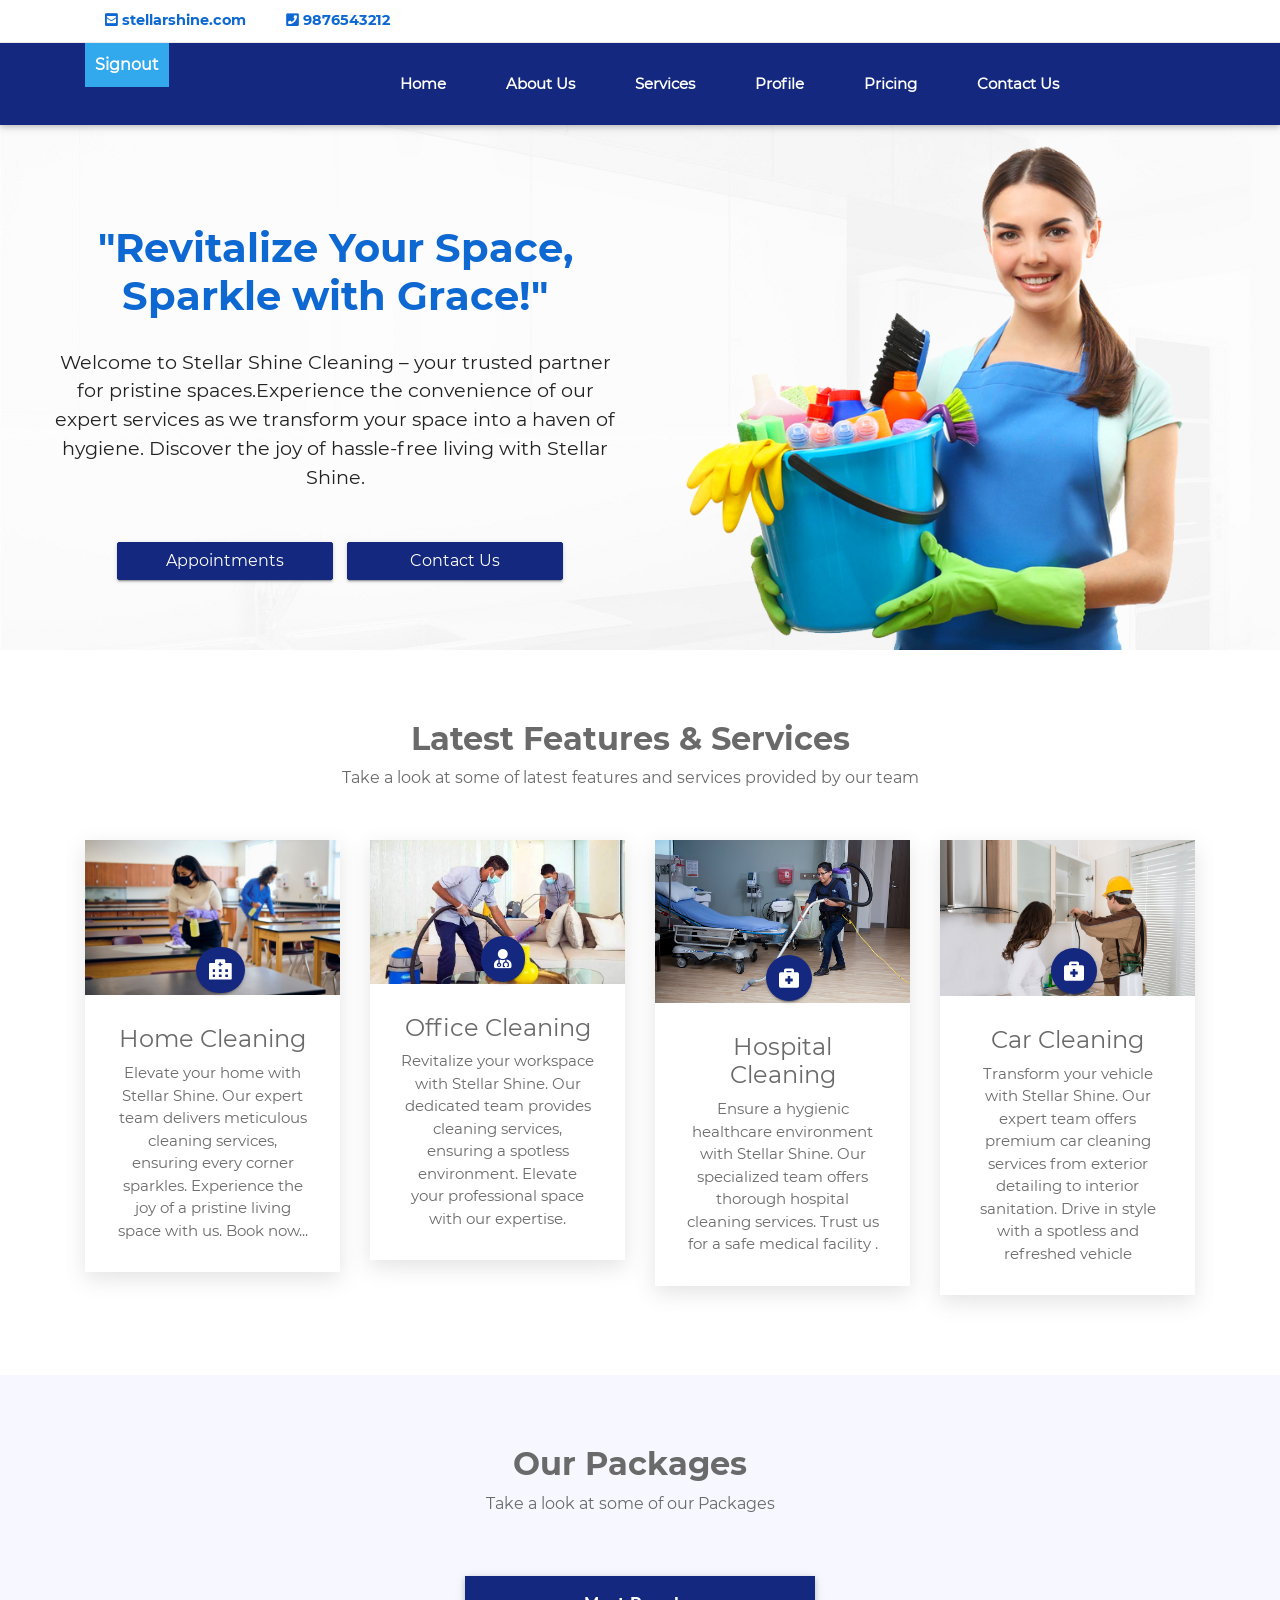
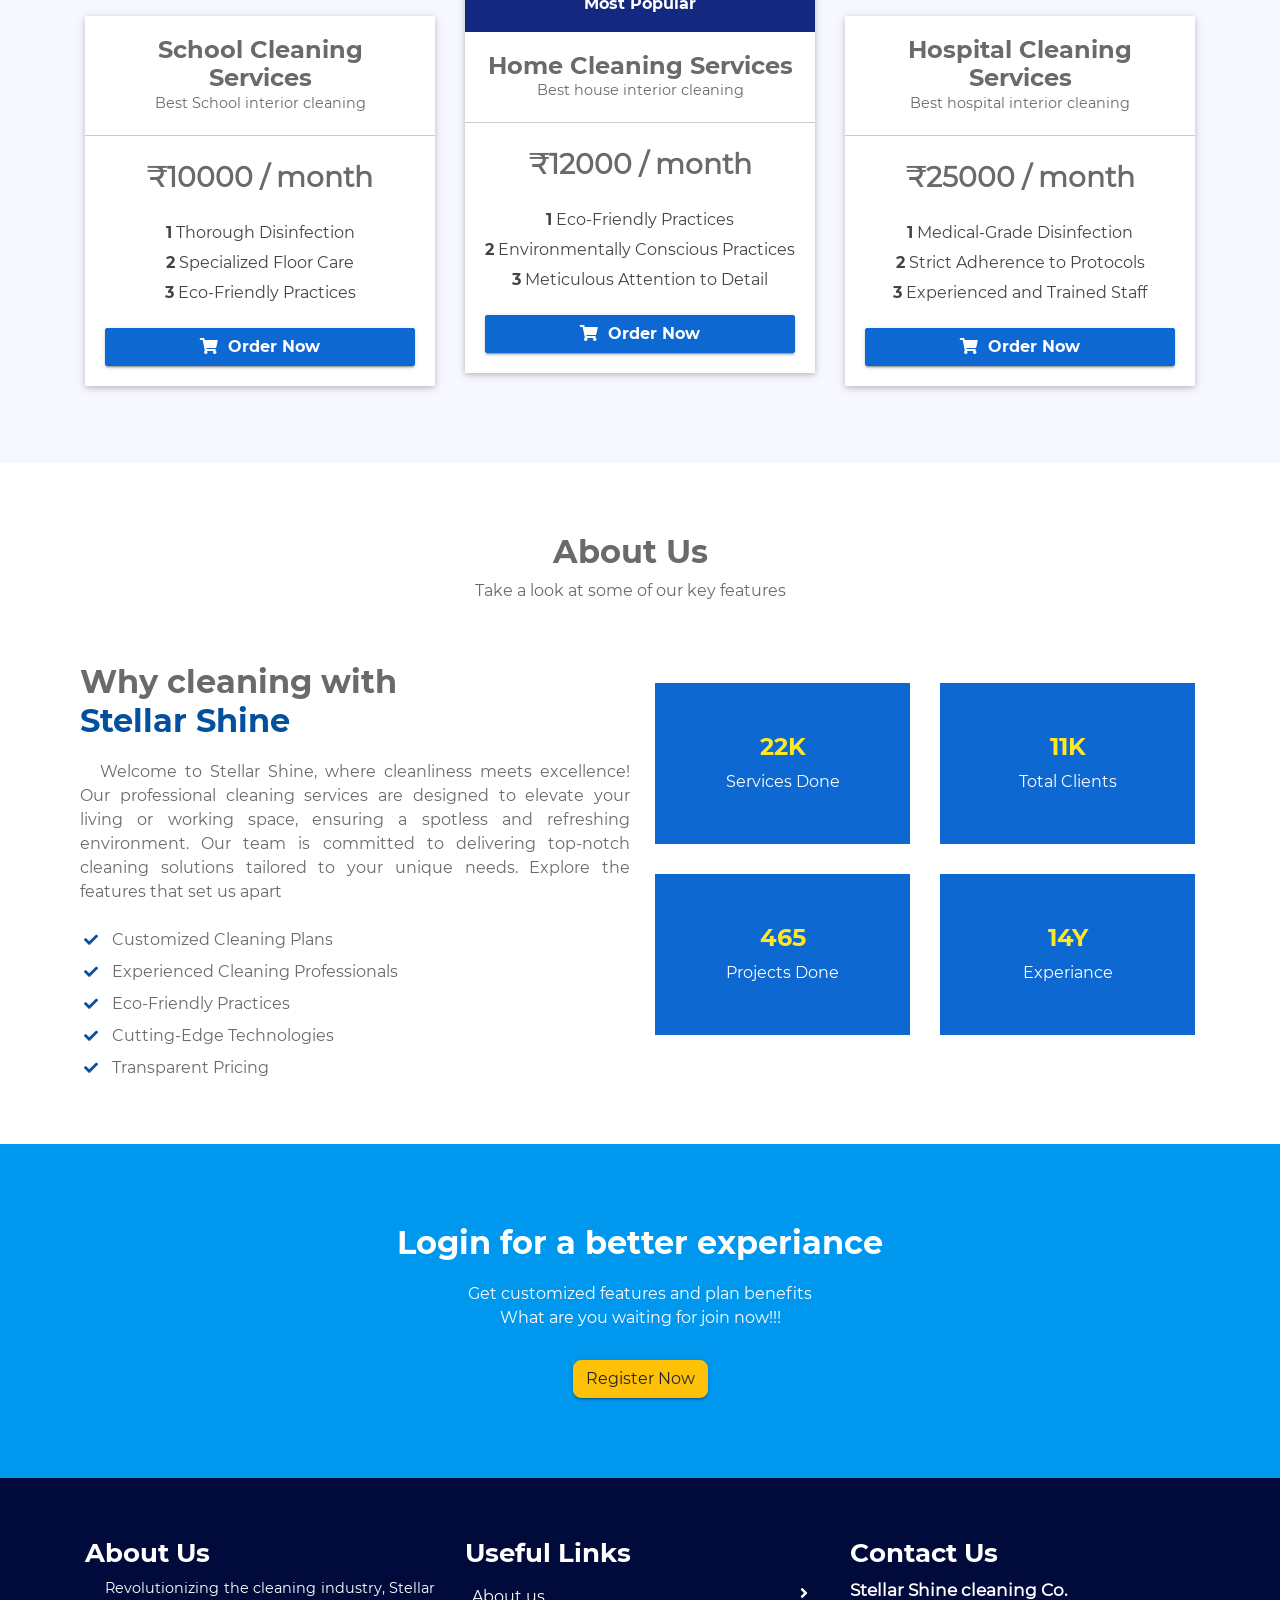
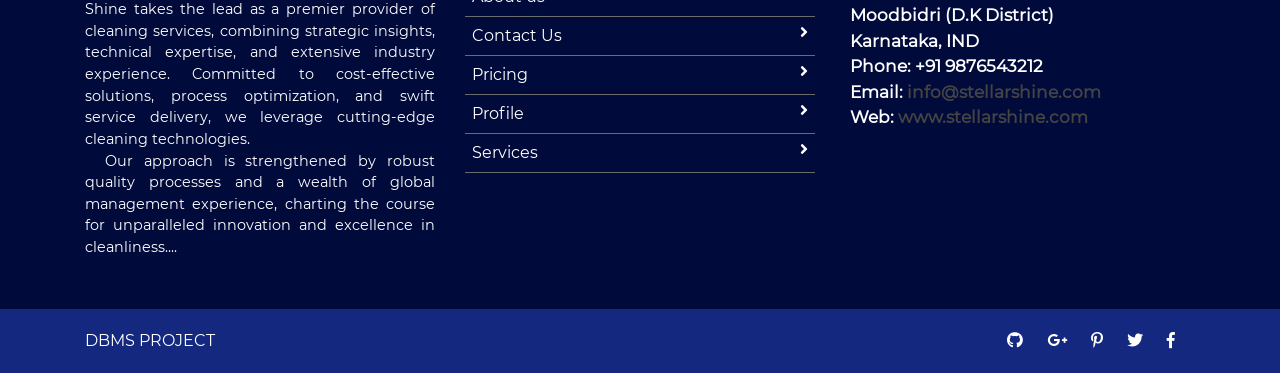
<file: index.html>
<!doctype html>
<html lang="en">

<head>
    <meta charset="utf-8">
    <meta name="viewport" content="width=device-width, initial-scale=1, shrink-to-fit=no">
    <title> Stellar Shine</title>

    <link rel="shortcut icon" href="assets/images/fav.jpg">
    <link href="https://fonts.googleapis.com/css?family=Source+Sans+Pro" rel="stylesheet">
    <link rel="stylesheet" href="assets/css/bootstrap.min.css">
    <link rel="stylesheet" href="assets/css/fontawsom-all.min.css">
    <link rel="stylesheet" href="assets/plugins/testimonial/css/owl.carousel.min.css">
    <link rel="stylesheet" href="assets/plugins/testimonial/css/owl.theme.min.css">
    <link rel="stylesheet" type="text/css" href="assets/css/style.css" />
</head>

<body>
    <!-- ################# Header Starts Here#######################--->
    <header>
        <div class="header-top">
            <div class="container">
                <div class="row">
                    <div class="col-lg-7 col-md-12 left-item">
                        <ul>
                            <li><i class="fas fa-envelope-square"></i> stellarshine.com</li>
                            <li><i class="fas fa-phone-square"></i> 9876543212</li>
                        </ul>
                    </div>
                    <div class="col-lg-5 d-none d-lg-block right-item">
                      
                    </div>
                </div>

            </div>
        </div>
        <div id="nav-head" class="header-nav">
            <div class="container">
                <div class="row">
                    <div class="col-md-3 col-sm-12 nav-img">
                         <div style="float:left; padding:10px; color:white; background-color:#32a8ed ;font-weight:bold"  onclick="goToNextPage2()">Signout</div>
                        <a data-toggle="collapse" data-target="#menu" href="#menu"><i class="fas d-block d-md-none small-menu fa-bars"></i></a>
                    </div>
                    <div id="menu" class="col-md-9 d-none d-md-block nav-item">
                        <ul>
                            <li><a href="index.html">Home</a></li>
                            <li><a href="about_us.html">About Us</a></li>
                            <li><a href="services.html">Services</a></li>
                            <li><a href="profile.php">Profile</a></li>
                            <li><a href="pricing.html">Pricing</a></li>
                            <li><a href="contact_us.php">Contact Us</a></li>
                        </ul>
                    </div>
                </div>

            </div>
        </div>
    </header>
    <!-- ################# Slider Starts Here#######################--->
    <div class="slider">
        <div class="container">
            <div class="slider-titl row">
                <div class="col-md-6 slidgb">
                     <h1>"Revitalize Your Space, Sparkle with Grace!"</h1>
                    <p>Welcome to Stellar Shine Cleaning – your trusted partner for pristine spaces.Experience the convenience of our expert services as we transform your space into a haven of hygiene. Discover the joy of hassle-free living with Stellar Shine.</p>
                    <div class="bnkji">
                        <button class="btn btn-info" onclick="goToNextPage()">Appointments </button>
                        <button class="btn btn-info" onclick="goToNextPage1()">Contact Us</button>
                    </div>
                </div>
                <div class="col-md-6 slid-img">
                    <img src="assets/images/cleaning.png" alt="">
                </div>
               

                
                
            </div>

        </div>
    </div>


    <!-- ################# Key Features Starts Here#######################--->

    <section class="latest-features">
        <div class="container">
            <div class="inner-title">

                <h2> Latest Features & Services</h2>
                <p>Take a look at some of latest features and services provided by our team</p>
            </div>

            <div class="row">
                <div class="col-md-3 col-sm-6">
                    <div class="single-feature">
                       <img src="assets/images/services/clean1.jpg" alt="">
                       <div class="bn-dgt">
                        <i class="fas fa-hospital-alt"></i>
                        <h5>Home Cleaning</h5>
                        <p>Elevate your home with Stellar Shine. Our expert team delivers meticulous cleaning services, ensuring every corner sparkles. Experience the joy of a pristine living space with us. Book now...</p>
                        </div>
                    </div>
                </div>

                <div class="col-md-3 col-sm-6">
                    <div class="single-feature">
                       <img src="assets/images/services/clean2.jpg" alt="">
                       <div class="bn-dgt">
                        <i class="fas fa-user-md"></i>
                        <h5>Office Cleaning</h5>
                        <p>Revitalize your workspace with Stellar Shine. Our dedicated team provides cleaning services, ensuring a spotless environment. Elevate your professional space with our expertise.</p>
                        </div>
                    </div>
                </div>

                <div class="col-md-3 col-sm-6">
                    <div class="single-feature">
                       <img src="assets/images/services/clean3.jpg" alt="">
                       <div class="bn-dgt">
                        <i class="fas fa-briefcase-medical"></i>
                        <h5>Hospital Cleaning</h5>
                        <p> Ensure a hygienic healthcare environment with Stellar Shine. Our specialized team offers thorough hospital cleaning services. Trust us for a safe medical facility .</p>
                        </div>
                    </div>
                </div>
                  <div class="col-md-3 col-sm-6">
                    <div class="single-feature">
                       <img src="assets/images/services/clean4.jpg" alt="">
                       <div class="bn-dgt">
                            <i class="fas fa-briefcase-medical"></i>
                            <h5>Car Cleaning</h5>
                            <p> Transform your vehicle with Stellar Shine. Our expert team offers premium car cleaning services from exterior detailing to interior sanitation. Drive in style with a spotless and refreshed vehicle</p>
                         </div>
                    </div>
                </div>

                

            </div>
                
        </div>

    </section>

  <!-- ################# Packages Starts Here#######################--->
    <section class="packages">
        <div class="container">
           <div class="inner-title">

                <h2>Our Packages</h2>
                <p>Take a look at some of our Packages</p>
            </div>
            <div class="row">
               
                <div class="col-md-4">
                    <div class="product-box">
                        <div class="product-header">
                            <h4>
                                School Cleaning Services
                            </h4>
                            <p>
                               Best School interior cleaning
                            </p>
                        </div>
                        <div class="product-price">
                            ₹10000<span class="term"> / month</span>
                        </div>
                        <div class="product-features">
                            <ul>
                                <li>
                                    <strong>1</strong> Thorough Disinfection
                                </li>
                                <li>
                                    <strong>2</strong> Specialized Floor Care
                                </li>
                                <li>
                                    <strong>3</strong> Eco-Friendly Practices
                                </li>
                            </ul>
                            
                        </div>
                        <div class="product-order">
                            <a class="btn btn-info" href="products-cloud-hosting.html#cloud-starter-monthly">
                                <i class="fas fa-shopping-cart icon-left"></i>Order Now
                            </a>
                        </div>
                    </div>
                </div>

                <div class="col-md-4">
                    <div class="product-box ultimate">
                        <div class="product-popular">
                            Most Popular
                        </div>
                        <div class="product-header">
                            <h4>
                                Home Cleaning Services
                            </h4>
                            <p>
                                Best house interior cleaning
                            </p>
                        </div>
                        <div class="product-price">
                            ₹12000<span class="term"> / month</span>
                        </div>
                        <div class="product-features">
                            <ul>
                                <li>
                                    <strong>1</strong> Eco-Friendly Practices
                                </li>
                                <li>
                                    <strong>2</strong> Environmentally Conscious Practices
                                </li>
                                <li>
                                    <strong>3</strong> Meticulous Attention to Detail
                                </li>
                            </ul>
                            
                        </div>
                        <div class="product-order">
                            <a class="btn btn-info" href="products-cloud-hosting.html#cloud-starter-monthly">
                                <i class="fas fa-shopping-cart icon-left"></i>Order Now
                            </a>
                        </div>
                    </div>
                </div>

                <div class="col-md-4">
                    <div class="product-box">
                        <div class="product-header">
                            <h4>
                                Hospital Cleaning Services
                            </h4>
                            <p>
                                Best hospital interior cleaning
                            </p>
                        </div>
                        <div class="product-price">
                           ₹25000<span class="term"> / month</span>
                        </div>
                        <div class="product-features">
                            <ul>
                                <li>
                                    <strong>1</strong> Medical-Grade Disinfection
                                </li>
                                <li>
                                    <strong>2</strong> Strict Adherence to Protocols
                                </li>
                                <li>
                                    <strong>3</strong> Experienced and Trained Staff

 
                                </li>
                            </ul>

                        </div>
                        <div class="product-order">
                            <a class="btn btn-info" href="products-cloud-hosting.html#cloud-starter-monthly">
                                <i class="fas fa-shopping-cart icon-left"></i>Order Now
                            </a>
                        </div>
                    </div>
                </div>
            </div></div>
    </section>
       
        <section class="with-medical">
        <div class="container">
           <div class="inner-title">

                <h2>About Us</h2>
                <p>Take a look at some of our key features</p>
            </div>
            <div class="row">
               
                <div class="col-lg-6 col-md-12 txtr">
                    <h4>Why cleaning with <br>
                     <span>Stellar Shine</span>   
                    </h4>
                    <p>Welcome to Stellar Shine, where cleanliness meets excellence! Our professional cleaning services are designed to elevate your living or working space, ensuring a spotless and refreshing environment. Our team is committed to delivering top-notch cleaning solutions tailored to your unique needs. Explore the features that set us apart</p>
                   <ul>
                       <li><i class="fa fa-check"></i> Customized Cleaning Plans </li>
                       <li><i class="fa fa-check"></i> Experienced Cleaning Professionals </li>
                       <li><i class="fa fa-check"></i> Eco-Friendly Practices</li>
                       <li><i class="fa fa-check"></i> Cutting-Edge Technologies</li>
					   <li><i class="fa fa-check"></i> Transparent Pricing</li>
                   </ul>
                </div>
                
                <div class="col-lg-6 col-md-12">
                       <div class="row">
                           <div class="col-md-6">
                               <div class="count-bx">
                                   <h4>22K</h4>
                                   <p>Services Done</p>
                               </div>
                           </div>
                           <div class="col-md-6">
                               <div class="count-bx">
                                   <h4>11K</h4>
                                   <p>Total Clients</p>
                               </div>
                           </div>
                           <div class="col-md-6">
                               <div class="count-bx">
                                   <h4>465</h4>
                                   <p>Projects Done</p>
                               </div>
                           </div>
                           <div class="col-md-6">
                               <div class="count-bx">
                                   <h4>14Y</h4>
                                   <p>Experiance</p>
                               </div>
                           </div>
                       </div>
                </div>
                
            </div>
        </div>
    </section>
      <!-- ################# Custom Message Starts Here#######################--->
    <section class="custom-msg">
        <div class="container">
           <div class=" cust-msg">
                <h2>Login for a better experiance</h2>
                <p>Get customized features and plan benefits<br>What are you waiting for join now!!!</p>
                <button class="btn btn-warning" onclick= "goToNextPage2()" >Register Now</button>
           </div>
           
        </div>
    </section>
    
    
    

    
    <footer class="footer">
        <div class="container">
            <div class="row">
                <div class="col-md-4 col-sm-12">
                    <h2>About Us</h2>
                    <p>
                        Revolutionizing the cleaning industry, Stellar Shine takes the lead as a premier provider of cleaning services, combining strategic insights, technical expertise, and extensive industry experience. Committed to cost-effective solutions, process optimization, and swift service delivery, we leverage cutting-edge cleaning technologies.
                    </p>
                    <p>Our approach is strengthened by robust quality processes and a wealth of global management experience, charting the course for unparalleled innovation and excellence in cleanliness.... </p>
                </div>
                <div class="col-md-4 col-sm-12">
                    <h2>Useful Links</h2>
                    <ul class="list-unstyled link-list">
                        <li><a ui-sref="about" href="about_us.html">About us</a><i class="fa fa-angle-right"></i></li>
                        <li><a ui-sref="contact_us" href="contact_us.html">Contact Us</a><i class="fa fa-angle-right"></i></li>
                        <li><a ui-sref="pricing" href="pricing.html">Pricing</a><i class="fa fa-angle-right"></i></li>
                        <li><a ui-sref="profile" href="profile.html">Profile</a><i class="fa fa-angle-right"></i></li>
                        <li><a ui-sref="services" href="services.html">Services</a><i class="fa fa-angle-right"></i></li>
                    </ul>
                </div>
                <div class="col-md-4 col-sm-12 map-img">
                    <h2>Contact Us</h2>
                    <address class="md-margin-bottom-40">
                       Stellar Shine cleaning Co.<br>
						Moodbidri (D.K District)<br>
						Karnataka, IND<br>
						Phone: +91 9876543212<br>
						 
                        Email: <a href="info@stellarshine.com" class="">info@stellarshine.com</a><br>
                        Web: <a href="www.stellarshine.com" class="">www.stellarshine.com</a>
                    </address>

                </div>
            </div>
        </div>
        

    </footer>
    <div class="copy">
            <div class="container">
                <a href="index.html">DBMS PROJECT</a>
                
                <span>
                <a><i class="fab fa-github"></i></a>
                <a><i class="fab fa-google-plus-g"></i></a>
                <a><i class="fab fa-pinterest-p"></i></a>
                <a><i class="fab fa-twitter"></i></a>
                <a><i class="fab fa-facebook-f"></i></a>
        </span>
            </div>

        </div>
    
    </body>

<script src="assets/js/jquery-3.2.1.min.js"></script>
<script src="assets/js/popper.min.js"></script>
<script src="assets/js/bootstrap.min.js"></script>
<script src="assets/plugins/slider/js/owl.carousel.min.js"></script>
<script src="assets/plugins/scroll-fixed/jquery-scrolltofixed-min.js"></script>

<script src="assets/js/script.js"></script>



</html>
</file>
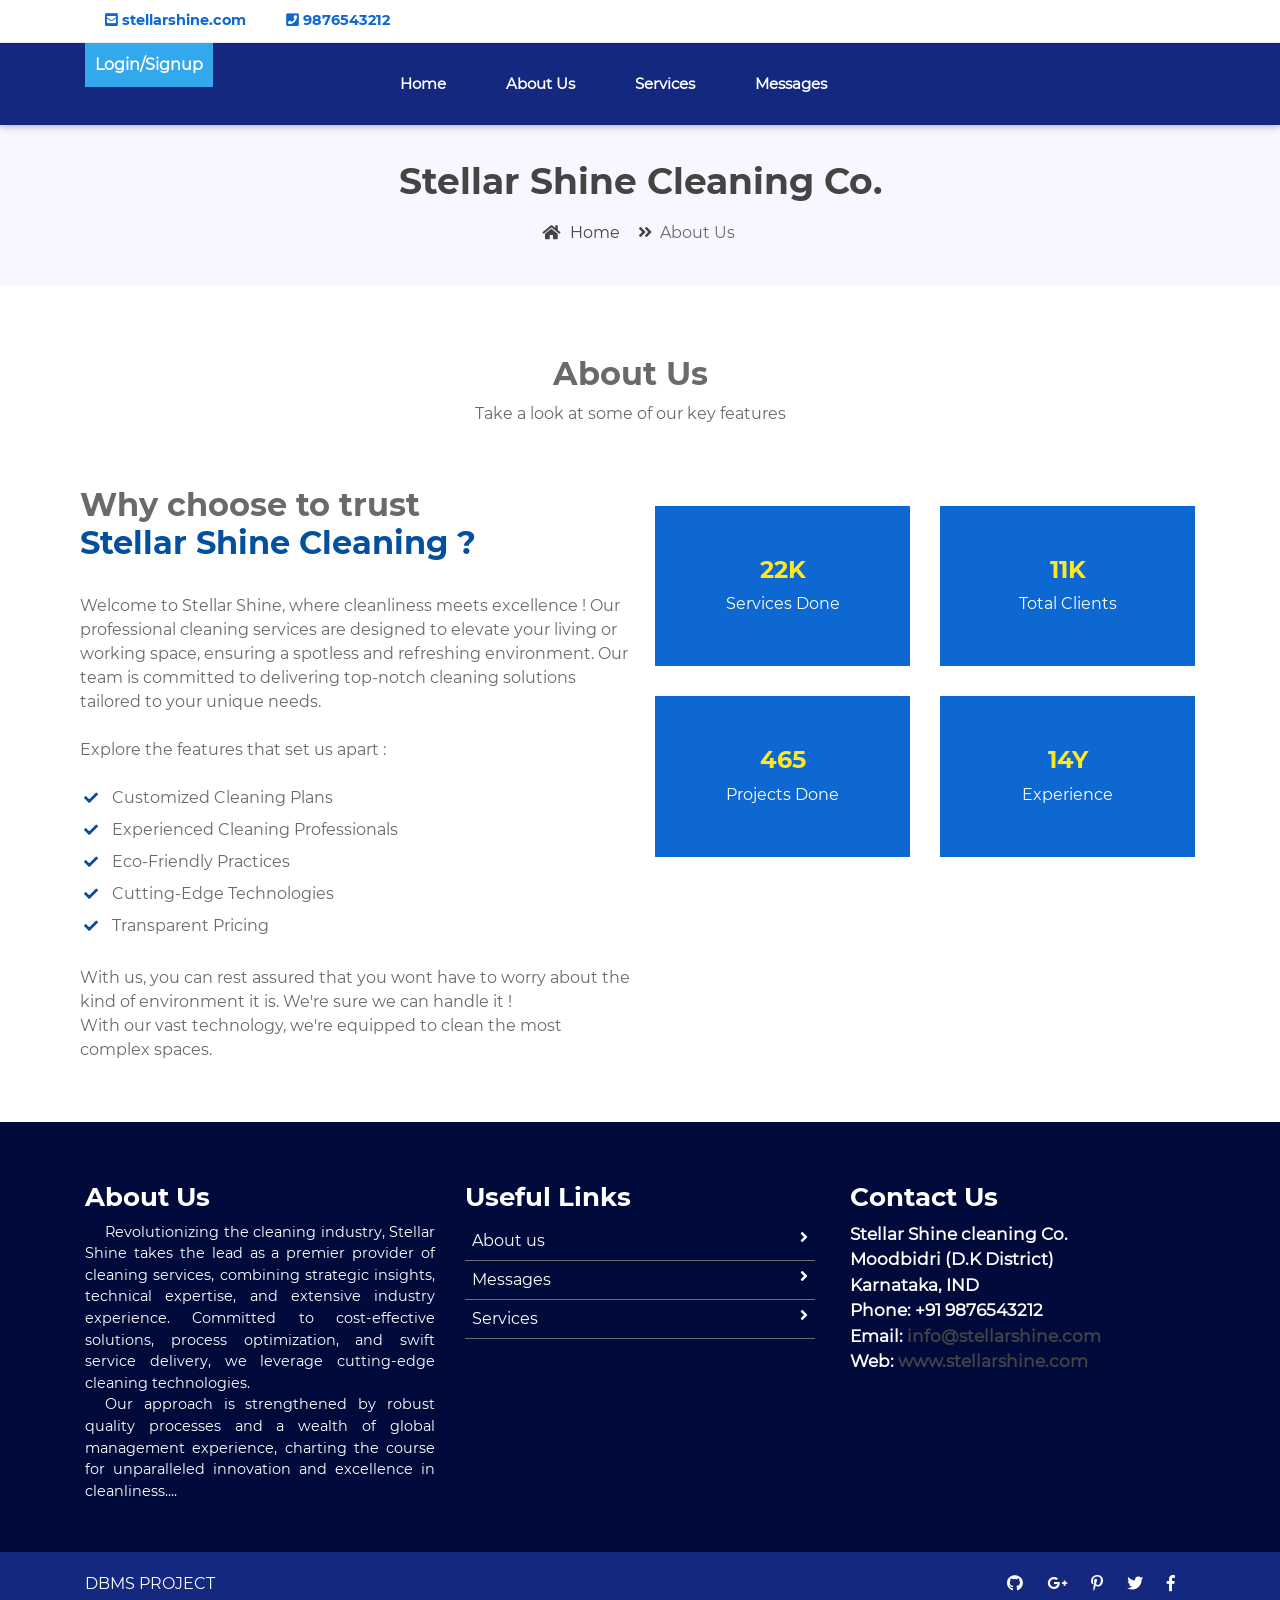
<file: about_admin.html>
<!doctype html>
<html lang="en">

<head>
    <meta charset="utf-8">
    <meta name="viewport" content="width=device-width, initial-scale=1, shrink-to-fit=no">
    <title> Stellar Shine</title>

    <link rel="shortcut icon" href="assets/images/fav.jpg">
    <link href="https://fonts.googleapis.com/css?family=Source+Sans+Pro" rel="stylesheet">
    <link rel="stylesheet" href="assets/css/bootstrap.min.css">
    <link rel="stylesheet" href="assets/css/fontawsom-all.min.css">
    <link rel="stylesheet" href="assets/plugins/testimonial/css/owl.carousel.min.css">
    <link rel="stylesheet" href="assets/plugins/testimonial/css/owl.theme.min.css">
    <link rel="stylesheet" type="text/css" href="assets/css/style.css" />
</head>

<body>
    <!-- ################# Header Starts Here#######################--->
    <header>
        <div class="header-top">
            <div class="container">
                <div class="row">
                    <div class="col-lg-7 col-md-12 left-item">
                        <ul>
                            <li><i class="fas fa-envelope-square"></i> stellarshine.com</li>
                            <li><i class="fas fa-phone-square"></i> 9876543212</li>
                        </ul>
                    </div>
                    <div class="col-lg-5 d-none d-lg-block right-item">
                      
                    </div>
                </div>

            </div>
        </div>
        <div id="nav-head" class="header-nav">
            <div class="container">
                <div class="row">
                    <div class="col-md-3 col-sm-12 nav-img">
                         <div style="float:left; padding:10px; color:white; background-color:#32a8ed ;font-weight:bold"  onclick="goToNextPage2()">Login/Signup</div>
                        <a data-toggle="collapse" data-target="#menu" href="#menu"><i class="fas d-block d-md-none small-menu fa-bars"></i></a>
                    </div>
                    <div id="menu" class="col-md-9 d-none d-md-block nav-item">
                        <ul>
                            <li><a href="admin_home.html">Home</a></li>
                            <li><a href="about_admin.html">About Us</a></li>
                            <li><a href="admin_services.html">Services</a></li>
                            <li><a href="admin_message.html">Messages</a></li>
                        </ul>
                    </div>
                </div>

            </div>
        </div>
    </header>



<!--  ************************* Page Title Starts Here ************************** -->
<div class="page-nav no-margin row">
    <div class="container">
        <div class="row">
            <h2>Stellar Shine Cleaning Co.</h2>
            <ul>
                <li> <a href="admin_home.html"><i class="fas fa-home"></i> Home</a></li>
                <li><i class="fas fa-angle-double-right"></i>About Us</li>
            </ul>
        </div>
    </div>
</div>

<!-- ######## Page  Title End ####### -->


<section class="with-medical">
    <div class="container">
       <div class="inner-title">

            <h2>About Us</h2>
            <p>Take a look at some of our key features</p>
        </div>
        <div class="row">
           
            <div class="col-lg-6 col-md-12 txtr">
                <h4>Why choose to trust <br>
                 <span>Stellar Shine Cleaning ? </span>   
                </h4>
                <br>Welcome to Stellar Shine, where cleanliness meets excellence ! Our professional cleaning services are designed to elevate your living or working space, ensuring a spotless and refreshing environment. Our team is committed to delivering top-notch cleaning solutions tailored to your unique needs.
                <br><br>Explore the features that set us apart :
               <ul>
                   <li><i class="fa fa-check"></i>  Customized Cleaning Plans </li>
                   <li><i class="fa fa-check"></i> Experienced Cleaning Professionals </li>
                   <li><i class="fa fa-check"></i> Eco-Friendly Practices</li>
                   <li><i class="fa fa-check"></i> Cutting-Edge Technologies </li>
                   <li><i class="fa fa-check"></i> Transparent Pricing </li>
               </ul>
               <br>With us, you can rest assured that you wont have to worry about the kind of environment it is. We're sure we can handle it !<br> With our vast technology, we're equipped to clean the most complex spaces.
            </div>
            
            <div class="col-lg-6 col-md-12">
                   <div class="row">
                       <div class="col-md-6">
                           <div class="count-bx">
                               <h4>22K</h4>
                               <p>Services Done</p>
                           </div>
                       </div>
                       <div class="col-md-6">
                           <div class="count-bx">
                               <h4>11K</h4>
                               <p>Total Clients</p>
                           </div>
                       </div>
                       <div class="col-md-6">
                           <div class="count-bx">
                               <h4>465</h4>
                               <p>Projects Done</p>
                           </div>
                       </div>
                       <div class="col-md-6">
                           <div class="count-bx">
                               <h4>14Y</h4>
                               <p>Experience</p>
                           </div>
                       </div>
                   </div>
            </div>
            
        </div>
    </div>
</section>
  



    
    
    <footer class="footer">
        <div class="container">
            <div class="row">
                <div class="col-md-4 col-sm-12">
                    <h2>About Us</h2>
                    <p>
                        Revolutionizing the cleaning industry, Stellar Shine takes the lead as a premier provider of cleaning services, combining strategic insights, technical expertise, and extensive industry experience. Committed to cost-effective solutions, process optimization, and swift service delivery, we leverage cutting-edge cleaning technologies.
                    </p>
                    <p>Our approach is strengthened by robust quality processes and a wealth of global management experience, charting the course for unparalleled innovation and excellence in cleanliness.... </p>
                </div>
                <div class="col-md-4 col-sm-12">
                    <h2>Useful Links</h2>
                    <ul class="list-unstyled link-list">
                        <li><a ui-sref="about" href="about_admin.html">About us</a><i class="fa fa-angle-right"></i></li>
                        <li><a ui-sref="Messages" href="admin_message.html">Messages</a><i class="fa fa-angle-right"></i></li>
                        <li><a ui-sref="services" href="about_services.html">Services</a><i class="fa fa-angle-right"></i></li>
                    </ul>
                </div>
                <div class="col-md-4 col-sm-12 map-img">
                    <h2>Contact Us</h2>
                    <address class="md-margin-bottom-40">
                       Stellar Shine cleaning Co.<br>
						Moodbidri (D.K District)<br>
						Karnataka, IND<br>
						Phone: +91 9876543212<br>
						 
                        Email: <a href="info@stellarshine.com" class="">info@stellarshine.com</a><br>
                        Web: <a href="www.stellarshine.com" class="">www.stellarshine.com</a>
                    </address>

                </div>
            </div>
        </div>
        

    </footer>
    <div class="copy">
            <div class="container">
                <a href="admin_home.html">DBMS PROJECT</a>
                
                <span>
                <a><i class="fab fa-github"></i></a>
                <a><i class="fab fa-google-plus-g"></i></a>
                <a><i class="fab fa-pinterest-p"></i></a>
                <a><i class="fab fa-twitter"></i></a>
                <a><i class="fab fa-facebook-f"></i></a>
        </span>
            </div>

        </div>
    
    </body>

<script src="assets/js/jquery-3.2.1.min.js"></script>
<script src="assets/js/popper.min.js"></script>
<script src="assets/js/bootstrap.min.js"></script>
<script src="assets/plugins/slider/js/owl.carousel.min.js"></script>
<script src="assets/plugins/scroll-fixed/jquery-scrolltofixed-min.js"></script>

<script src="assets/js/script.js"></script>



</html>
</file>
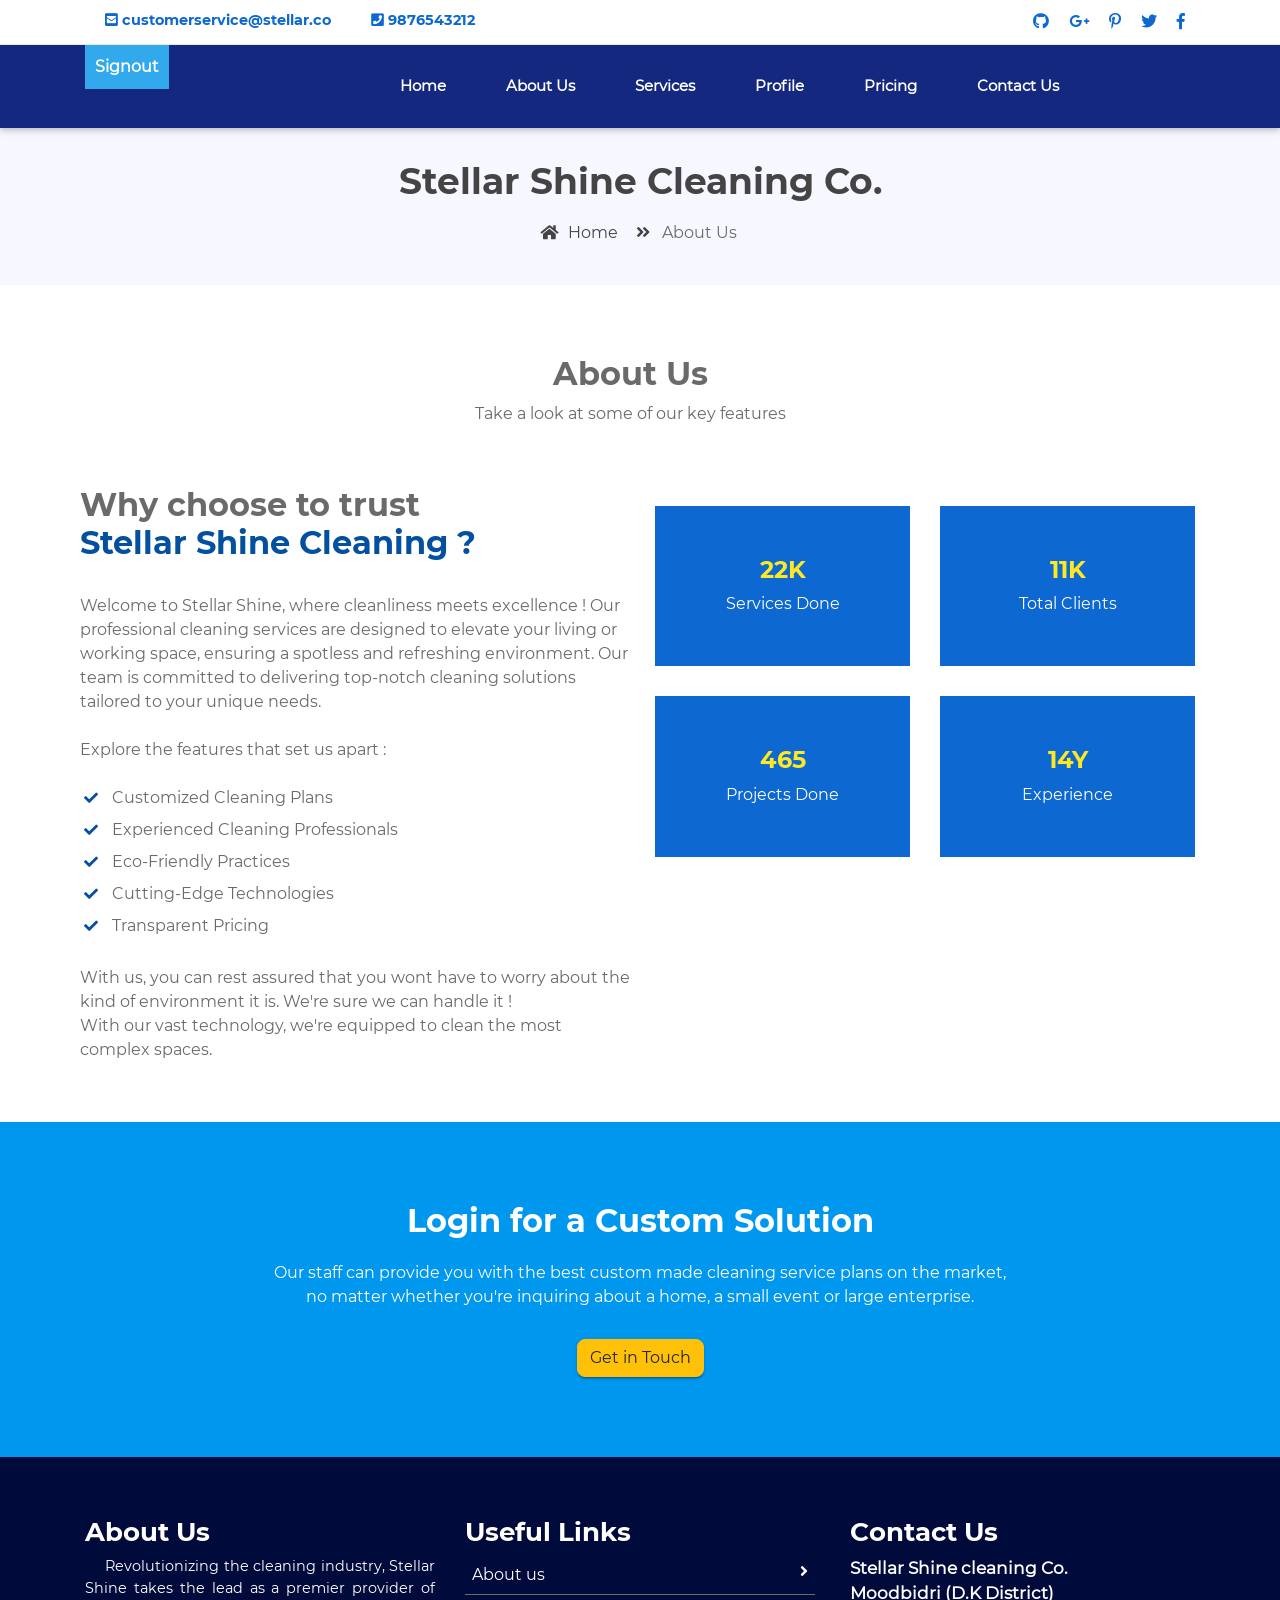
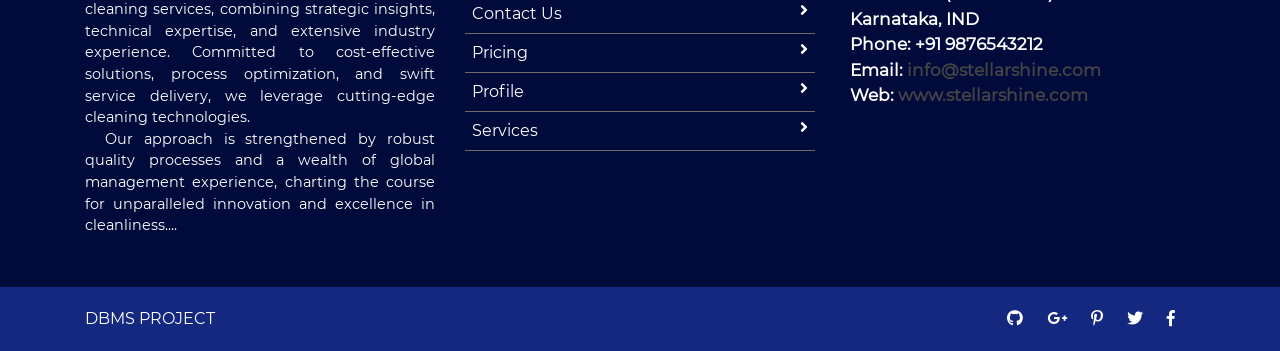
<file: about_us.html>
<!doctype html>
<html lang="en">

<head>
    <meta charset="utf-8">
    <meta name="viewport" content="width=device-width, initial-scale=1, shrink-to-fit=no">
    <title> Stellar Shine</title>

    <link rel="shortcut icon" href="assets/images/fav.jpg">
    <link href="https://fonts.googleapis.com/css?family=Source+Sans+Pro" rel="stylesheet"> 
    <link rel="stylesheet" href="assets/css/bootstrap.min.css">
    <link rel="stylesheet" href="assets/css/fontawsom-all.min.css">
    <link rel="stylesheet" href="assets/plugins/slider/css/owl.carousel.min.css">
    <link rel="stylesheet" href="assets/plugins/slider/css/owl.theme.default.css">
    <link rel="stylesheet" type="text/css" href="assets/css/style.css" />
</head>

    <body>
    
<!-- ################# Header Starts Here#######################--->
    <header>
        <div class="header-top">
            <div class="container">
                <div class="row">
                    <div class="col-lg-7 col-md-12 left-item">
                        <ul>
                            <li><i class="fas fa-envelope-square"></i> customerservice@stellar.co </li>
                            <li><i class="fas fa-phone-square"></i> 9876543212</li>
                        </ul>
                    </div>
                    <div class="col-lg-5 d-none d-lg-block right-item">
                        <ul>
                            <li><a><i class="fab fa-github"></i></a></li>
                            <li><a><i class="fab fa-google-plus-g"></i></a></li>
                            <li> <a><i class="fab fa-pinterest-p"></i></a></li>
                            <li><a><i class="fab fa-twitter"></i></a></li>
                            <li> <a><i class="fab fa-facebook-f"></i></a></li>
                        </ul>
                    </div>
                </div>

            </div>
        </div>
        <div id="nav-head" class="header-nav">
            <div class="container">
                <div class="row">
                    <div class="col-md-3 col-sm-12 nav-img">
                         <div style="float:left; padding:10px; color:white; background-color:#32a8ed ;font-weight:bold"  onclick="goToNextPage2()">Signout</div>
                        <a data-toggle="collapse" data-target="#menu" href="#menu"><i class="fas d-block d-md-none small-menu fa-bars"></i></a>
                    </div>
                    <div id="menu" class="col-md-9 d-none d-md-block nav-item">
                        <ul>
                            <li><a href="index.html">Home</a></li>
                            <li><a href="about_us.html">About Us</a></li>
                            <li><a href="services.html">Services</a></li>
                            <li><a href="profile.php">Profile</a></li>
                            <li><a href="pricing.html">Pricing</a></li>
                            <li><a href="contact_us.php">Contact Us</a></li>
                        </ul>
                    </div>
                </div>

            </div>
        </div>
    </header>
  
       <!--  ************************* Page Title Starts Here ************************** -->
               <div class="page-nav no-margin row">
                   <div class="container">
                       <div class="row">
                           <h2>Stellar Shine Cleaning Co.</h2>
                           <ul>
                               <li> <a href="index.html"><i class="fas fa-home"></i> Home</a></li>
                               <li><i class="fas fa-angle-double-right"></i> About Us</li>
                           </ul>
                       </div>
                   </div>
               </div>
       
    <!-- ######## Page  Title End ####### -->
       
    <section class="with-medical">
        <div class="container">
           <div class="inner-title">

                <h2>About Us</h2>
                <p>Take a look at some of our key features</p>
            </div>
            <div class="row">
               
                <div class="col-lg-6 col-md-12 txtr">
                    <h4>Why choose to trust <br>
                     <span>Stellar Shine Cleaning ? </span>   
                    </h4>
                    <br>Welcome to Stellar Shine, where cleanliness meets excellence ! Our professional cleaning services are designed to elevate your living or working space, ensuring a spotless and refreshing environment. Our team is committed to delivering top-notch cleaning solutions tailored to your unique needs.
                    <br><br>Explore the features that set us apart :
                   <ul>
                       <li><i class="fa fa-check"></i>  Customized Cleaning Plans </li>
                       <li><i class="fa fa-check"></i> Experienced Cleaning Professionals </li>
                       <li><i class="fa fa-check"></i> Eco-Friendly Practices</li>
                       <li><i class="fa fa-check"></i> Cutting-Edge Technologies </li>
                       <li><i class="fa fa-check"></i> Transparent Pricing </li>
                   </ul>
                   <br>With us, you can rest assured that you wont have to worry about the kind of environment it is. We're sure we can handle it !<br> With our vast technology, we're equipped to clean the most complex spaces.
                </div>
                
                <div class="col-lg-6 col-md-12">
                       <div class="row">
                           <div class="col-md-6">
                               <div class="count-bx">
                                   <h4>22K</h4>
                                   <p>Services Done</p>
                               </div>
                           </div>
                           <div class="col-md-6">
                               <div class="count-bx">
                                   <h4>11K</h4>
                                   <p>Total Clients</p>
                               </div>
                           </div>
                           <div class="col-md-6">
                               <div class="count-bx">
                                   <h4>465</h4>
                                   <p>Projects Done</p>
                               </div>
                           </div>
                           <div class="col-md-6">
                               <div class="count-bx">
                                   <h4>14Y</h4>
                                   <p>Experience</p>
                               </div>
                           </div>
                       </div>
                </div>
                
            </div>
        </div>
    </section>
      
       
            <!-- ################# Custom Message Starts Here#######################--->
    <section class="custom-msg">
        <div class="container">
           <div class=" cust-msg">
                <h2>Login for a Custom Solution</h2>
                <p>Our staff can provide you with the best custom made cleaning service plans on the market,<br> no matter whether you're inquiring about a home, a small event or large enterprise.</p>
                <button class="btn btn-warning" onclick="goToNextPage2()">Get in Touch</button>
           </div>
           
        </div>
    </section>

    

    <footer class="footer">
        <div class="container">
            <div class="row">
                <div class="col-md-4 col-sm-12">
                    <h2>About Us</h2>
                    <p>
                        Revolutionizing the cleaning industry, Stellar Shine takes the lead as a premier provider of cleaning services, combining strategic insights, technical expertise, and extensive industry experience. Committed to cost-effective solutions, process optimization, and swift service delivery, we leverage cutting-edge cleaning technologies.
                    </p>
                    <p>Our approach is strengthened by robust quality processes and a wealth of global management experience, charting the course for unparalleled innovation and excellence in cleanliness.... </p>
                </div>
                <div class="col-md-4 col-sm-12">
                    <h2>Useful Links</h2>
                    <ul class="list-unstyled link-list">
                        <li><a ui-sref="about" href="about_us.html">About us</a><i class="fa fa-angle-right"></i></li>
                        <li><a ui-sref="contact_us" href="contact_us.html">Contact Us</a><i class="fa fa-angle-right"></i></li>
                        <li><a ui-sref="pricing" href="pricing.html">Pricing</a><i class="fa fa-angle-right"></i></li>
                        <li><a ui-sref="profile" href="profile.html">Profile</a><i class="fa fa-angle-right"></i></li>
                        <li><a ui-sref="services" href="services.html">Services</a><i class="fa fa-angle-right"></i></li>
                    </ul>
                </div>
                <div class="col-md-4 col-sm-12 map-img">
                    <h2>Contact Us</h2>
                    <address class="md-margin-bottom-40">
                       Stellar Shine cleaning Co.<br>
						Moodbidri (D.K District)<br>
						Karnataka, IND<br>
						Phone: +91 9876543212<br>
						 
                        Email: <a href="info@stellarshine.com" class="">info@stellarshine.com</a><br>
                        Web: <a href="www.stellarshine.com" class="">www.stellarshine.com</a>
                    </address>

                </div>
            </div>
        </div>
        

    </footer>
    <div class="copy">
            <div class="container">
                <a href="index.html">DBMS PROJECT</a>
                
                <span>
                <a><i class="fab fa-github"></i></a>
                <a><i class="fab fa-google-plus-g"></i></a>
                <a><i class="fab fa-pinterest-p"></i></a>
                <a><i class="fab fa-twitter"></i></a>
                <a><i class="fab fa-facebook-f"></i></a>
        </span>
            </div>

        </div>
    
    </body>

<script src="assets/js/jquery-3.2.1.min.js"></script>
<script src="assets/js/popper.min.js"></script>
<script src="assets/js/bootstrap.min.js"></script>
<script src="assets/plugins/slider/js/owl.carousel.min.js"></script>
<script src="assets/plugins/scroll-fixed/jquery-scrolltofixed-min.js"></script>

<script src="assets/js/script.js"></script>



</html>
</file>
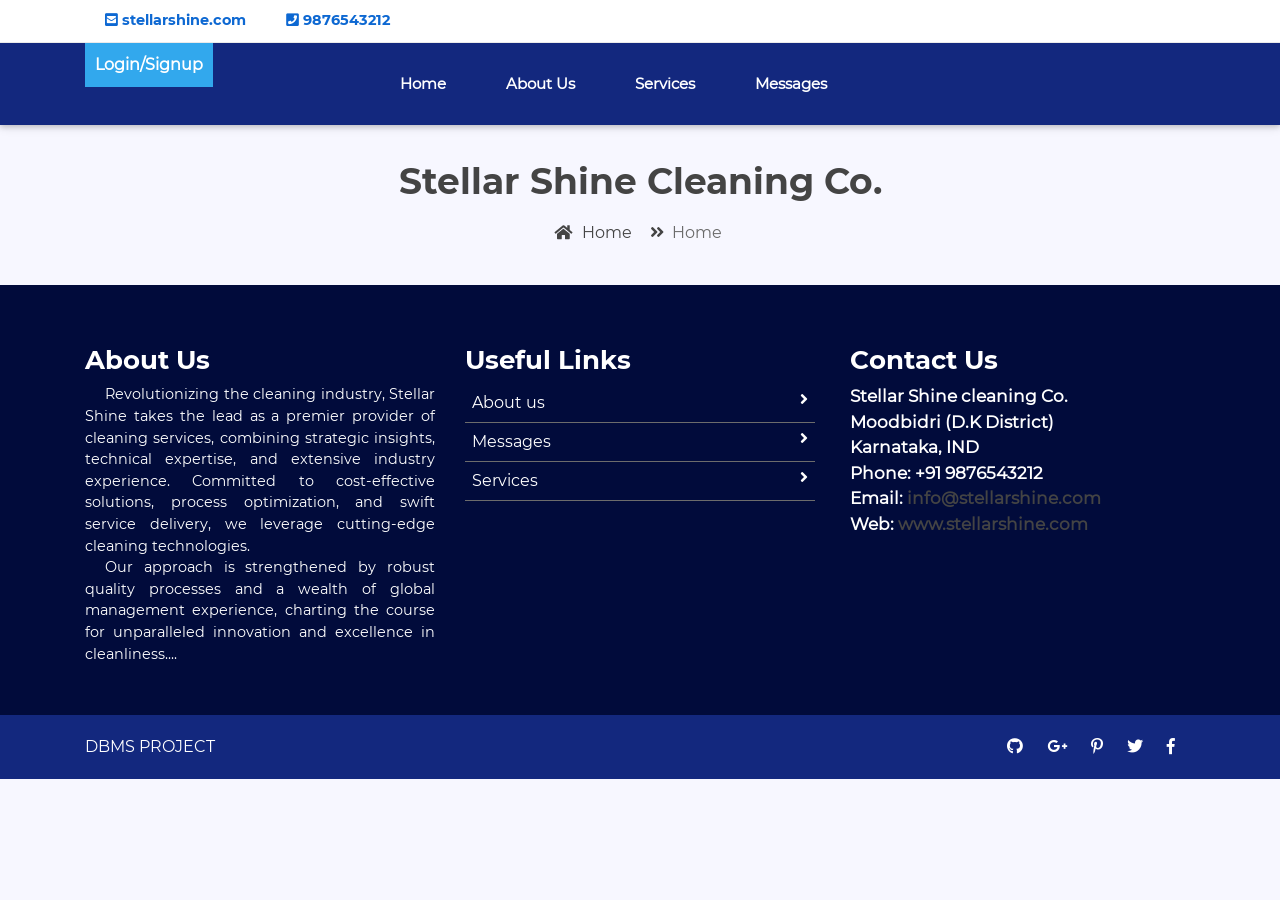
<file: admin_home.html>
<!doctype html>
<html lang="en">

<head>
    <meta charset="utf-8">
    <meta name="viewport" content="width=device-width, initial-scale=1, shrink-to-fit=no">
    <title> Stellar Shine</title>

    <link rel="shortcut icon" href="assets/images/fav.jpg">
    <link href="https://fonts.googleapis.com/css?family=Source+Sans+Pro" rel="stylesheet">
    <link rel="stylesheet" href="assets/css/bootstrap.min.css">
    <link rel="stylesheet" href="assets/css/fontawsom-all.min.css">
    <link rel="stylesheet" href="assets/plugins/testimonial/css/owl.carousel.min.css">
    <link rel="stylesheet" href="assets/plugins/testimonial/css/owl.theme.min.css">
    <link rel="stylesheet" type="text/css" href="assets/css/style.css" />
</head>

<body>
    <!-- ################# Header Starts Here#######################--->
    <header>
        <div class="header-top">
            <div class="container">
                <div class="row">
                    <div class="col-lg-7 col-md-12 left-item">
                        <ul>
                            <li><i class="fas fa-envelope-square"></i> stellarshine.com</li>
                            <li><i class="fas fa-phone-square"></i> 9876543212</li>
                        </ul>
                    </div>
                    <div class="col-lg-5 d-none d-lg-block right-item">
                      
                    </div>
                </div>

            </div>
        </div>
        <div id="nav-head" class="header-nav">
            <div class="container">
                <div class="row">
                    <div class="col-md-3 col-sm-12 nav-img">
                         <div style="float:left; padding:10px; color:white; background-color:#32a8ed ;font-weight:bold"  onclick="goToNextPage2()">Login/Signup</div>
                        <a data-toggle="collapse" data-target="#menu" href="#menu"><i class="fas d-block d-md-none small-menu fa-bars"></i></a>
                    </div>
                    <div id="menu" class="col-md-9 d-none d-md-block nav-item">
                        <ul>
                            <li><a href="admin_home.html">Home</a></li>
                            <li><a href="about_admin.html">About Us</a></li>
                            <li><a href="admin_services.html">Services</a></li>
                            <li><a href="admin_message.html">Messages</a></li>
                        </ul>
                    </div>
                </div>

            </div>
        </div>
    </header>



<!--  ************************* Page Title Starts Here ************************** -->
<div class="page-nav no-margin row">
    <div class="container">
        <div class="row">
            <h2>Stellar Shine Cleaning Co.</h2>
            <ul>
                <li> <a href="admin_home.html"><i class="fas fa-home"></i> Home</a></li>
                <li><i class="fas fa-angle-double-right"></i>Home</li>
            </ul>
        </div>
    </div>
</div>

<!-- ######## Page  Title End ####### -->






    
    
    <footer class="footer">
        <div class="container">
            <div class="row">
                <div class="col-md-4 col-sm-12">
                    <h2>About Us</h2>
                    <p>
                        Revolutionizing the cleaning industry, Stellar Shine takes the lead as a premier provider of cleaning services, combining strategic insights, technical expertise, and extensive industry experience. Committed to cost-effective solutions, process optimization, and swift service delivery, we leverage cutting-edge cleaning technologies.
                    </p>
                    <p>Our approach is strengthened by robust quality processes and a wealth of global management experience, charting the course for unparalleled innovation and excellence in cleanliness.... </p>
                </div>
                <div class="col-md-4 col-sm-12">
                    <h2>Useful Links</h2>
                    <ul class="list-unstyled link-list">
                        <li><a ui-sref="about" href="about_admin.html">About us</a><i class="fa fa-angle-right"></i></li>
                        <li><a ui-sref="Messages" href="admin_message.html">Messages</a><i class="fa fa-angle-right"></i></li>
                        <li><a ui-sref="services" href="about_services.html">Services</a><i class="fa fa-angle-right"></i></li>
                    </ul>
                </div>
                <div class="col-md-4 col-sm-12 map-img">
                    <h2>Contact Us</h2>
                    <address class="md-margin-bottom-40">
                       Stellar Shine cleaning Co.<br>
						Moodbidri (D.K District)<br>
						Karnataka, IND<br>
						Phone: +91 9876543212<br>
						 
                        Email: <a href="info@stellarshine.com" class="">info@stellarshine.com</a><br>
                        Web: <a href="www.stellarshine.com" class="">www.stellarshine.com</a>
                    </address>

                </div>
            </div>
        </div>
        

    </footer>
    <div class="copy">
            <div class="container">
                <a href="admin_home.html">DBMS PROJECT</a>
                
                <span>
                <a><i class="fab fa-github"></i></a>
                <a><i class="fab fa-google-plus-g"></i></a>
                <a><i class="fab fa-pinterest-p"></i></a>
                <a><i class="fab fa-twitter"></i></a>
                <a><i class="fab fa-facebook-f"></i></a>
        </span>
            </div>

        </div>
    
    </body>

<script src="assets/js/jquery-3.2.1.min.js"></script>
<script src="assets/js/popper.min.js"></script>
<script src="assets/js/bootstrap.min.js"></script>
<script src="assets/plugins/slider/js/owl.carousel.min.js"></script>
<script src="assets/plugins/scroll-fixed/jquery-scrolltofixed-min.js"></script>

<script src="assets/js/script.js"></script>



</html>
</file>
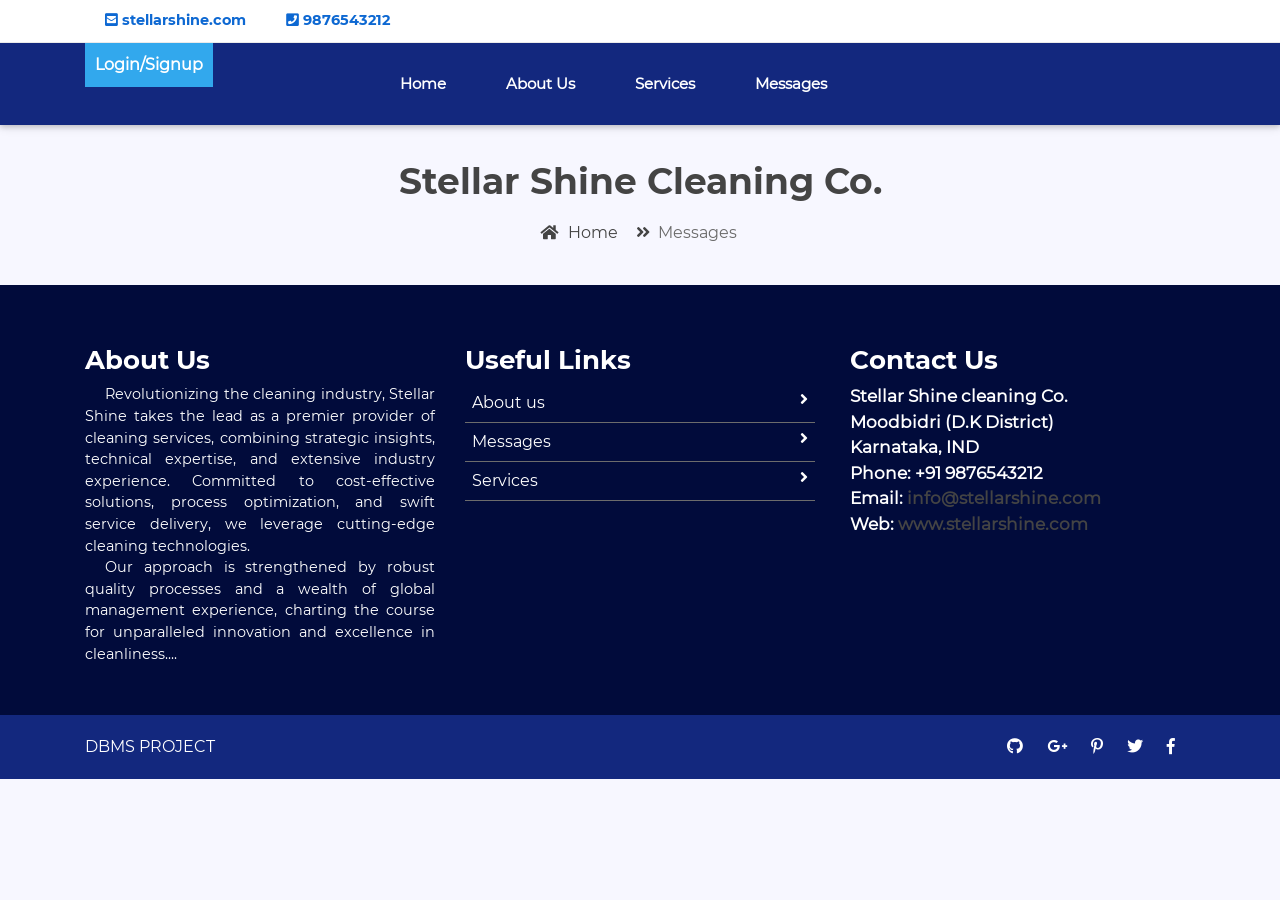
<file: admin_message.html>
<!doctype html>
<html lang="en">

<head>
    <meta charset="utf-8">
    <meta name="viewport" content="width=device-width, initial-scale=1, shrink-to-fit=no">
    <title> Stellar Shine</title>

    <link rel="shortcut icon" href="assets/images/fav.jpg">
    <link href="https://fonts.googleapis.com/css?family=Source+Sans+Pro" rel="stylesheet">
    <link rel="stylesheet" href="assets/css/bootstrap.min.css">
    <link rel="stylesheet" href="assets/css/fontawsom-all.min.css">
    <link rel="stylesheet" href="assets/plugins/testimonial/css/owl.carousel.min.css">
    <link rel="stylesheet" href="assets/plugins/testimonial/css/owl.theme.min.css">
    <link rel="stylesheet" type="text/css" href="assets/css/style.css" />
</head>

<body>
    <!-- ################# Header Starts Here#######################--->
    <header>
        <div class="header-top">
            <div class="container">
                <div class="row">
                    <div class="col-lg-7 col-md-12 left-item">
                        <ul>
                            <li><i class="fas fa-envelope-square"></i> stellarshine.com</li>
                            <li><i class="fas fa-phone-square"></i> 9876543212</li>
                        </ul>
                    </div>
                    <div class="col-lg-5 d-none d-lg-block right-item">
                      
                    </div>
                </div>

            </div>
        </div>
        <div id="nav-head" class="header-nav">
            <div class="container">
                <div class="row">
                    <div class="col-md-3 col-sm-12 nav-img">
                         <div style="float:left; padding:10px; color:white; background-color:#32a8ed ;font-weight:bold"  onclick="goToNextPage2()">Login/Signup</div>
                        <a data-toggle="collapse" data-target="#menu" href="#menu"><i class="fas d-block d-md-none small-menu fa-bars"></i></a>
                    </div>
                    <div id="menu" class="col-md-9 d-none d-md-block nav-item">
                        <ul>
                            <li><a href="admin_home.php">Home</a></li>
                            <li><a href="about_admin.html">About Us</a></li>
                            <li><a href="admin_services.html">Services</a></li>
                            <li><a href="admin_message.html">Messages</a></li>
                        </ul>
                    </div>
                </div>

            </div>
        </div>
    </header>



<!--  ************************* Page Title Starts Here ************************** -->
<div class="page-nav no-margin row">
    <div class="container">
        <div class="row">
            <h2>Stellar Shine Cleaning Co.</h2>
            <ul>
                <li> <a href="admin_home.html"><i class="fas fa-home"></i> Home</a></li>
                <li><i class="fas fa-angle-double-right"></i>Messages</li>
            </ul>
        </div>
    </div>
</div>

<!-- ######## Page  Title End ####### -->






    
    
    <footer class="footer">
        <div class="container">
            <div class="row">
                <div class="col-md-4 col-sm-12">
                    <h2>About Us</h2>
                    <p>
                        Revolutionizing the cleaning industry, Stellar Shine takes the lead as a premier provider of cleaning services, combining strategic insights, technical expertise, and extensive industry experience. Committed to cost-effective solutions, process optimization, and swift service delivery, we leverage cutting-edge cleaning technologies.
                    </p>
                    <p>Our approach is strengthened by robust quality processes and a wealth of global management experience, charting the course for unparalleled innovation and excellence in cleanliness.... </p>
                </div>
                <div class="col-md-4 col-sm-12">
                    <h2>Useful Links</h2>
                    <ul class="list-unstyled link-list">
                        <li><a ui-sref="about" href="about_admin.html">About us</a><i class="fa fa-angle-right"></i></li>
                        <li><a ui-sref="Messages" href="admin_message.html">Messages</a><i class="fa fa-angle-right"></i></li>
                        <li><a ui-sref="services" href="about_services.html">Services</a><i class="fa fa-angle-right"></i></li>
                    </ul>
                </div>
                <div class="col-md-4 col-sm-12 map-img">
                    <h2>Contact Us</h2>
                    <address class="md-margin-bottom-40">
                       Stellar Shine cleaning Co.<br>
						Moodbidri (D.K District)<br>
						Karnataka, IND<br>
						Phone: +91 9876543212<br>
						 
                        Email: <a href="info@stellarshine.com" class="">info@stellarshine.com</a><br>
                        Web: <a href="www.stellarshine.com" class="">www.stellarshine.com</a>
                    </address>

                </div>
            </div>
        </div>
        

    </footer>
    <div class="copy">
            <div class="container">
                <a href="admin_home.html">DBMS PROJECT</a>
                
                <span>
                <a><i class="fab fa-github"></i></a>
                <a><i class="fab fa-google-plus-g"></i></a>
                <a><i class="fab fa-pinterest-p"></i></a>
                <a><i class="fab fa-twitter"></i></a>
                <a><i class="fab fa-facebook-f"></i></a>
        </span>
            </div>

        </div>
    
    </body>

<script src="assets/js/jquery-3.2.1.min.js"></script>
<script src="assets/js/popper.min.js"></script>
<script src="assets/js/bootstrap.min.js"></script>
<script src="assets/plugins/slider/js/owl.carousel.min.js"></script>
<script src="assets/plugins/scroll-fixed/jquery-scrolltofixed-min.js"></script>

<script src="assets/js/script.js"></script>



</html>
</file>
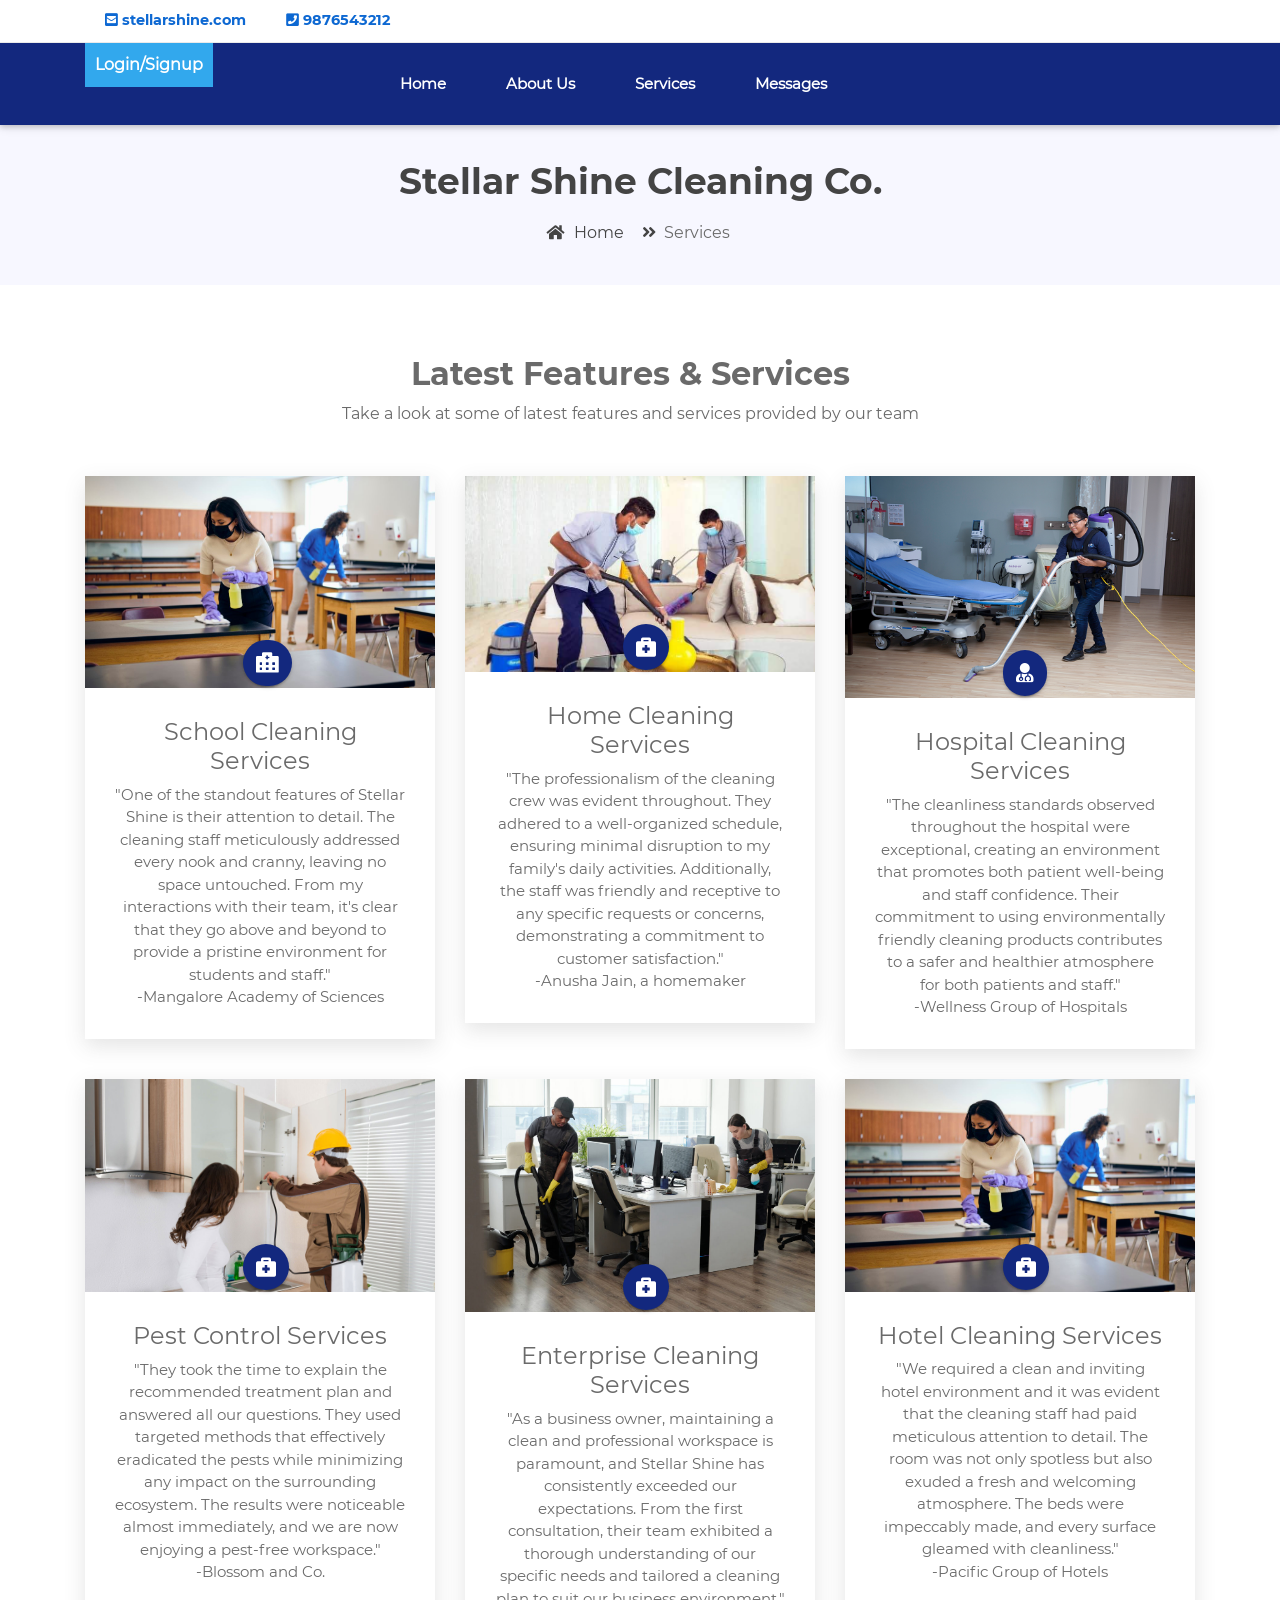
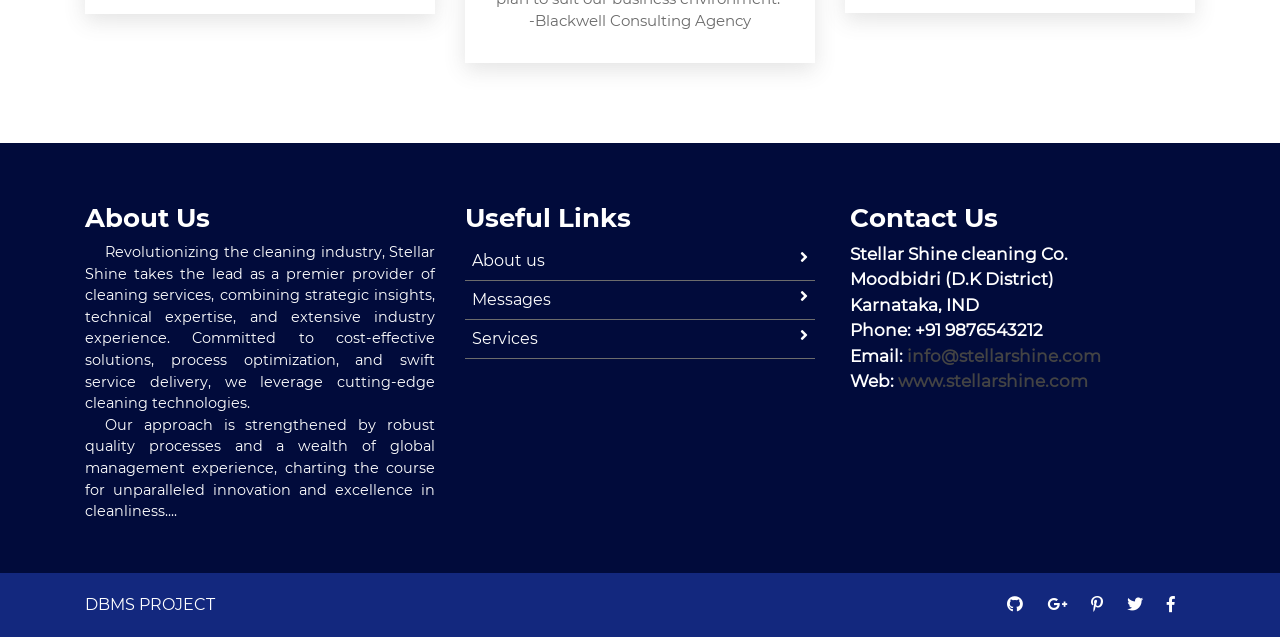
<file: admin_services.html>
<!doctype html>
<html lang="en">

<head>
    <meta charset="utf-8">
    <meta name="viewport" content="width=device-width, initial-scale=1, shrink-to-fit=no">
    <title> Stellar Shine</title>

    <link rel="shortcut icon" href="assets/images/fav.jpg">
    <link href="https://fonts.googleapis.com/css?family=Source+Sans+Pro" rel="stylesheet">
    <link rel="stylesheet" href="assets/css/bootstrap.min.css">
    <link rel="stylesheet" href="assets/css/fontawsom-all.min.css">
    <link rel="stylesheet" href="assets/plugins/testimonial/css/owl.carousel.min.css">
    <link rel="stylesheet" href="assets/plugins/testimonial/css/owl.theme.min.css">
    <link rel="stylesheet" type="text/css" href="assets/css/style.css" />
</head>

<body>
    <!-- ################# Header Starts Here#######################--->
    <header>
        <div class="header-top">
            <div class="container">
                <div class="row">
                    <div class="col-lg-7 col-md-12 left-item">
                        <ul>
                            <li><i class="fas fa-envelope-square"></i> stellarshine.com</li>
                            <li><i class="fas fa-phone-square"></i> 9876543212</li>
                        </ul>
                    </div>
                    <div class="col-lg-5 d-none d-lg-block right-item">
                      
                    </div>
                </div>

            </div>
        </div>
        <div id="nav-head" class="header-nav">
            <div class="container">
                <div class="row">
                    <div class="col-md-3 col-sm-12 nav-img">
                         <div style="float:left; padding:10px; color:white; background-color:#32a8ed ;font-weight:bold"  onclick="goToNextPage2()">Login/Signup</div>
                        <a data-toggle="collapse" data-target="#menu" href="#menu"><i class="fas d-block d-md-none small-menu fa-bars"></i></a>
                    </div>
                    <div id="menu" class="col-md-9 d-none d-md-block nav-item">
                        <ul>
                            <li><a href="admin_home.php">Home</a></li>
                            <li><a href="about_admin.html">About Us</a></li>
                            <li><a href="admin_services.html">Services</a></li>
                            <li><a href="admin_message.html">Messages</a></li>
                        </ul>
                    </div>
                </div>

            </div>
        </div>
    </header>



<!--  ************************* Page Title Starts Here ************************** -->
<div class="page-nav no-margin row">
    <div class="container">
        <div class="row">
            <h2>Stellar Shine Cleaning Co.</h2>
            <ul>
                <li> <a href="admin_home.html"><i class="fas fa-home"></i> Home</a></li>
                <li><i class="fas fa-angle-double-right"></i>Services</li>
            </ul>
        </div>
    </div>
</div>

<!-- ######## Page  Title End ####### -->


       
         <!-- ################# Services Starts Here#######################--->
     
         <section class="latest-features">
            <div class="container">
                <div class="inner-title">
    
                    <h2> Latest Features & Services</h2>
                    <p>Take a look at some of latest features and services provided by our team</p>
                </div>
    
                <div class="row">
                    <div class="col-md-4 col-sm-6">
                        <div class="single-feature">
                           <img src="assets/images/services/clean1.jpg" alt="">
                           <div class="bn-dgt">
                            <i class="fas fa-hospital-alt"></i>
                            <h5>School Cleaning Services</h5>
                            <p>"One of the standout features of Stellar Shine is their attention to detail. The cleaning staff meticulously addressed every nook and cranny, leaving no space untouched. From my interactions with their team, it's clear that they go above and beyond to provide a pristine environment for students and staff."
                                <br>-Mangalore Academy of Sciences
                            </p>
                            </div>
                        </div>
                    </div>
    
                    <div class="col-md-4 col-sm-6">
                        <div class="single-feature">
                           <img src="assets/images/services/clean2.jpg" alt="">
                           <div class="bn-dgt">
                            <i class="fas fa-briefcase-medical"></i>
                            <h5>Home Cleaning Services</h5>
                            <p>"The professionalism of the cleaning crew was evident throughout. They adhered to a well-organized schedule, ensuring minimal disruption to my family's daily activities. Additionally, the staff was friendly and receptive to any specific requests or concerns, demonstrating a commitment to customer satisfaction."
                               <br>-Anusha Jain, a homemaker
                            </p>
                            </div>
                        </div>
                    </div>
    
                    <div class="col-md-4 col-sm-6">
                        <div class="single-feature">
                           <img src="assets/images/services/clean3.jpg" alt="">
                           <div class="bn-dgt">
                            <i class="fas fa-user-md"></i>
                            <h5>Hospital Cleaning Services</h5>
                            <p> "The cleanliness standards observed throughout the hospital were exceptional, creating an environment that promotes both patient well-being and staff confidence. Their commitment to using environmentally friendly cleaning products contributes to a safer and healthier atmosphere for both patients and staff."
                                <br>-Wellness Group of Hospitals
                            </p>
                            </div>
                        </div>
                    </div>
                      <div class="col-md-4 col-sm-6">
                        <div class="single-feature">
                           <img src="assets/images/services/clean4.jpg" alt="">
                           <div class="bn-dgt">
                                <i class="fas fa-briefcase-medical"></i>
                                <h5>Pest Control Services</h5>
                                <p> "They took the time to explain the recommended treatment plan and answered all our questions. They used targeted methods that effectively eradicated the pests while minimizing any impact on the surrounding ecosystem. The results were noticeable almost immediately, and we are now enjoying a pest-free workspace." 
                                    <br>-Blossom and Co.
                                </p>
                             </div>
                        </div>
                    </div>
                    
                     <div class="col-md-4 col-sm-6">
                        <div class="single-feature">
                           <img src="assets/images/services/clean5.jpg" alt="">
                           <div class="bn-dgt">
                                <i class="fas fa-briefcase-medical"></i>
                                <h5>Enterprise Cleaning Services</h5>
                                <p> "As a business owner, maintaining a clean and professional workspace is paramount, and Stellar Shine has consistently exceeded our expectations. From the first consultation, their team exhibited a thorough understanding of our specific needs and tailored a cleaning plan to suit our business environment."
                                    <br>-Blackwell Consulting Agency
                                </p>
                             </div>
                        </div>
                    </div>
                    
                     <div class="col-md-4 col-sm-6">
                        <div class="single-feature">
                           <img src="assets/images/services/clean1.jpg" alt="">
                           <div class="bn-dgt">
                                <i class="fas fa-briefcase-medical"></i>
                                <h5>Hotel Cleaning Services</h5>
                                <p> "We required a clean and inviting hotel environment and it was evident that the cleaning staff had paid meticulous attention to detail. The room was not only spotless but also exuded a fresh and welcoming atmosphere. The beds were impeccably made, and every surface gleamed with cleanliness."
                                    <br>-Pacific Group of Hotels
                                </p>
                             </div>
                        </div>
                    </div>
    
                    
    
                </div>
                    
            </div>
    
        </section>




    
    
    <footer class="footer">
        <div class="container">
            <div class="row">
                <div class="col-md-4 col-sm-12">
                    <h2>About Us</h2>
                    <p>
                        Revolutionizing the cleaning industry, Stellar Shine takes the lead as a premier provider of cleaning services, combining strategic insights, technical expertise, and extensive industry experience. Committed to cost-effective solutions, process optimization, and swift service delivery, we leverage cutting-edge cleaning technologies.
                    </p>
                    <p>Our approach is strengthened by robust quality processes and a wealth of global management experience, charting the course for unparalleled innovation and excellence in cleanliness.... </p>
                </div>
                <div class="col-md-4 col-sm-12">
                    <h2>Useful Links</h2>
                    <ul class="list-unstyled link-list">
                        <li><a ui-sref="about" href="about_admin.html">About us</a><i class="fa fa-angle-right"></i></li>
                        <li><a ui-sref="Messages" href="admin_message.html">Messages</a><i class="fa fa-angle-right"></i></li>
                        <li><a ui-sref="services" href="about_services.html">Services</a><i class="fa fa-angle-right"></i></li>
                    </ul>
                </div>
                <div class="col-md-4 col-sm-12 map-img">
                    <h2>Contact Us</h2>
                    <address class="md-margin-bottom-40">
                       Stellar Shine cleaning Co.<br>
						Moodbidri (D.K District)<br>
						Karnataka, IND<br>
						Phone: +91 9876543212<br>
						 
                        Email: <a href="info@stellarshine.com" class="">info@stellarshine.com</a><br>
                        Web: <a href="www.stellarshine.com" class="">www.stellarshine.com</a>
                    </address>

                </div>
            </div>
        </div>
        

    </footer>
    <div class="copy">
            <div class="container">
                <a href="admin_home.html">DBMS PROJECT</a>
                
                <span>
                <a><i class="fab fa-github"></i></a>
                <a><i class="fab fa-google-plus-g"></i></a>
                <a><i class="fab fa-pinterest-p"></i></a>
                <a><i class="fab fa-twitter"></i></a>
                <a><i class="fab fa-facebook-f"></i></a>
        </span>
            </div>

        </div>
    
    </body>

<script src="assets/js/jquery-3.2.1.min.js"></script>
<script src="assets/js/popper.min.js"></script>
<script src="assets/js/bootstrap.min.js"></script>
<script src="assets/plugins/slider/js/owl.carousel.min.js"></script>
<script src="assets/plugins/scroll-fixed/jquery-scrolltofixed-min.js"></script>

<script src="assets/js/script.js"></script>



</html>
</file>
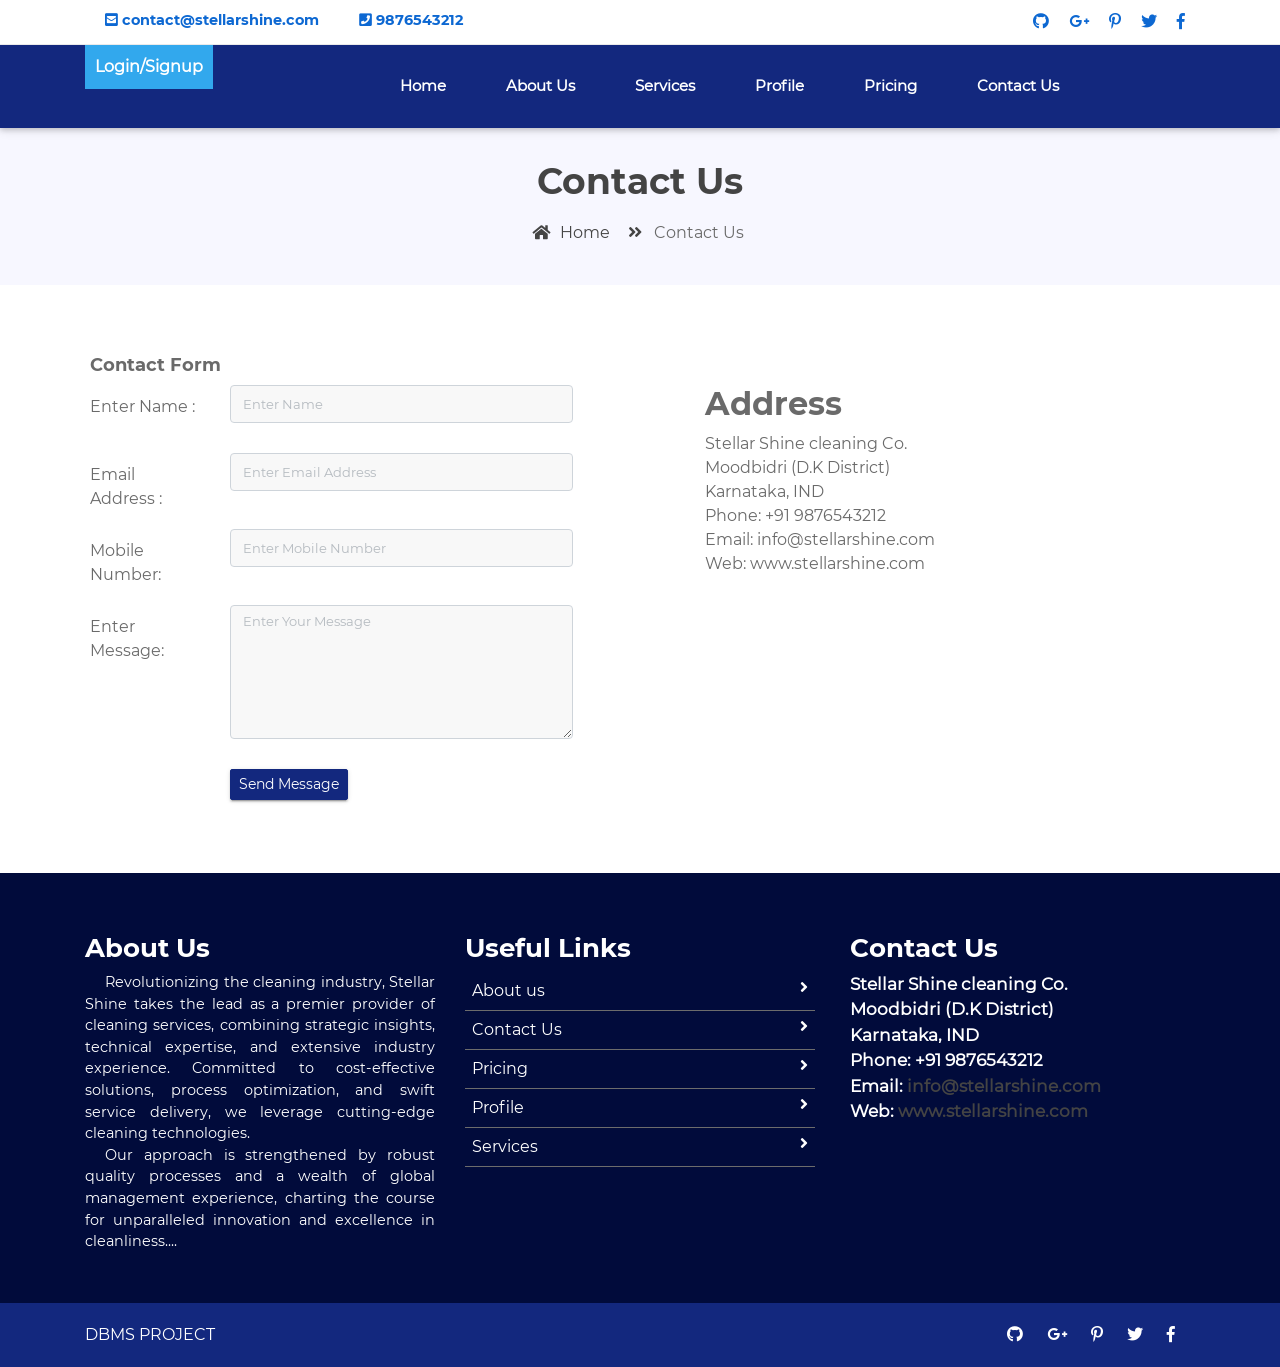
<file: contact_us.html>
<!doctype html>
<html lang="en">

<head>
    <meta charset="utf-8">
    <meta name="viewport" content="width=device-width, initial-scale=1, shrink-to-fit=no">
    <title> Stellar Shine</title>

    <link rel="shortcut icon" href="assets/images/fav.jpg">
    <link href="https://fonts.googleapis.com/css?family=Source+Sans+Pro" rel="stylesheet"> 
    <link rel="stylesheet" href="assets/css/bootstrap.min.css">
    <link rel="stylesheet" href="assets/css/fontawsom-all.min.css">
    <link rel="stylesheet" href="assets/plugins/slider/css/owl.carousel.min.css">
    <link rel="stylesheet" href="assets/plugins/slider/css/owl.theme.default.css">
    <link rel="stylesheet" type="text/css" href="assets/css/style.css" />
</head>

    <body>
    
<!-- ################# Header Starts Here#######################--->
    <header>
        <div class="header-top">
            <div class="container">
                <div class="row">
                    <div class="col-lg-7 col-md-12 left-item">
                        <ul>
                            <li><i class="fas fa-envelope-square"></i> contact@stellarshine.com</li>
                            <li><i class="fas fa-phone-square"></i> 9876543212</li>
                        </ul>
                    </div>
                    <div class="col-lg-5 d-none d-lg-block right-item">
                        <ul>
                            <li><a><i class="fab fa-github"></i></a></li>
                            <li><a><i class="fab fa-google-plus-g"></i></a></li>
                            <li> <a><i class="fab fa-pinterest-p"></i></a></li>
                            <li><a><i class="fab fa-twitter"></i></a></li>
                            <li> <a><i class="fab fa-facebook-f"></i></a></li>
                        </ul>
                    </div>
                </div>

            </div>
        </div>
        <div id="nav-head" class="header-nav">
            <div class="container">
                <div class="row">
                    <div class="col-md-3 col-sm-12 nav-img">
                         <div style="float:left; padding:10px; color:white; background-color:#32a8ed ;font-weight:bold"  onclick="goToNextPage2()">Login/Signup</div>
                        <a data-toggle="collapse" data-target="#menu" href="#menu"><i class="fas d-block d-md-none small-menu fa-bars"></i></a>
                    </div>
                    <div id="menu" class="col-md-9 d-none d-md-block nav-item">
                        <ul>
                            <li><a href="index.html">Home</a></li>
                            <li><a href="about_us.html">About Us</a></li>
                            <li><a href="services.html">Services</a></li>
                            <li><a href="profile.html">Profile</a></li>
                            <li><a href="pricing.html">Pricing</a></li>
                            <li><a href="contact_us.html">Contact Us</a></li>
                        </ul>
                    </div>
                </div>

            </div>
        </div>
    </header>
  
       <!--  ************************* Page Title Starts Here ************************** -->
               <div class="page-nav no-margin row">
                   <div class="container">
                       <div class="row">
                           <h2>Contact Us</h2>
                           <ul>
                               <li> <a href="index.html"><i class="fas fa-home"></i> Home</a></li>
                               <li><i class="fas fa-angle-double-right"></i> Contact Us</li>
                           </ul>
                       </div>
                   </div>
               </div>
       
    <!-- ######## Page  Title End ####### -->
       
      <div style="margin-top:0px;" class="row no-margin" align=center>
        
       

      </div>

      <div class="row contact-rooo no-margin">
        <div class="container">
           <div class="row">
               
          
            <div style="padding:20px" class="col-sm-6">
            <h2 style="font-size:18px">Contact Form</h2>
                <div class="row">
                    <div style="padding-top:10px;" class="col-sm-3"><label>Enter Name :</label></div>
                    <div class="col-sm-8"><input type="text" placeholder="Enter Name" name="name" class="form-control input-sm"  ></div>
                </div>
                <div style="margin-top:10px;" class="row">
                    <div style="padding-top:10px;" class="col-sm-3"><label>Email Address :</label></div>
                    <div class="col-sm-8"><input type="text" name="name" placeholder="Enter Email Address" class="form-control input-sm"  ></div>
                </div>
                 <div style="margin-top:10px;" class="row">
                    <div style="padding-top:10px;" class="col-sm-3"><label>Mobile Number:</label></div>
                    <div class="col-sm-8"><input type="text" name="name" placeholder="Enter Mobile Number" class="form-control input-sm"  ></div>
                </div>
                 <div style="margin-top:10px;" class="row">
                    <div style="padding-top:10px;" class="col-sm-3"><label>Enter  Message:</label></div>
                    <div class="col-sm-8">
                      <textarea rows="5" placeholder="Enter Your Message" class="form-control input-sm"></textarea>
                    </div>
                </div>
                 <div style="margin-top:10px;" class="row">
                    <div style="padding-top:10px;" class="col-sm-3"><label></label></div>
                    <div class="col-sm-8">
                     <button class="btn btn-info btn-sm">Send Message</button>
                    </div>
                </div>
            </div>
             <div class="col-sm-6">
                    
                  <div style="margin:50px" class="serv"> 
                
               
             
                              
              
          <h2 style="margin-top:10px;">Address</h2>

    

 
     Stellar Shine cleaning Co.<br>
    Moodbidri (D.K District)<br>
    Karnataka, IND<br>
    Phone: +91 9876543212<br>
    Email: info@stellarshine.com<br>
    Web: www.stellarshine.com<br>   
            
                
                
              
           </div>    
                
             
         </div>

            </div>
        </div>
        
      </div>
    
        
<!-- ################# Footer Starts Here#######################--->


    <footer class="footer">
        <div class="container">
            <div class="row">
                <div class="col-md-4 col-sm-12">
                    <h2>About Us</h2>
                    <p>
                        Revolutionizing the cleaning industry, Stellar Shine takes the lead as a premier provider of cleaning services, combining strategic insights, technical expertise, and extensive industry experience. Committed to cost-effective solutions, process optimization, and swift service delivery, we leverage cutting-edge cleaning technologies.
                    </p>
                    <p>Our approach is strengthened by robust quality processes and a wealth of global management experience, charting the course for unparalleled innovation and excellence in cleanliness.... </p>
                </div>
                <div class="col-md-4 col-sm-12">
                    <h2>Useful Links</h2>
                    <ul class="list-unstyled link-list">
                        <li><a ui-sref="about" href="about_us.html">About us</a><i class="fa fa-angle-right"></i></li>
                        <li><a ui-sref="contact_us" href="contact_us.html">Contact Us</a><i class="fa fa-angle-right"></i></li>
                        <li><a ui-sref="pricing" href="pricing.html">Pricing</a><i class="fa fa-angle-right"></i></li>
                        <li><a ui-sref="profile" href="profile.html">Profile</a><i class="fa fa-angle-right"></i></li>
                        <li><a ui-sref="services" href="services.html">Services</a><i class="fa fa-angle-right"></i></li>
                    </ul>
                </div>
                <div class="col-md-4 col-sm-12 map-img">
                    <h2>Contact Us</h2>
                    <address class="md-margin-bottom-40">
                       Stellar Shine cleaning Co.<br>
						Moodbidri (D.K District)<br>
						Karnataka, IND<br>
						Phone: +91 9876543212<br>
						 
                        Email: <a href="info@stellarshine.com" class="">info@stellarshine.com</a><br>
                        Web: <a href="www.stellarshine.com" class="">www.stellarshine.com</a>
                    </address>

                </div>
            </div>
        </div>
        

    </footer>
    <div class="copy">
            <div class="container">
                <a href="index.html">DBMS PROJECT</a>
                
                <span>
                <a><i class="fab fa-github"></i></a>
                <a><i class="fab fa-google-plus-g"></i></a>
                <a><i class="fab fa-pinterest-p"></i></a>
                <a><i class="fab fa-twitter"></i></a>
                <a><i class="fab fa-facebook-f"></i></a>
        </span>
            </div>

        </div>
    
    </body>

<script src="assets/js/jquery-3.2.1.min.js"></script>
<script src="assets/js/popper.min.js"></script>
<script src="assets/js/bootstrap.min.js"></script>
<script src="assets/plugins/slider/js/owl.carousel.min.js"></script>
<script src="assets/plugins/scroll-fixed/jquery-scrolltofixed-min.js"></script>

<script src="assets/js/script.js"></script>



</html>
</file>
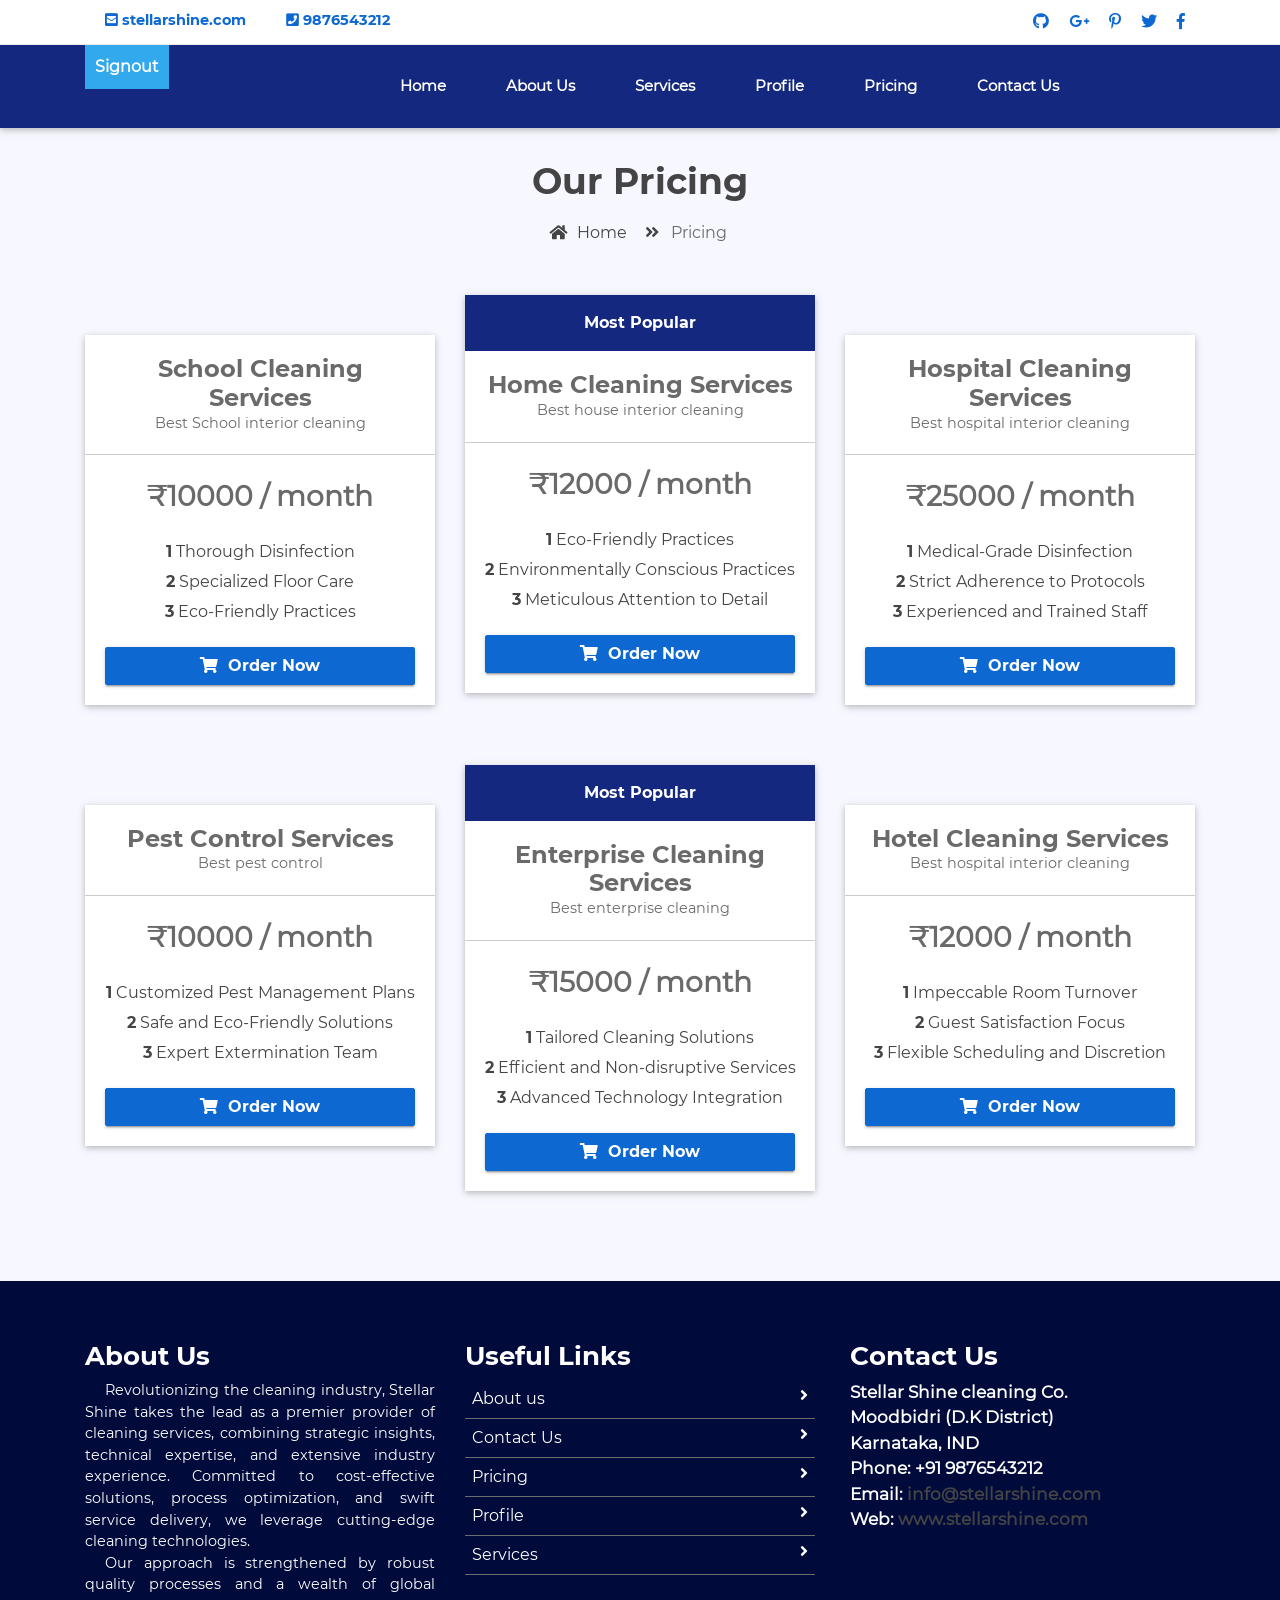
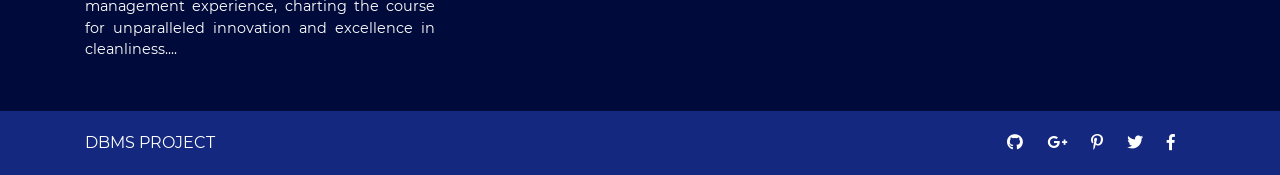
<file: pricing.html>
<!doctype html>
<html lang="en">

<head>
    <meta charset="utf-8">
    <meta name="viewport" content="width=device-width, initial-scale=1, shrink-to-fit=no">
    <title> Stellar Shine</title>

    <link rel="shortcut icon" href="assets/images/fav.jpg">
    <link href="https://fonts.googleapis.com/css?family=Source+Sans+Pro" rel="stylesheet"> 
    <link rel="stylesheet" href="assets/css/bootstrap.min.css">
    <link rel="stylesheet" href="assets/css/fontawsom-all.min.css">
    <link rel="stylesheet" href="assets/plugins/slider/css/owl.carousel.min.css">
    <link rel="stylesheet" href="assets/plugins/slider/css/owl.theme.default.css">
    <link rel="stylesheet" type="text/css" href="assets/css/style.css" />
</head>

 <body>
    <!-- ################# Header Starts Here#######################--->
    <header>
        <div class="header-top">
            <div class="container">
                <div class="row">
                    <div class="col-lg-7 col-md-12 left-item">
                        <ul>
                            <li><i class="fas fa-envelope-square"></i> stellarshine.com</li>
                            <li><i class="fas fa-phone-square"></i> 9876543212</li>
                        </ul>
                    </div>
                    <div class="col-lg-5 d-none d-lg-block right-item">
                        <ul>
                            <li><a><i class="fab fa-github"></i></a></li>
                            <li><a><i class="fab fa-google-plus-g"></i></a></li>
                            <li> <a><i class="fab fa-pinterest-p"></i></a></li>
                            <li><a><i class="fab fa-twitter"></i></a></li>
                            <li> <a><i class="fab fa-facebook-f"></i></a></li>
                        </ul>
                    </div>
                </div>

            </div>
        </div>
        <div id="nav-head" class="header-nav">
            <div class="container">
                <div class="row">
                    <div class="col-md-3 col-sm-12 nav-img">
                        <!-- <img src="assets/images/logo.png" alt=""> -->
						 <div style="float:left; padding:10px; color:white; background-color:#32a8ed ;font-weight:bold"  onclick="goToNextPage2()">Signout</div>
                        <a data-toggle="collapse" data-target="#menu" href="#menu"><i class="fas d-block d-md-none small-menu fa-bars"></i></a>
                    </div>
                    <div id="menu" class="col-md-9 d-none d-md-block nav-item">
                        <ul>
                            <li><a href="index.html">Home</a></li>
                            <li><a href="about_us.html">About Us</a></li>
                            <li><a href="services.html">Services</a></li>
                            <li><a href="profile.php">Profile</a></li>
                            <li><a href="pricing.html">Pricing</a></li>
                            <li><a href="contact_us.php">Contact Us</a></li>
                        </ul>
                    </div>
                </div>

            </div>
        </div>
    </header>
  
       <!--  ************************* Page Title Starts Here ************************** -->
               <div class="page-nav no-margin row">
                   <div class="container">
                       <div class="row">
                           <h2>Our Pricing</h2>
                           <ul>
                               <li> <a href="index.html"><i class="fas fa-home"></i> Home</a></li>
                               <li><i class="fas fa-angle-double-right"></i> Pricing</li>
                           </ul>
                       </div>
                   </div>
               </div>
       
    <!-- ######## Page  Title End ####### -->
       
       
        
     
     
       
         
     
          <!-- ################# Packages Starts Here#######################--->
    <section class="packages">
	<form action="book.php" method="post">
        <div class="container">
           
            <div class="row">
               
                <div class="col-md-4">
                    <div class="product-box">
                        <div class="product-header">
                            <h4>
                                School Cleaning Services
                            </h4>
                            <p>
                               Best School interior cleaning
                            </p>
                        </div>
                        <div class="product-price">
                            ₹10000<span class="term"> / month</span>
                        </div>
                        <div class="product-features">
                            <ul>
                                <li>
                                    <strong>1</strong> Thorough Disinfection
                                </li>
                                <li>
                                    <strong>2</strong> Specialized Floor Care
                                </li>
                                <li>
                                    <strong>3</strong> Eco-Friendly Practices
                                </li>
                            </ul>
                            
                        </div>
                        <div class="product-order">
                            <a class="btn btn-info" href="book.php" data-sid="SSDK1">
                                <i class="fas fa-shopping-cart icon-left"></i>Order Now
                            </a>
                        </div>
                    </div>
                </div>

                <div class="col-md-4">
                    <div class="product-box ultimate">
                        <div class="product-popular">
                            Most Popular
                        </div>
                        <div class="product-header">
                            <h4>
                                Home Cleaning Services
                            </h4>
                            <p>
                                Best house interior cleaning
                            </p>
                        </div>
                        <div class="product-price">
                            ₹12000<span class="term"> / month</span>
                        </div>
                        <div class="product-features">
                            <ul>
                                <li>
                                    <strong>1</strong> Eco-Friendly Practices
                                </li>
                                <li>
                                    <strong>2</strong> Environmentally Conscious Practices
                                </li>
                                <li>
                                    <strong>3</strong> Meticulous Attention to Detail
                                </li>
                            </ul>
                            
                        </div>
                        <div class="product-order">
                            <a class="btn btn-info" href="book.php" data-sid="SSDK2">
                                <i class="fas fa-shopping-cart icon-left" ></i>Order Now
                            </a>
                        </div>
                    </div>
                </div>

                <div class="col-md-4">
                    <div class="product-box">
                        <div class="product-header">
                            <h4>
                                Hospital Cleaning Services
                            </h4>
                            <p>
                                Best hospital interior cleaning
                            </p>
                        </div>
                        <div class="product-price">
                           ₹25000<span class="term"> / month</span>
                        </div>
                        <div class="product-features">
                            <ul>
                                <li>
                                    <strong>1</strong> Medical-Grade Disinfection
                                </li>
                                <li>
                                    <strong>2</strong> Strict Adherence to Protocols
                                </li>
                                <li>
                                    <strong>3</strong> Experienced and Trained Staff

 
                                </li>
                            </ul>

                        </div>
                        <div class="product-order">
                            <a class="btn btn-info" href="book.php" data-sid="SSDK3">
                                <i class="fas fa-shopping-cart icon-left"></i>Order Now
                            </a>
                        </div>
                    </div>
                </div>
            </div>
            <br><br><br>
            <div class="row">
               
                <div class="col-md-4">
                    <div class="product-box">
                        <div class="product-header">
                            <h4>
                                Pest Control Services
                            </h4>
                            <p>
                                Best pest control 
                            </p>
                        </div>
                        <div class="product-price">
                           ₹10000<span class="term"> / month</span>
                        </div>
                        <div class="product-features">
                            <ul>
                                <li>
                                    <strong>1</strong> Customized Pest Management Plans
                                </li>
                                <li>
                                    <strong>2</strong> Safe and Eco-Friendly Solutions
                                </li>
                                <li>
                                    <strong>3</strong> Expert Extermination Team
                                </li>
                            </ul>
                            
                        </div>
                        <div class="product-order">
                            <a class="btn btn-info" href="book.php" data-sid="SSDK4">
                                <i class="fas fa-shopping-cart icon-left"></i>Order Now
                            </a>
                        </div>
                    </div>
                </div>

                <div class="col-md-4">
                    <div class="product-box ultimate">
                        <div class="product-popular">
                            Most Popular
                        </div>
                        <div class="product-header">
                            <h4>
                                 Enterprise Cleaning Services
                            </h4>
                            <p>
                               Best enterprise cleaning 
                            </p>
                        </div>
                        <div class="product-price">
                            ₹15000<span class="term"> / month</span>
                        </div>
                        <div class="product-features">
                            <ul>
                                <li>
                                    <strong>1</strong> Tailored Cleaning Solutions
                                </li>
                                <li>
                                    <strong>2</strong> Efficient and Non-disruptive Services
                                </li>
                                <li>
                                    <strong>3</strong> Advanced Technology Integration
                                </li>
                            </ul>
                            
                        </div>
                        <div class="product-order">
                            <a class="btn btn-info" href="book.php" data-sid="SSDK5">
                                <i class="fas fa-shopping-cart icon-left"></i>Order Now
                            </a>
                        </div>
                    </div>
                </div>

                <div class="col-md-4">
                    <div class="product-box">
                        <div class="product-header">
                            <h4>
                                Hotel Cleaning Services
                            </h4>
                            <p>
                                 Best hospital interior cleaning
                            </p>
                        </div>
                        <div class="product-price">
                            ₹12000<span class="term"> / month</span>
                        </div>
                        <div class="product-features">
                            <ul>
                                <li>
                                    <strong>1</strong> Impeccable Room Turnover
                                </li>
                                <li>
                                    <strong>2</strong> Guest Satisfaction Focus
                                </li>
                                <li>
                                    <strong>3</strong> Flexible Scheduling and Discretion
                                </li>
                            </ul>
                            
                        </div>
                        <div class="product-order">
                            <a class="btn btn-info" href="book.php" data-sid="SSDK6">
                                <i class="fas fa-shopping-cart icon-left"></i>Order Now
                            </a>
                        </div>
                    </div>
                </div>
            </div>
        </div>
		<input type="hidden" id="sid" name="sid" value="SSDK1">

		</form>
    </section>
  
    <footer class="footer">
        <div class="container">
            <div class="row">
                <div class="col-md-4 col-sm-12">
                    <h2>About Us</h2>
                    <p>
                        Revolutionizing the cleaning industry, Stellar Shine takes the lead as a premier provider of cleaning services, combining strategic insights, technical expertise, and extensive industry experience. Committed to cost-effective solutions, process optimization, and swift service delivery, we leverage cutting-edge cleaning technologies.
                    </p>
                    <p>Our approach is strengthened by robust quality processes and a wealth of global management experience, charting the course for unparalleled innovation and excellence in cleanliness.... </p>
                </div>
                <div class="col-md-4 col-sm-12">
                    <h2>Useful Links</h2>
                    <ul class="list-unstyled link-list">
                        <li><a ui-sref="about" href="about_us.html">About us</a><i class="fa fa-angle-right"></i></li>
                        <li><a ui-sref="contact_us" href="contact_us.html">Contact Us</a><i class="fa fa-angle-right"></i></li>
                        <li><a ui-sref="pricing" href="pricing.html">Pricing</a><i class="fa fa-angle-right"></i></li>
                        <li><a ui-sref="profile" href="profile.html">Profile</a><i class="fa fa-angle-right"></i></li>
                        <li><a ui-sref="services" href="services.html">Services</a><i class="fa fa-angle-right"></i></li>
                    </ul>
                </div>
                <div class="col-md-4 col-sm-12 map-img">
                    <h2>Contact Us</h2>
                    <address class="md-margin-bottom-40">
                       Stellar Shine cleaning Co.<br>
						Moodbidri (D.K District)<br>
						Karnataka, IND<br>
						Phone: +91 9876543212<br>
						 
                        Email: <a href="info@stellarshine.com" class="">info@stellarshine.com</a><br>
                        Web: <a href="www.stellarshine.com" class="">www.stellarshine.com</a>
                    </address>

                </div>
            </div>
        </div>
        

    </footer>
    <div class="copy">
            <div class="container">
                <a href="index.html">DBMS PROJECT</a>
                
                <span>
                <a><i class="fab fa-github"></i></a>
                <a><i class="fab fa-google-plus-g"></i></a>
                <a><i class="fab fa-pinterest-p"></i></a>
                <a><i class="fab fa-twitter"></i></a>
                <a><i class="fab fa-facebook-f"></i></a>
        </span>
            </div>

        </div>
		
    
    </body>

<script src="assets/js/jquery-3.2.1.min.js"></script>
<script src="assets/js/popper.min.js"></script>
<script src="assets/js/bootstrap.min.js"></script>
<script src="assets/plugins/slider/js/owl.carousel.min.js"></script>
<script src="assets/plugins/scroll-fixed/jquery-scrolltofixed-min.js"></script>

<script src="assets/js/script.js"></script>



</html>
</file>
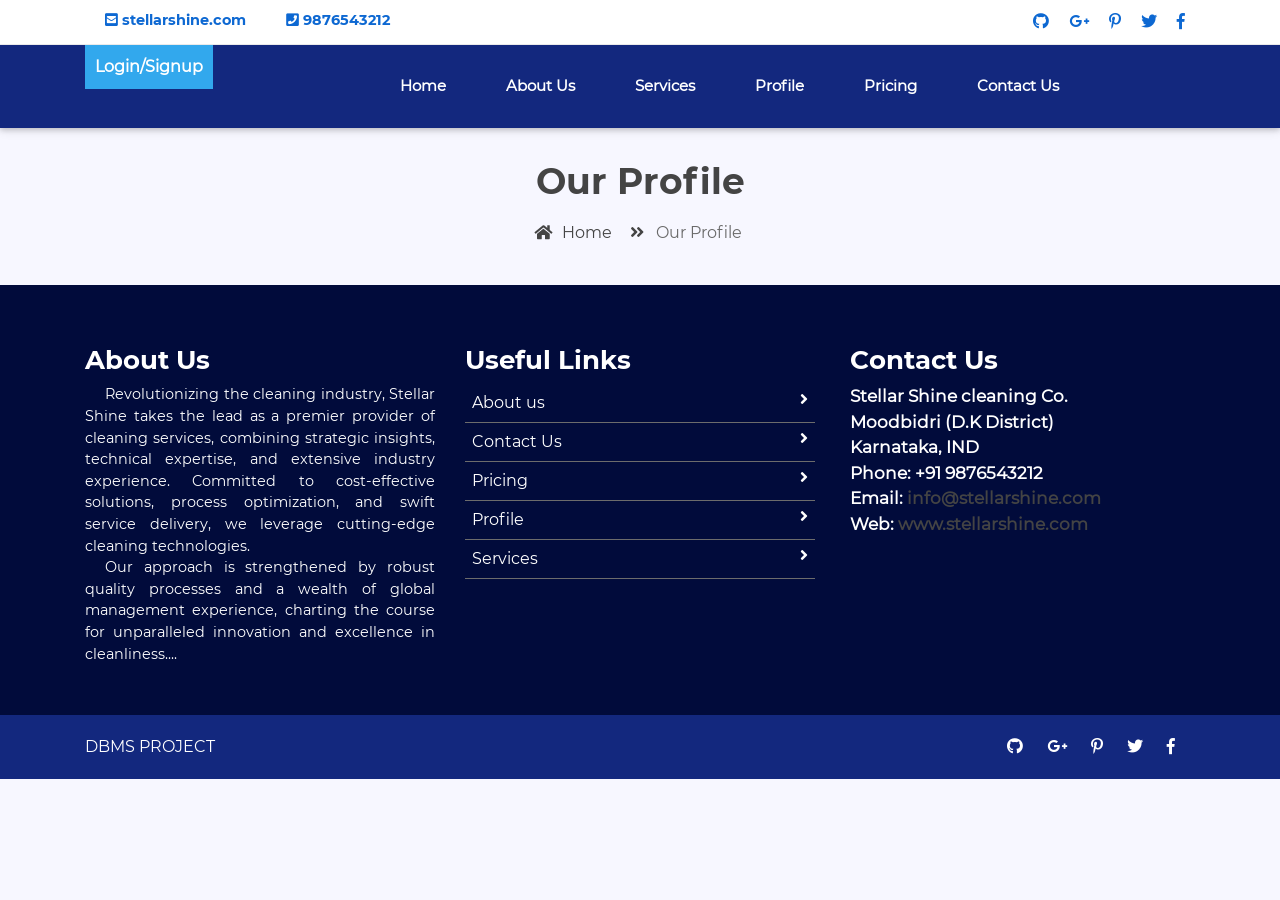
<file: profile.html>
<!doctype html>
<html lang="en">

<head>
    <meta charset="utf-8">
    <meta name="viewport" content="width=device-width, initial-scale=1, shrink-to-fit=no">
    <title> Stellar Shine</title>

    <link rel="shortcut icon" href="assets/images/fav.jpg">
    <link href="https://fonts.googleapis.com/css?family=Source+Sans+Pro" rel="stylesheet"> 
    <link rel="stylesheet" href="assets/css/bootstrap.min.css">
    <link rel="stylesheet" href="assets/css/fontawsom-all.min.css">
    <link rel="stylesheet" href="assets/plugins/slider/css/owl.carousel.min.css">
    <link rel="stylesheet" href="assets/plugins/slider/css/owl.theme.default.css">
    <link rel="stylesheet" type="text/css" href="assets/css/style.css" />
</head>

    <body>
    
<!-- ################# Header Starts Here#######################--->
    <header>
        <div class="header-top">
            <div class="container">
                <div class="row">
                    <div class="col-lg-7 col-md-12 left-item">
                        <ul>
                            <li><i class="fas fa-envelope-square"></i> stellarshine.com</li>
                            <li><i class="fas fa-phone-square"></i> 9876543212</li>
                        </ul>
                    </div>
                    <div class="col-lg-5 d-none d-lg-block right-item">
                        <ul>
                            <li><a><i class="fab fa-github"></i></a></li>
                            <li><a><i class="fab fa-google-plus-g"></i></a></li>
                            <li> <a><i class="fab fa-pinterest-p"></i></a></li>
                            <li><a><i class="fab fa-twitter"></i></a></li>
                            <li> <a><i class="fab fa-facebook-f"></i></a></li>
                        </ul>
                    </div>
                </div>

            </div>
        </div>
        <div id="nav-head" class="header-nav">
            <div class="container">
                <div class="row">
                    <div class="col-md-3 col-sm-12 nav-img">
                         <div style="float:left; padding:10px; color:white; background-color:#32a8ed ;font-weight:bold"  onclick="goToNextPage2()">Login/Signup</div>
                        <a data-toggle="collapse" data-target="#menu" href="#menu"><i class="fas d-block d-md-none small-menu fa-bars"></i></a>
                    </div>
                    <div id="menu" class="col-md-9 d-none d-md-block nav-item">
                        <ul>
                            <li><a href="index.html">Home</a></li>
                            <li><a href="about_us.html">About Us</a></li>
                            <li><a href="services.html">Services</a></li>
                            <li><a href="profile.html">Profile</a></li>
                            <li><a href="pricing.html">Pricing</a></li>
                            <li><a href="contact_us.html">Contact Us</a></li>
                        </ul>
                    </div>
                </div>

            </div>
        </div>
    </header>
  
       <!--  ************************* Page Title Starts Here ************************** -->
               <div class="page-nav no-margin row">
                   <div class="container">
                       <div class="row">
                           <h2>Our Profile</h2>
                           <ul>
                               <li> <a href="index.html"><i class="fas fa-home"></i> Home</a></li>
                               <li><i class="fas fa-angle-double-right"></i> Our Profile</li>
                           </ul>
                       </div>
                   </div>
               </div>
       
    <!-- ######## Page  Title End ####### -->
       
    

    <footer class="footer">
        <div class="container">
            <div class="row">
                <div class="col-md-4 col-sm-12">
                    <h2>About Us</h2>
                    <p>
                        Revolutionizing the cleaning industry, Stellar Shine takes the lead as a premier provider of cleaning services, combining strategic insights, technical expertise, and extensive industry experience. Committed to cost-effective solutions, process optimization, and swift service delivery, we leverage cutting-edge cleaning technologies.
                    </p>
                    <p>Our approach is strengthened by robust quality processes and a wealth of global management experience, charting the course for unparalleled innovation and excellence in cleanliness.... </p>
                </div>
                <div class="col-md-4 col-sm-12">
                    <h2>Useful Links</h2>
                    <ul class="list-unstyled link-list">
                        <li><a ui-sref="about" href="about_us.html">About us</a><i class="fa fa-angle-right"></i></li>
                        <li><a ui-sref="contact_us" href="contact_us.html">Contact Us</a><i class="fa fa-angle-right"></i></li>
                        <li><a ui-sref="pricing" href="pricing.html">Pricing</a><i class="fa fa-angle-right"></i></li>
                        <li><a ui-sref="profile" href="profile.html">Profile</a><i class="fa fa-angle-right"></i></li>
                        <li><a ui-sref="services" href="services.html">Services</a><i class="fa fa-angle-right"></i></li>
                    </ul>
                </div>
                <div class="col-md-4 col-sm-12 map-img">
                    <h2>Contact Us</h2>
                    <address class="md-margin-bottom-40">
                       Stellar Shine cleaning Co.<br>
						Moodbidri (D.K District)<br>
						Karnataka, IND<br>
						Phone: +91 9876543212<br>
						 
                        Email: <a href="info@stellarshine.com" class="">info@stellarshine.com</a><br>
                        Web: <a href="www.stellarshine.com" class="">www.stellarshine.com</a>
                    </address>

                </div>
            </div>
        </div>
        

    </footer>
    <div class="copy">
            <div class="container">
                <a href="index.html">DBMS PROJECT</a>
                
                <span>
                <a><i class="fab fa-github"></i></a>
                <a><i class="fab fa-google-plus-g"></i></a>
                <a><i class="fab fa-pinterest-p"></i></a>
                <a><i class="fab fa-twitter"></i></a>
                <a><i class="fab fa-facebook-f"></i></a>
        </span>
            </div>

        </div>
    
    </body>

<script src="assets/js/jquery-3.2.1.min.js"></script>
<script src="assets/js/popper.min.js"></script>
<script src="assets/js/bootstrap.min.js"></script>
<script src="assets/plugins/slider/js/owl.carousel.min.js"></script>
<script src="assets/plugins/scroll-fixed/jquery-scrolltofixed-min.js"></script>

<script src="assets/js/script.js"></script>



</html>
</file>
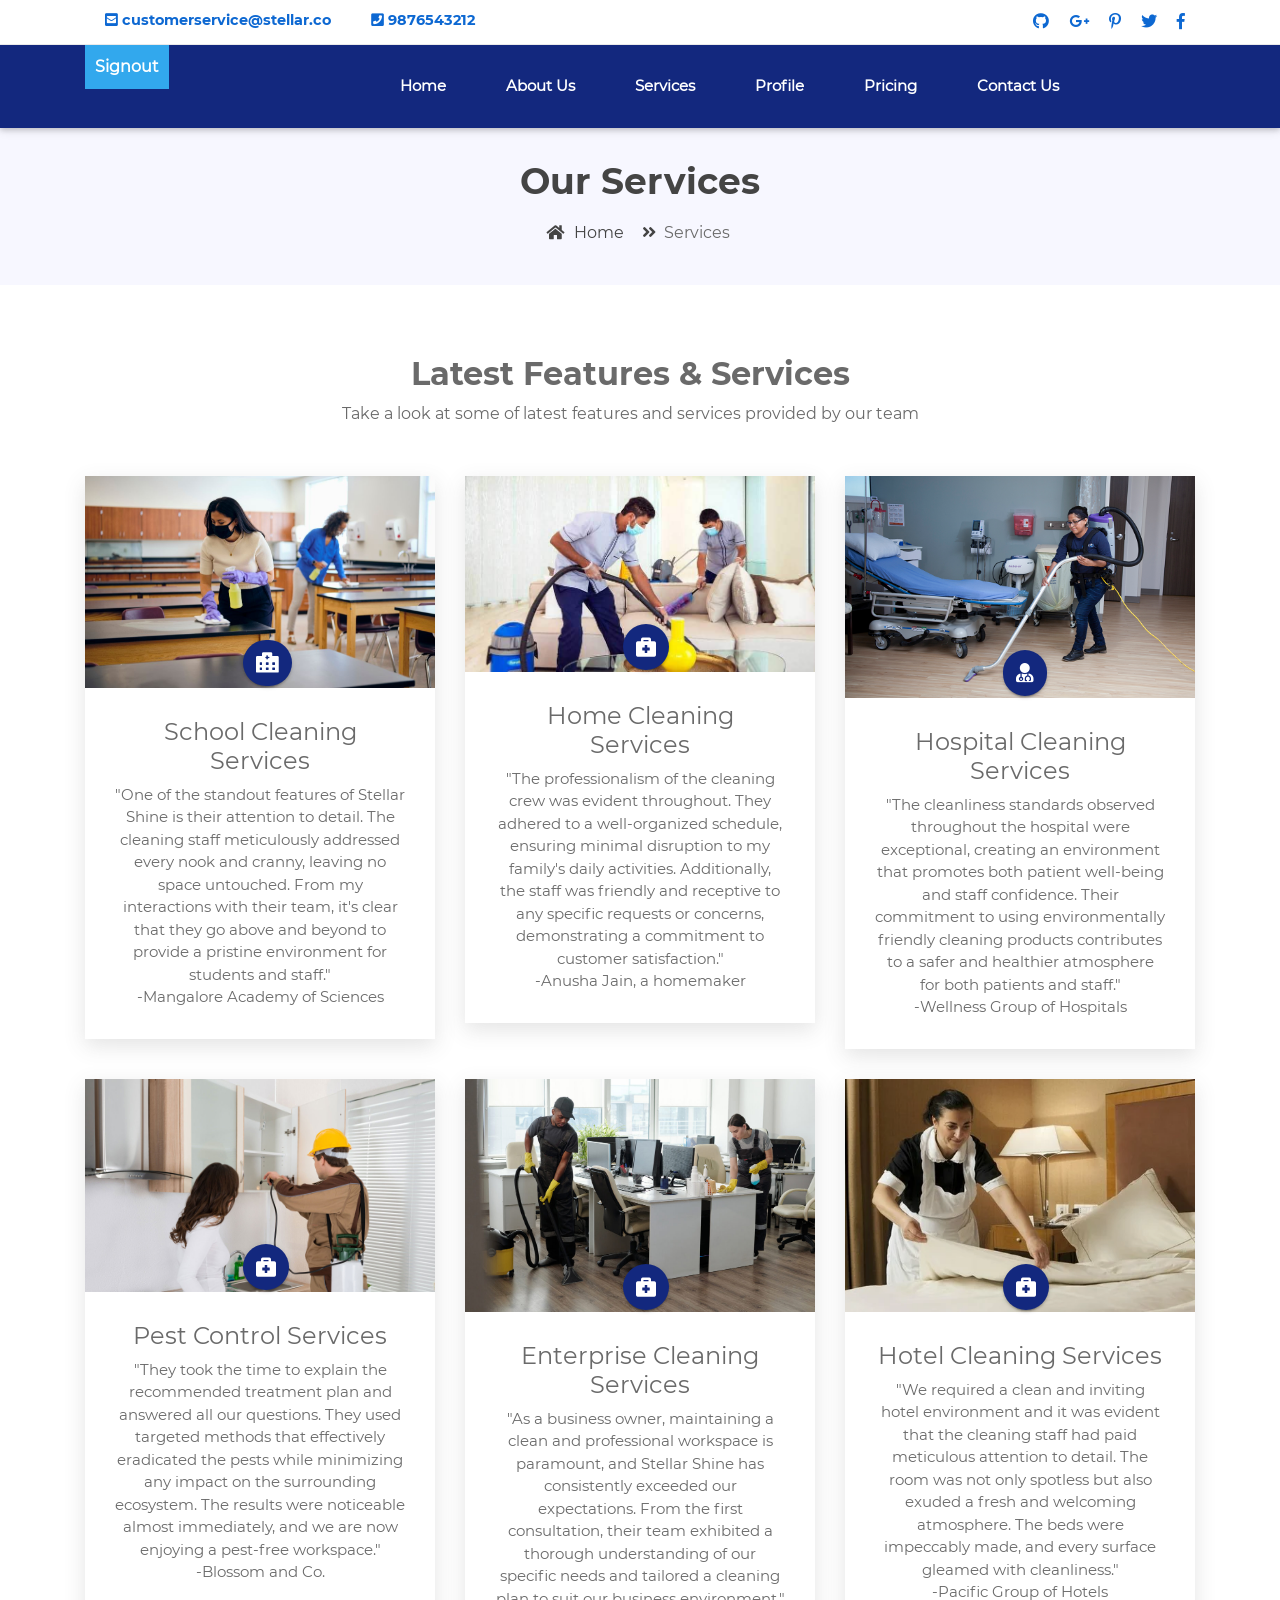
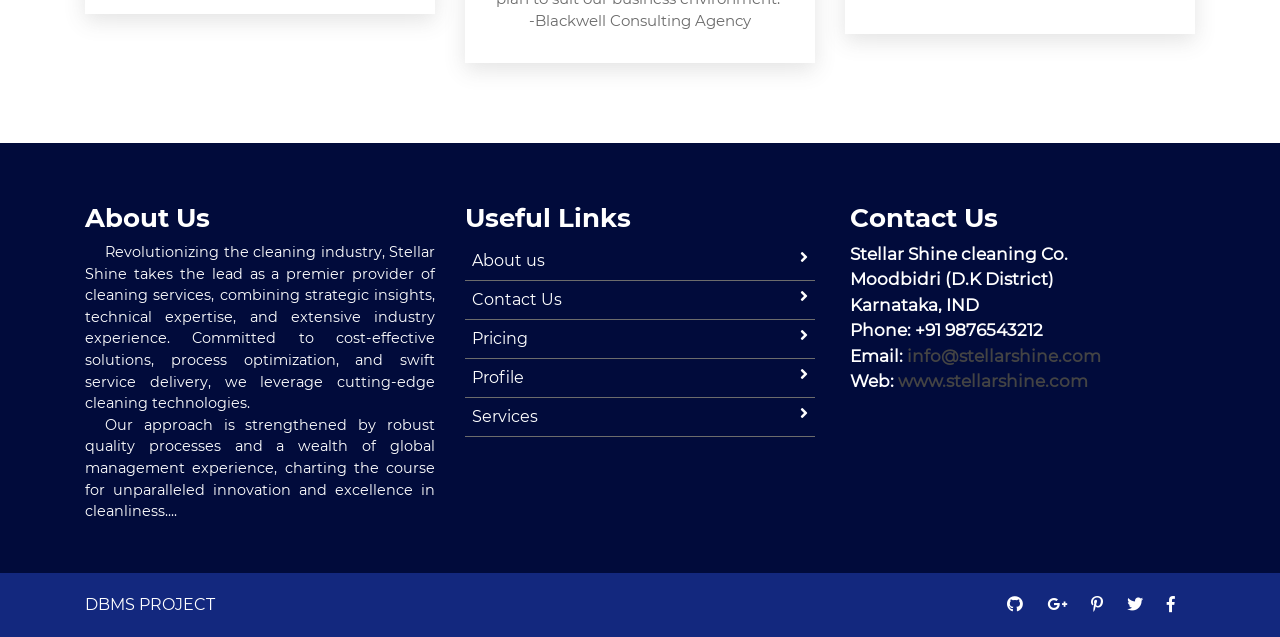
<file: services.html>
<!doctype html>
<html lang="en">

<head>
    <meta charset="utf-8">
    <meta name="viewport" content="width=device-width, initial-scale=1, shrink-to-fit=no">
    <title> Stellar Shine Cleaning </title>

    <link rel="shortcut icon" href="assets/images/fav.jpg">
    <link href="https://fonts.googleapis.com/css?family=Source+Sans+Pro" rel="stylesheet"> 
    <link rel="stylesheet" href="assets/css/bootstrap.min.css">
    <link rel="stylesheet" href="assets/css/fontawsom-all.min.css">
    <link rel="stylesheet" href="assets/plugins/slider/css/owl.carousel.min.css">
    <link rel="stylesheet" href="assets/plugins/slider/css/owl.theme.default.css">
    <link rel="stylesheet" type="text/css" href="assets/css/style.css" />
</head>

    <body>
    
<!-- ################# Header Starts Here#######################--->
    <header>
        <div class="header-top">
            <div class="container">
                <div class="row">
                    <div class="col-lg-7 col-md-12 left-item">
                        <ul>
                            <li><i class="fas fa-envelope-square"></i> customerservice@stellar.co</li>
                            <li><i class="fas fa-phone-square"></i> 9876543212</li>
                        </ul>
                    </div>
                    <div class="col-lg-5 d-none d-lg-block right-item">
                        <ul>
                            <li><a><i class="fab fa-github"></i></a></li>
                            <li><a><i class="fab fa-google-plus-g"></i></a></li>
                            <li> <a><i class="fab fa-pinterest-p"></i></a></li>
                            <li><a><i class="fab fa-twitter"></i></a></li>
                            <li> <a><i class="fab fa-facebook-f"></i></a></li>
                        </ul>
                    </div>
                </div>

            </div>
        </div>
        <div id="nav-head" class="header-nav">
            <div class="container">
                <div class="row">
                    <div class="col-md-3 col-sm-12 nav-img">
                         <div style="float:left; padding:10px; color:white; background-color:#32a8ed ;font-weight:bold"  onclick="goToNextPage2()">Signout</div>
                        <a data-toggle="collapse" data-target="#menu" href="#menu"><i class="fas d-block d-md-none small-menu fa-bars"></i></a>
                    </div>
                    <div id="menu" class="col-md-9 d-none d-md-block nav-item">
                        <ul>
                            <li><a href="index.html">Home</a></li>
                            <li><a href="about_us.html">About Us</a></li>
                            <li><a href="services.html">Services</a></li>
                            <li><a href="profile.php">Profile</a></li>
                            <li><a href="pricing.html">Pricing</a></li>
                            <li><a href="contact_us.php">Contact Us</a></li>
                        </ul>
                    </div>
                </div>

            </div>
        </div>
    </header>
  
       <!--  ************************* Page Title Starts Here ************************** -->
               <div class="page-nav no-margin row">
                   <div class="container">
                       <div class="row">
                           <h2>Our Services</h2>
                           <ul>
                               <li> <a href="index.html"><i class="fas fa-home"></i> Home</a></li>
                               <li><i class="fas fa-angle-double-right"></i>Services</li>
                           </ul>
                       </div>
                   </div>
               </div>
       
    <!-- ######## Page  Title End ####### -->
       
    
     
     
       
         <!-- ################# Services Starts Here#######################--->
     
    <section class="latest-features">
        <div class="container">
            <div class="inner-title">

                <h2> Latest Features & Services</h2>
                <p>Take a look at some of latest features and services provided by our team</p>
            </div>

            <div class="row">
                <div class="col-md-4 col-sm-6">
                    <div class="single-feature">
                       <img src="assets/images/services/clean1.jpg" alt="">
                       <div class="bn-dgt">
                        <i class="fas fa-hospital-alt"></i>
                        <h5>School Cleaning Services</h5>
                        <p>"One of the standout features of Stellar Shine is their attention to detail. The cleaning staff meticulously addressed every nook and cranny, leaving no space untouched. From my interactions with their team, it's clear that they go above and beyond to provide a pristine environment for students and staff."
                            <br>-Mangalore Academy of Sciences
                        </p>
                        </div>
                    </div>
                </div>

                <div class="col-md-4 col-sm-6">
                    <div class="single-feature">
                       <img src="assets/images/services/clean2.jpg" alt="">
                       <div class="bn-dgt">
                        <i class="fas fa-briefcase-medical"></i>
                        <h5>Home Cleaning Services</h5>
                        <p>"The professionalism of the cleaning crew was evident throughout. They adhered to a well-organized schedule, ensuring minimal disruption to my family's daily activities. Additionally, the staff was friendly and receptive to any specific requests or concerns, demonstrating a commitment to customer satisfaction."
                           <br>-Anusha Jain, a homemaker
                        </p>
                        </div>
                    </div>
                </div>

                <div class="col-md-4 col-sm-6">
                    <div class="single-feature">
                       <img src="assets/images/services/clean3.jpg" alt="">
                       <div class="bn-dgt">
                        <i class="fas fa-user-md"></i>
                        <h5>Hospital Cleaning Services</h5>
                        <p> "The cleanliness standards observed throughout the hospital were exceptional, creating an environment that promotes both patient well-being and staff confidence. Their commitment to using environmentally friendly cleaning products contributes to a safer and healthier atmosphere for both patients and staff."
                            <br>-Wellness Group of Hospitals
                        </p>
                        </div>
                    </div>
                </div>
                  <div class="col-md-4 col-sm-6">
                    <div class="single-feature">
                       <img src="assets/images/services/clean4.jpg" alt="">
                       <div class="bn-dgt">
                            <i class="fas fa-briefcase-medical"></i>
                            <h5>Pest Control Services</h5>
                            <p> "They took the time to explain the recommended treatment plan and answered all our questions. They used targeted methods that effectively eradicated the pests while minimizing any impact on the surrounding ecosystem. The results were noticeable almost immediately, and we are now enjoying a pest-free workspace." 
                                <br>-Blossom and Co.
                            </p>
                         </div>
                    </div>
                </div>
                
                 <div class="col-md-4 col-sm-6">
                    <div class="single-feature">
                       <img src="assets/images/services/clean5.jpg" alt="">
                       <div class="bn-dgt">
                            <i class="fas fa-briefcase-medical"></i>
                            <h5>Enterprise Cleaning Services</h5>
                            <p> "As a business owner, maintaining a clean and professional workspace is paramount, and Stellar Shine has consistently exceeded our expectations. From the first consultation, their team exhibited a thorough understanding of our specific needs and tailored a cleaning plan to suit our business environment."
                                <br>-Blackwell Consulting Agency
                            </p>
                         </div>
                    </div>
                </div>
                
                 <div class="col-md-4 col-sm-6">
                    <div class="single-feature">
                       <img src="assets/images/services/clean6.jpg" alt="">
                       <div class="bn-dgt">
                            <i class="fas fa-briefcase-medical"></i>
                            <h5>Hotel Cleaning Services</h5>
                            <p> "We required a clean and inviting hotel environment and it was evident that the cleaning staff had paid meticulous attention to detail. The room was not only spotless but also exuded a fresh and welcoming atmosphere. The beds were impeccably made, and every surface gleamed with cleanliness."
                                <br>-Pacific Group of Hotels
                            </p>
                         </div>
                    </div>
                </div>

                

            </div>
                
        </div>

    </section>

    <footer class="footer">
        <div class="container">
            <div class="row">
                <div class="col-md-4 col-sm-12">
                    <h2>About Us</h2>
                    <p>
                        Revolutionizing the cleaning industry, Stellar Shine takes the lead as a premier provider of cleaning services, combining strategic insights, technical expertise, and extensive industry experience. Committed to cost-effective solutions, process optimization, and swift service delivery, we leverage cutting-edge cleaning technologies.
                    </p>
                    <p>Our approach is strengthened by robust quality processes and a wealth of global management experience, charting the course for unparalleled innovation and excellence in cleanliness.... </p>
                </div>
                <div class="col-md-4 col-sm-12">
                    <h2>Useful Links</h2>
                    <ul class="list-unstyled link-list">
                        <li><a ui-sref="about" href="about_us.html">About us</a><i class="fa fa-angle-right"></i></li>
                        <li><a ui-sref="contact_us" href="contact_us.html">Contact Us</a><i class="fa fa-angle-right"></i></li>
                        <li><a ui-sref="pricing" href="pricing.html">Pricing</a><i class="fa fa-angle-right"></i></li>
                        <li><a ui-sref="profile" href="profile.html">Profile</a><i class="fa fa-angle-right"></i></li>
                        <li><a ui-sref="services" href="services.html">Services</a><i class="fa fa-angle-right"></i></li>
                    </ul>
                </div>
                <div class="col-md-4 col-sm-12 map-img">
                    <h2>Contact Us</h2>
                    <address class="md-margin-bottom-40">
                       Stellar Shine cleaning Co.<br>
						Moodbidri (D.K District)<br>
						Karnataka, IND<br>
						Phone: +91 9876543212<br>
						 
                        Email: <a href="info@stellarshine.com" class="">info@stellarshine.com</a><br>
                        Web: <a href="www.stellarshine.com" class="">www.stellarshine.com</a>
                    </address>

                </div>
            </div>
        </div>
        

    </footer>
    <div class="copy">
            <div class="container">
                <a href="index.html">DBMS PROJECT</a>
                
                <span>
                <a><i class="fab fa-github"></i></a>
                <a><i class="fab fa-google-plus-g"></i></a>
                <a><i class="fab fa-pinterest-p"></i></a>
                <a><i class="fab fa-twitter"></i></a>
                <a><i class="fab fa-facebook-f"></i></a>
        </span>
            </div>

        </div>
    
    </body>

<script src="assets/js/jquery-3.2.1.min.js"></script>
<script src="assets/js/popper.min.js"></script>
<script src="assets/js/bootstrap.min.js"></script>
<script src="assets/plugins/slider/js/owl.carousel.min.js"></script>
<script src="assets/plugins/scroll-fixed/jquery-scrolltofixed-min.js"></script>

<script src="assets/js/script.js"></script>



</html>
</file>
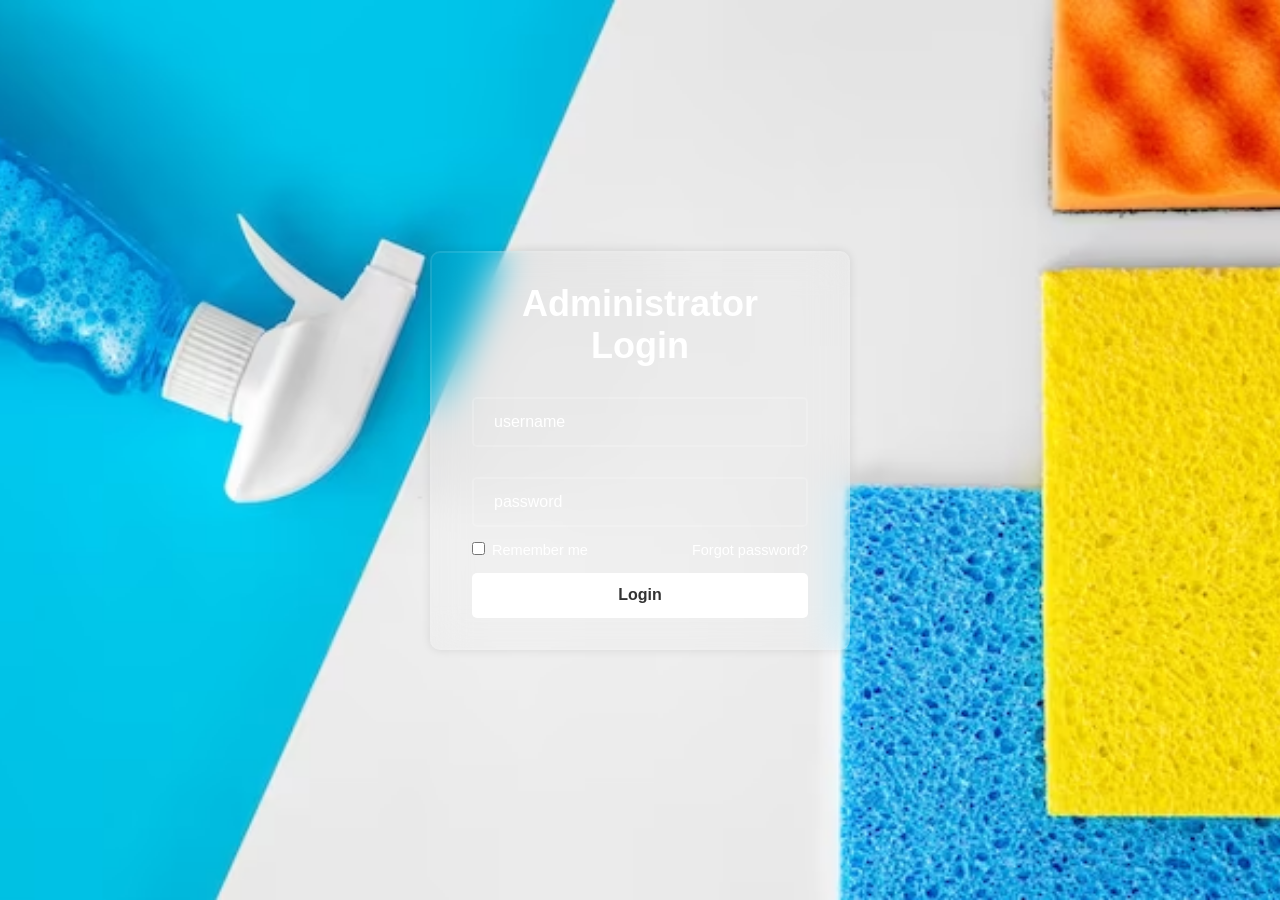
<file: Project_Login/adminlogin.html>
<!DOCTYPE html>
<html lang="en">
  <head>
    <meta charset="UTF-8" />
    <meta name="viewport" content="width=device-width, initial-scale=1.0" />
    <title>Codes</title>
    <link
      href="https://unpkg.com/boxicons@2.1.4/css/boxicons.min.css"
      rel="stylesheet"
    />
    <link rel="stylesheet" href="./admin.css" />
  </head>
  <body>
    <div class="container">
      <form action="">
        <h1>Administrator Login</h1>

        <div class="input-box">
          <input type="text" placeholder="username" required />
          <!-- <i class="bx bxs-user"></i> -->
        </div>
        <div class="input-box">
          <input type="password" placeholder="password" required />
          <!-- <i class="bx bxs-lock-alt"></i> -->
        </div>

        <div class="remember-forgot">
          <label><input type="checkbox" /> Remember me</label>
          <a href="#">Forgot password?</a>
        </div>

        <button type="submit" class="btn">Login</button>

        
      </form>
    </div>
  </body>
</html>
</file>
<file: assets/css/style.css>
/* ===================================== Import Less ================================== */
@font-face {
  font-family: 'mouse-300';
  src: url("../fonts/Montserrat-Regular.ttf") format("truetype"); }
@font-face {
  font-family: 'mouse-500';
  src: url("../fonts/Montserrat-Bold.ttf") format("truetype"); }
/* ===================================== Basic CSS ================================== */
* {
  margin: 0px;
  padding: 0px;
  list-style: none; }

img {
  max-width: 100%; }

a {
  text-decoration: none;
  outline: none;
  color: #444; }

a:hover {
  color: #444; }

ul {
  margin-bottom: 0;
  padding-left: 0; }

a:hover,
a:focus,
input,
textarea {
  text-decoration: none;
  outline: none; }

.center {
  text-align: center; }

.left {
  text-align: left; }

.right {
  text-align: right; }

.cp {
  cursor: pointer; }

html, body {
  height: 100%; }

p {
  margin-bottom: 0px;
  width: 100%; }

.no-padding {
  padding: 0px; }

.no-margin {
  margin: 0px; }

.hid {
  display: none; }

.top-mar {
  margin-top: 15px; }

.h-100 {
  height: 100%; }

::placeholder {
  color: #747f8a !important;
  font-size: 13px;
  opacity: .5 !important; }

.container-fluid {
  padding: 0px; }

h1, h2, h3, h4, h5, h6 {
  font-family: "mouse-500", Arial, Helvetica, sans-serif; }

strong {
  font-family: "mouse-500", Arial, Helvetica, sans-serif; }

body {
  background-color: #f7f7ff !important;
  font-family: "mouse-300", Arial, Helvetica, sans-serif;
  color: #6A6A6A; }

.session-title {
  padding: 30px;
  margin: 0px; }
  .session-title h2 {
    width: 100%;
    text-align: center; }
  .session-title p {
    max-width: 850px;
    text-align: center;
    float: none;
    margin: auto; }
  .session-title span {
    float: right;
    font-style: italic; }

.inner-title {
  padding: 20px;
  padding-left: 0px;
  margin-bottom: 30px; }
  .inner-title h2 {
    width: 100%;
    text-align: center;
    font-size: 2rem;
    font-weight: 600; }
  .inner-title p {
    width: 100%;
    text-align: center; }

.page-nav {
  padding: 40px;
  text-align: center;
  padding-top: 160px; }
  .page-nav ul {
    float: none;
    margin: auto; }
  .page-nav h2 {
    font-size: 36px;
    width: 100%;
    color: #444; }
    @media screen and (max-width: 600px) {
      .page-nav h2 {
        font-size: 26px; } }
  .page-nav ul li {
    float: left;
    margin-right: 10px;
    margin-top: 10px;
    font-size: 16px; }
    .page-nav ul li i {
      width: 30px;
      text-align: center;
      color: #444; }
    .page-nav ul li a {
      color: #444; }

.btn-success {
  background-color: #00ab9f;
  border-color: #00ab9f; }
  .btn-success:hover {
    background-color: #00ab9f !important;
    border-color: #00ab9f !important; }
  .btn-success:active {
    background-color: #00ab9f !important;
    border-color: #00ab9f !important; }
  .btn-success:focus {
    background-color: #00ab9f !important;
    border-color: #00ab9f !important;
    box-shadow: none !important; }

.btn-info {
  background-color: #13287e;
  border-color: #13287e; }
  .btn-info:hover {
    background-color: #13287e !important;
    border-color: #13287e !important; }
  .btn-info:active {
    background-color: #13287e !important;
    border-color: #13287e !important; }
  .btn-info:focus {
    background-color: #13287e !important;
    border-color: #13287e !important;
    box-shadow: none !important; }

.btn {
  box-shadow: 0 3px 1px -2px rgba(0, 0, 0, 0.2), 0 2px 2px 0 rgba(0, 0, 0, 0.14), 0 1px 5px 0 rgba(0, 0, 0, 0.12);
  border-radius: 2px; }

.form-control:focus {
  box-shadow: none !important;
  border: 2px solid  #00a8df; }

.btn-light {
  background-color: #FFF;
  color: #3F3F3F; }

@media screen and (max-width: 1199px) {
  .container {
    max-width: 100%; } }
.collapse.show {
  display: block !important; }

.form-control:focus {
  box-shadow: none;
  border: 2px solid #0d7a40 !important; }

.form-control {
  background-color: #F8F8F8;
  margin-bottom: 20px; }
  .form-control:focus {
    background-color: #FFF;
    border-color: #CCC; }

/* ===================================== Header CSS ================================== */
body {
  overflow-x: hidden; }

header {
  box-shadow: 0 2px 5px 0 rgba(0, 0, 0, 0.16), 0 2px 10px 0 rgba(0, 0, 0, 0.12);
  position: absolute;
  width: 100%;
  z-index: 999;
  background-color: #FFF; }
  header .header-top {
    background-color: #FFF;
    border-bottom: 1px solid #cccccc6b; }
    header .header-top .left-item ul li {
      float: left;
      color: #0d68d2;
      padding: 10px 20px;
      font-size: .9rem;
      font-family: "mouse-500", Arial, Helvetica, sans-serif; }
    header .header-top .right-item ul {
      float: right; }
      header .header-top .right-item ul li {
        float: left;
        color: #0d68d2;
        padding: 10px;
        font-size: 1rem; }
  header .header-nav {
    background-color: #13287e; }
    header .header-nav .nav-item ul li {
      float: left;
      font-weight: 600;
      font-size: 15px;
      padding: 30px;
      color: #FFF; }
      header .header-nav .nav-item ul li a {
        color: #FFF; }
      @media screen and (max-width: 916px) {
        header .header-nav .nav-item ul li {
          padding: 30px 10px; } }
      @media screen and (max-width: 767px) {
        header .header-nav .nav-item ul li {
          float: none;
          padding: 14px;
          border-top: 1px solid #cccccc63; } }
    header .header-nav .nav-img img {
      width: 260px;
      padding: 10px;
      padding-top: 15px; }
      @media screen and (max-width: 340px) {
        header .header-nav .nav-img img {
          width: 230px; } }
  header .scroll-to-fixed-fixed {
    box-shadow: 0 2px 5px 0 rgba(0, 0, 0, 0.16), 0 2px 10px 0 rgba(0, 0, 0, 0.12); }

.small-menu {
  float: right;
  color: #FFF;
  font-size: 32px;
  margin-top: 23px;
  margin-right: 12px; }

/* ===================================== Slider CSS ================================== */
.slider {
  height: 650px;
  overflow: hidden;
  background-image: url(../images/slider.jpg);
  padding-top: 150px; }
  .slider .container {
    max-width: 1250px; }
  .slider .slider-titl {
    color: #222;
    text-align: center;
    padding-top: 40px;
    margin: auto; }
    @media screen and (max-width: 767px) {
      .slider .slider-titl {
        width: 100%; } }
  .slider .slid-img {
    margin-top: -80px; }
  .slider .slidgb {
    vertical-align: middle;
    display: flex;
    margin: auto;
    flex-wrap: wrap; }
    .slider .slidgb h1 {
      color: #0d68d2; }
    .slider .slidgb p {
      margin-top: 20px;
      font-size: 1.2rem; }
  .slider .bnkji {
    text-align: center;
    width: 100%;
    padding: 50px; }
    .slider .bnkji .btn {
      width: 45%;
      margin-left: 10px; }

/* ===================================== Key Features CSS ================================== */
.latest-features {
  padding: 50px;
  background-color: #FFF; }
  @media screen and (max-width: 940px) {
    .latest-features {
      padding: 50px 10px; } }
  .latest-features .single-feature {
    background-color: #FFF;
    margin-bottom: 30px;
    text-align: center;
    box-shadow: 0 7px 20px rgba(85, 85, 85, 0.16); }
    .latest-features .single-feature img {
      width: 100%; }
    .latest-features .single-feature h5 {
      font-family: "mouse-300", Arial, Helvetica, sans-serif;
      font-size: 1.5rem; }
    .latest-features .single-feature i {
      background-color: #13287e;
      padding: 13px;
      font-size: 20px;
      color: #FFF;
      margin-bottom: 30px;
      position: absolute;
      margin-top: -78px;
      margin-left: -17px;
      box-shadow: 0 3px 1px -2px rgba(0, 0, 0, 0.2), 0 2px 2px 0 rgba(0, 0, 0, 0.14), 0 1px 5px 0 rgba(0, 0, 0, 0.12);
      border-radius: 2px;
      border-radius: 50px; }
    .latest-features .single-feature:hover {
      box-shadow: 0 2px 5px 0 rgba(0, 0, 0, 0.16), 0 2px 10px 0 rgba(0, 0, 0, 0.12); }
    .latest-features .single-feature p {
      font-family: "mouse-300", Arial, Helvetica, sans-serif;
      font-size: 15px; }
    .latest-features .single-feature .bn-dgt {
      padding: 30px; }

.packages {
  padding: 50px; }
  @media screen and (max-width: 940px) {
    .packages {
      padding: 50px 10px; } }
  .packages .product-box {
    background-color: #FFF;
    border-radius: 0px;
    box-shadow: 0 2px 5px 0 rgba(0, 0, 0, 0.16), 0 2px 10px 0 rgba(0, 0, 0, 0.12); }
    .packages .product-box .product-header {
      padding: 20px;
      text-align: center;
      border-bottom: 1px solid #CCC; }
      .packages .product-box .product-header h4 {
        margin-bottom: 0px; }
      .packages .product-box .product-header p {
        font-size: .9rem; }
    .packages .product-box .product-popular {
      padding: 16px;
      color: #FFF;
      background-color: #13287e;
      font-family: "mouse-500", Arial, Helvetica, sans-serif;
      text-align: center; }
    .packages .product-box .product-price {
      padding: 20px;
      text-align: center;
      font-size: 28px;
      font-weight: 600; }
    .packages .product-box .product-features {
      text-align: center; }
      .packages .product-box .product-features ul li {
        padding: 3px;
        color: #444;
        font-family: "mouse-300", Arial, Helvetica, sans-serif; }
      .packages .product-box .product-features .smal {
        margin-top: 20px; }
        .packages .product-box .product-features .smal li {
          font-weight: 300;
          color: #6d6a6a;
          font-size: .9rem;
          font-family: "mouse-300", Arial, Helvetica, sans-serif; }
    .packages .product-box .product-order {
      padding: 20px; }
      .packages .product-box .product-order a {
        background-color: #0d68d2;
        width: 100%;
        text-align: center;
        color: #FFF;
        border-color: #0d68d2;
        font-family: "mouse-500", Arial, Helvetica, sans-serif; }
        .packages .product-box .product-order a i {
          margin-right: 10px; }
        .packages .product-box .product-order a:hover {
          color: #FFF; }
  .packages .ultimate {
    margin-top: -40px;
    margin-bottom: 40px; }
    @media screen and (max-width: 767px) {
      .packages .ultimate {
        margin-top: 30px; } }
  .packages .inner-title {
    margin-bottom: 80px; }
    @media screen and (max-width: 767px) {
      .packages .inner-title {
        margin-bottom: 30px; } }

.custom-msg {
  padding: 80px 50px;
  background-color: #0098ef;
  color: #FFF; }
  .custom-msg .cust-msg {
    text-align: center; }
    .custom-msg .cust-msg h2 {
      width: 100%;
      margin-bottom: 20px; }
    .custom-msg .cust-msg p {
      margin-bottom: 30px; }
    .custom-msg .cust-msg .btn {
      font-family: "mouse-300", Arial, Helvetica, sans-serif;
      border-radius: 8px; }

/* ===================================== Testimonial Style  ================================== */
.testimonial-container {
  padding: 50px;
  background-color: #FFF; }
  @media screen and (max-width: 940px) {
    .testimonial-container {
      padding: 50px 10px; } }
  .testimonial-container .float-auto {
    float: none;
    margin: auto; }

.testimonial {
  padding: 70px 30px 50px;
  margin: 50px 30px 30px;
  border: 1px solid #0098ef;
  position: relative; }

.testimonial .pic {
  width: 100px;
  height: 100px;
  border-radius: 50%;
  border: 5px solid #0098ef;
  overflow: hidden;
  margin: 0 auto;
  position: absolute;
  top: -50px;
  left: 0;
  right: 0; }

.testimonial .pic img {
  width: 100%;
  height: auto; }

.testimonial .description {
  font-size: 15px;
  color: #5e595b;
  line-height: 27px;
  text-align: center;
  margin: 0;
  position: relative; }

.testimonial .description:before {
  content: "\f10d";
  font-family: "Font Awesome 5 Free";
  font-weight: 900;
  font-size: 25px;
  color: #d7d7d7;
  position: absolute;
  top: 0;
  left: -2px; }

.testimonial .title {
  display: inline-table;
  padding: 10px;
  margin: 0 auto;
  background: #fff;
  border: 1px solid #0098ef;
  font-size: 20px;
  font-weight: 700;
  color: #0098ef;
  letter-spacing: 1px;
  text-transform: uppercase;
  position: absolute;
  bottom: -22px;
  left: 0;
  right: 0; }

.testimonial .post {
  font-size: 15px;
  color: #0098ef; }

.owl-theme .owl-controls {
  width: 100%;
  height: 50px;
  opacity: 1;
  position: absolute;
  top: 38%; }

.owl-theme .owl-controls .owl-buttons div {
  width: 50px;
  height: 50px;
  line-height: 40px;
  border-radius: 0;
  background: transparent; }

.owl-prev {
  position: absolute;
  left: -5%; }

.owl-next {
  position: absolute;
  right: -5%; }

.owl-prev:after,
.owl-next:after {
  content: "\f104";
  font-family: "Font Awesome 5 Free";
  font-weight: 900;
  font-size: 30px;
  color: #0098ef;
  opacity: 1; }

.owl-next:after {
  content: "\f105"; }

@media only screen and (max-width: 479px) {
  .testimonial {
    padding: 70px 10px 30px; }

  .testimonial .description:before {
    top: -20px; }

  .testimonial .title {
    font-size: 12px; }

  .testimonial .post {
    font-size: 11px; } }
/* ===================================== Fooer CSS ================================== */
.footer {
  padding: 50px;
  background-color: #010b3b;
  color: #FFF; }
  @media screen and (max-width: 940px) {
    .footer {
      padding: 50px 10px; } }
  .footer h2 {
    font-size: 26px;
    margin-top: 10px; }
  .footer p {
    text-align: justify;
    text-indent: 20px;
    font-size: .9rem; }
  .footer .link-list li {
    padding: 7px;
    border-bottom: 1px solid #6C6C6C; }
    .footer .link-list li a {
      color: #FFF; }
    .footer .link-list li i {
      float: right; }
  .footer .map-img {
    font-weight: 600;
    font-size: 17px;
    padding-left: 20px; }

.copy {
  padding: 20px;
  background-color: #13287e;
  color: #FFF; }
  .copy a {
    color: #FFF; }
  .copy span {
    float: right; }
    .copy span i {
      margin-right: 20px; }
    @media screen and (max-width: 777px) {
      .copy span {
        display: none; } }

/* ===================================== About Us CSS ================================== */
.with-medical {
  padding: 50px;
  background-color: #FFF; }
  @media screen and (max-width: 940px) {
    .with-medical {
      padding: 50px 10px; } }
  .with-medical .txtr {
    padding: 10px; }
    .with-medical .txtr h4 {
      font-size: 32px; }
      .with-medical .txtr h4 span {
        color: #03509e; }
    .with-medical .txtr p {
      text-indent: 20px;
      font-size: 1rem;
      margin-top: 20px;
      text-align: justify; }
    .with-medical .txtr ul {
      margin-top: 20px; }
      .with-medical .txtr ul li {
        padding: 4px; }
        .with-medical .txtr ul li i {
          color: #03509e;
          font-size: 14px;
          margin-right: 10px; }
  .with-medical .count-bx {
    text-align: center;
    padding: 50px 30px;
    background-color: #0d68d2;
    color: #FFF;
    margin-top: 30px; }
    .with-medical .count-bx h4 {
      color: #ffe823; }

.team-11 {
  background-color: #FBFBFB; }

.contact-rooo {
  padding: 50px;
  background-color: #FFF; }
  @media screen and (max-width: 940px) {
    .contact-rooo {
      padding: 50px 10px; } }

/* ===================================== Our Team Style  ================================== */
.our-team-cover {
  padding: 50px; }
  @media screen and (max-width: 940px) {
    .our-team-cover {
      padding: 50px 10px; } }
  .our-team-cover .our-team {
    text-align: center;
    position: relative; }
  .our-team-cover .our-team .pic {
    width: 200px;
    height: 200px;
    border-radius: 50%;
    border: 8px solid #13287e;
    margin: 0 auto;
    overflow: hidden; }
  .our-team-cover .our-team img {
    width: 100%;
    height: auto; }
  .our-team-cover .our-team .social {
    list-style: none;
    padding: 0;
    margin: 0;
    position: absolute;
    top: 50px;
    left: 20px;
    transition: all 0.3s ease-out 0s; }
  .our-team-cover .our-team .social li a {
    width: 30px;
    height: 30px;
    line-height: 30px;
    border-radius: 50%;
    background: #f28a31;
    font-size: 14px;
    color: #fff;
    text-align: center;
    margin-bottom: 5px;
    transform: scale(0);
    transition: all 0.2s ease 0s; }
  .our-team-cover .our-team:hover .social li a {
    transform: scale(1); }
  .our-team-cover .our-team:hover .social li a:hover {
    background: #7a4b94; }
  .our-team-cover .our-team .team-content {
    padding: 15px 15px 20px;
    background: #0d68d2;
    border-radius: 40px 10px;
    margin-top: -20px;
    color: #fff; }
  .our-team-cover .our-team .title {
    font-size: 30px;
    font-weight: bold;
    margin: 10px 0 5px 0; }
  .our-team-cover .our-team .post {
    display: block;
    font-size: 14px;
    font-weight: 900;
    text-transform: uppercase; }
  .our-team-cover .our-team .description {
    padding: 20px;
    background: #fff;
    border-radius: 20px;
    font-size: 16px;
    color: #666;
    line-height: 30px;
    margin-bottom: 0; }
  @media only screen and (max-width: 990px) {
    .our-team-cover .our-team {
      margin-bottom: 30px; } }
  @media only screen and (max-width: 359px) {
    .our-team-cover .our-team .pic {
      width: 150px;
      height: 150px; }
    .our-team-cover .our-team .social {
      top: 20px; } }

/*====================================== Blog Style ====================================*/
.blog {
  padding: 50px;
  background-color: #FBFBFB; }
  @media screen and (max-width: 990px) {
    .blog {
      padding: 50px 10px; } }
  @media screen and (max-width: 1199px) {
    .blog .container {
      max-width: 100%; } }
  .blog .blog-singe {
    box-shadow: 0 3px 1px -2px rgba(0, 0, 0, 0.2), 0 2px 2px 0 rgba(0, 0, 0, 0.14), 0 1px 5px 0 rgba(0, 0, 0, 0.12);
    border-radius: 2px;
    background-color: #FFF;
    margin-bottom: 30px; }
    .blog .blog-singe .blog-img-tab {
      padding: 0px; }
    .blog .blog-singe .blog-content-tab {
      padding: 15px; }
      .blog .blog-singe .blog-content-tab h2 {
        font-size: 19px; }
      .blog .blog-singe .blog-content-tab i {
        margin-right: 10px;
        font-size: 12px; }
        .blog .blog-singe .blog-content-tab i small {
          margin-left: 5px;
          font-size: 100%; }
      .blog .blog-singe .blog-content-tab .blog-desic {
        margin-top: 8px;
        font-size: 12px;
        text-indent: 20px;
        margin-bottom: 10px; }
      .blog .blog-singe .blog-content-tab a {
        color: #06b2b6;
        font-size: 12px; }
        .blog .blog-singe .blog-content-tab a i {
          margin-left: 15px;
          font-size: 13px; }

.blog-new-page {
  background-color: #FFF; }

/*# sourceMappingURL=style.css.map */
</file>
<file: Project_Login/admin.css>
* {
  font-family: sans-serif;
  margin: 0;
  padding: 0;
  box-sizing: border-box;
}

body {
  display: flex;
  justify-content: center;
  align-items: center;
  min-height: 100vh;
  background: url(admin.jpeg) no-repeat;
  background-size: cover;
  background-position: center;
}

.container {
  width: 420px;
  background: transparent;
  border: 2px solid rgba(255, 255, 255, 0.1);
  backdrop-filter: blur(18px);
  box-shadow: 0px 0px 10px rgba(0, 0, 0, 0.1);
  color: #fff;
  border-radius: 10px;
  padding: 30px 40px;
}

.container h1 {
  font-size: 36px;
  text-align: center;
}

.container .input-box {
  position: relative;
  width: 100%;
  height: 50px;
  margin: 30px 0px;
}

.input-box input {
  width: 100%;
  height: 100%;
  background: transparent;
  border: none;
  outline: none;
  border: 2px solid rgb(255, 255, 255, 0.2);
  border-radius: 5px;
  font-size: 16px;
  color: #fff;
  padding: 20px 45px 20px 20px;
}

.input-box input::placeholder {
  color: #fff;
}

.input-box i {
  position: absolute;
  right: 20px;
  top: 50%;
  transform: translateY(-50%);
  font-size: 20px;
}

.container .remember-forgot {
  display: flex;
  justify-content: space-between;
  font-size: 14.5px;
  margin: -15px 0px 15px;
}

.remember-forgot label input {
  color: #fff;
  margin-right: 3px;
}

.remember-forgot a {
  color: #fff;
  text-decoration: none;
}

.remember-forgot a:hover {
  text-decoration: underline;
}

.container .btn {
  width: 100%;
  height: 45px;
  background: #fff;
  border: none;
  outline: none;
  border-radius: 5px;
  box-decoration-break: 0px 0px 10px rgba(0, 0, 0, 0.1);
  cursor: pointer;
  font-size: 16px;
  font-weight: 600;
  color: #333;
}

.container .register-link {
  font-size: 14.5px;
  text-align: center;
  margin: 20px 0px 15px;
}

.register-link p a {
  color:#3353f2;
  text-decoration: none;
  font-weight: 600;
}


.register-link p a:hover {
  text-decoration: underline;
}
</file>
<file: assets/css/fontawsom-all.min.css>
/*!
 * Font Awesome Free 5.3.1 by @fontawesome - https://fontawesome.com
 * License - https://fontawesome.com/license/free (Icons: CC BY 4.0, Fonts: SIL OFL 1.1, Code: MIT License)
 */
.fa,.fab,.fal,.far,.fas{-moz-osx-font-smoothing:grayscale;-webkit-font-smoothing:antialiased;display:inline-block;font-style:normal;font-variant:normal;text-rendering:auto;line-height:1}.fa-lg{font-size:1.33333em;line-height:.75em;vertical-align:-.0667em}.fa-xs{font-size:.75em}.fa-sm{font-size:.875em}.fa-1x{font-size:1em}.fa-2x{font-size:2em}.fa-3x{font-size:3em}.fa-4x{font-size:4em}.fa-5x{font-size:5em}.fa-6x{font-size:6em}.fa-7x{font-size:7em}.fa-8x{font-size:8em}.fa-9x{font-size:9em}.fa-10x{font-size:10em}.fa-fw{text-align:center;width:1.25em}.fa-ul{list-style-type:none;margin-left:2.5em;padding-left:0}.fa-ul>li{position:relative}.fa-li{left:-2em;position:absolute;text-align:center;width:2em;line-height:inherit}.fa-border{border:.08em solid #eee;border-radius:.1em;padding:.2em .25em .15em}.fa-pull-left{float:left}.fa-pull-right{float:right}.fa.fa-pull-left,.fab.fa-pull-left,.fal.fa-pull-left,.far.fa-pull-left,.fas.fa-pull-left{margin-right:.3em}.fa.fa-pull-right,.fab.fa-pull-right,.fal.fa-pull-right,.far.fa-pull-right,.fas.fa-pull-right{margin-left:.3em}.fa-spin{animation:fa-spin 2s infinite linear}.fa-pulse{animation:fa-spin 1s infinite steps(8)}@keyframes fa-spin{0%{transform:rotate(0deg)}to{transform:rotate(1turn)}}.fa-rotate-90{-ms-filter:"progid:DXImageTransform.Microsoft.BasicImage(rotation=1)";transform:rotate(90deg)}.fa-rotate-180{-ms-filter:"progid:DXImageTransform.Microsoft.BasicImage(rotation=2)";transform:rotate(180deg)}.fa-rotate-270{-ms-filter:"progid:DXImageTransform.Microsoft.BasicImage(rotation=3)";transform:rotate(270deg)}.fa-flip-horizontal{-ms-filter:"progid:DXImageTransform.Microsoft.BasicImage(rotation=0, mirror=1)";transform:scaleX(-1)}.fa-flip-vertical{transform:scaleY(-1)}.fa-flip-horizontal.fa-flip-vertical,.fa-flip-vertical{-ms-filter:"progid:DXImageTransform.Microsoft.BasicImage(rotation=2, mirror=1)"}.fa-flip-horizontal.fa-flip-vertical{transform:scale(-1)}:root .fa-flip-horizontal,:root .fa-flip-vertical,:root .fa-rotate-90,:root .fa-rotate-180,:root .fa-rotate-270{-webkit-filter:none;filter:none}.fa-stack{display:inline-block;height:2em;line-height:2em;position:relative;vertical-align:middle;width:2em}.fa-stack-1x,.fa-stack-2x{left:0;position:absolute;text-align:center;width:100%}.fa-stack-1x{line-height:inherit}.fa-stack-2x{font-size:2em}.fa-inverse{color:#fff}.fa-500px:before{content:"\f26e"}.fa-accessible-icon:before{content:"\f368"}.fa-accusoft:before{content:"\f369"}.fa-ad:before{content:"\f641"}.fa-address-book:before{content:"\f2b9"}.fa-address-card:before{content:"\f2bb"}.fa-adjust:before{content:"\f042"}.fa-adn:before{content:"\f170"}.fa-adversal:before{content:"\f36a"}.fa-affiliatetheme:before{content:"\f36b"}.fa-air-freshener:before{content:"\f5d0"}.fa-algolia:before{content:"\f36c"}.fa-align-center:before{content:"\f037"}.fa-align-justify:before{content:"\f039"}.fa-align-left:before{content:"\f036"}.fa-align-right:before{content:"\f038"}.fa-alipay:before{content:"\f642"}.fa-allergies:before{content:"\f461"}.fa-amazon:before{content:"\f270"}.fa-amazon-pay:before{content:"\f42c"}.fa-ambulance:before{content:"\f0f9"}.fa-american-sign-language-interpreting:before{content:"\f2a3"}.fa-amilia:before{content:"\f36d"}.fa-anchor:before{content:"\f13d"}.fa-android:before{content:"\f17b"}.fa-angellist:before{content:"\f209"}.fa-angle-double-down:before{content:"\f103"}.fa-angle-double-left:before{content:"\f100"}.fa-angle-double-right:before{content:"\f101"}.fa-angle-double-up:before{content:"\f102"}.fa-angle-down:before{content:"\f107"}.fa-angle-left:before{content:"\f104"}.fa-angle-right:before{content:"\f105"}.fa-angle-up:before{content:"\f106"}.fa-angry:before{content:"\f556"}.fa-angrycreative:before{content:"\f36e"}.fa-angular:before{content:"\f420"}.fa-ankh:before{content:"\f644"}.fa-app-store:before{content:"\f36f"}.fa-app-store-ios:before{content:"\f370"}.fa-apper:before{content:"\f371"}.fa-apple:before{content:"\f179"}.fa-apple-alt:before{content:"\f5d1"}.fa-apple-pay:before{content:"\f415"}.fa-archive:before{content:"\f187"}.fa-archway:before{content:"\f557"}.fa-arrow-alt-circle-down:before{content:"\f358"}.fa-arrow-alt-circle-left:before{content:"\f359"}.fa-arrow-alt-circle-right:before{content:"\f35a"}.fa-arrow-alt-circle-up:before{content:"\f35b"}.fa-arrow-circle-down:before{content:"\f0ab"}.fa-arrow-circle-left:before{content:"\f0a8"}.fa-arrow-circle-right:before{content:"\f0a9"}.fa-arrow-circle-up:before{content:"\f0aa"}.fa-arrow-down:before{content:"\f063"}.fa-arrow-left:before{content:"\f060"}.fa-arrow-right:before{content:"\f061"}.fa-arrow-up:before{content:"\f062"}.fa-arrows-alt:before{content:"\f0b2"}.fa-arrows-alt-h:before{content:"\f337"}.fa-arrows-alt-v:before{content:"\f338"}.fa-assistive-listening-systems:before{content:"\f2a2"}.fa-asterisk:before{content:"\f069"}.fa-asymmetrik:before{content:"\f372"}.fa-at:before{content:"\f1fa"}.fa-atlas:before{content:"\f558"}.fa-atom:before{content:"\f5d2"}.fa-audible:before{content:"\f373"}.fa-audio-description:before{content:"\f29e"}.fa-autoprefixer:before{content:"\f41c"}.fa-avianex:before{content:"\f374"}.fa-aviato:before{content:"\f421"}.fa-award:before{content:"\f559"}.fa-aws:before{content:"\f375"}.fa-backspace:before{content:"\f55a"}.fa-backward:before{content:"\f04a"}.fa-balance-scale:before{content:"\f24e"}.fa-ban:before{content:"\f05e"}.fa-band-aid:before{content:"\f462"}.fa-bandcamp:before{content:"\f2d5"}.fa-barcode:before{content:"\f02a"}.fa-bars:before{content:"\f0c9"}.fa-baseball-ball:before{content:"\f433"}.fa-basketball-ball:before{content:"\f434"}.fa-bath:before{content:"\f2cd"}.fa-battery-empty:before{content:"\f244"}.fa-battery-full:before{content:"\f240"}.fa-battery-half:before{content:"\f242"}.fa-battery-quarter:before{content:"\f243"}.fa-battery-three-quarters:before{content:"\f241"}.fa-bed:before{content:"\f236"}.fa-beer:before{content:"\f0fc"}.fa-behance:before{content:"\f1b4"}.fa-behance-square:before{content:"\f1b5"}.fa-bell:before{content:"\f0f3"}.fa-bell-slash:before{content:"\f1f6"}.fa-bezier-curve:before{content:"\f55b"}.fa-bible:before{content:"\f647"}.fa-bicycle:before{content:"\f206"}.fa-bimobject:before{content:"\f378"}.fa-binoculars:before{content:"\f1e5"}.fa-birthday-cake:before{content:"\f1fd"}.fa-bitbucket:before{content:"\f171"}.fa-bitcoin:before{content:"\f379"}.fa-bity:before{content:"\f37a"}.fa-black-tie:before{content:"\f27e"}.fa-blackberry:before{content:"\f37b"}.fa-blender:before{content:"\f517"}.fa-blind:before{content:"\f29d"}.fa-blogger:before{content:"\f37c"}.fa-blogger-b:before{content:"\f37d"}.fa-bluetooth:before{content:"\f293"}.fa-bluetooth-b:before{content:"\f294"}.fa-bold:before{content:"\f032"}.fa-bolt:before{content:"\f0e7"}.fa-bomb:before{content:"\f1e2"}.fa-bone:before{content:"\f5d7"}.fa-bong:before{content:"\f55c"}.fa-book:before{content:"\f02d"}.fa-book-open:before{content:"\f518"}.fa-book-reader:before{content:"\f5da"}.fa-bookmark:before{content:"\f02e"}.fa-bowling-ball:before{content:"\f436"}.fa-box:before{content:"\f466"}.fa-box-open:before{content:"\f49e"}.fa-boxes:before{content:"\f468"}.fa-braille:before{content:"\f2a1"}.fa-brain:before{content:"\f5dc"}.fa-briefcase:before{content:"\f0b1"}.fa-briefcase-medical:before{content:"\f469"}.fa-broadcast-tower:before{content:"\f519"}.fa-broom:before{content:"\f51a"}.fa-brush:before{content:"\f55d"}.fa-btc:before{content:"\f15a"}.fa-bug:before{content:"\f188"}.fa-building:before{content:"\f1ad"}.fa-bullhorn:before{content:"\f0a1"}.fa-bullseye:before{content:"\f140"}.fa-burn:before{content:"\f46a"}.fa-buromobelexperte:before{content:"\f37f"}.fa-bus:before{content:"\f207"}.fa-bus-alt:before{content:"\f55e"}.fa-business-time:before{content:"\f64a"}.fa-buysellads:before{content:"\f20d"}.fa-calculator:before{content:"\f1ec"}.fa-calendar:before{content:"\f133"}.fa-calendar-alt:before{content:"\f073"}.fa-calendar-check:before{content:"\f274"}.fa-calendar-minus:before{content:"\f272"}.fa-calendar-plus:before{content:"\f271"}.fa-calendar-times:before{content:"\f273"}.fa-camera:before{content:"\f030"}.fa-camera-retro:before{content:"\f083"}.fa-cannabis:before{content:"\f55f"}.fa-capsules:before{content:"\f46b"}.fa-car:before{content:"\f1b9"}.fa-car-alt:before{content:"\f5de"}.fa-car-battery:before{content:"\f5df"}.fa-car-crash:before{content:"\f5e1"}.fa-car-side:before{content:"\f5e4"}.fa-caret-down:before{content:"\f0d7"}.fa-caret-left:before{content:"\f0d9"}.fa-caret-right:before{content:"\f0da"}.fa-caret-square-down:before{content:"\f150"}.fa-caret-square-left:before{content:"\f191"}.fa-caret-square-right:before{content:"\f152"}.fa-caret-square-up:before{content:"\f151"}.fa-caret-up:before{content:"\f0d8"}.fa-cart-arrow-down:before{content:"\f218"}.fa-cart-plus:before{content:"\f217"}.fa-cc-amazon-pay:before{content:"\f42d"}.fa-cc-amex:before{content:"\f1f3"}.fa-cc-apple-pay:before{content:"\f416"}.fa-cc-diners-club:before{content:"\f24c"}.fa-cc-discover:before{content:"\f1f2"}.fa-cc-jcb:before{content:"\f24b"}.fa-cc-mastercard:before{content:"\f1f1"}.fa-cc-paypal:before{content:"\f1f4"}.fa-cc-stripe:before{content:"\f1f5"}.fa-cc-visa:before{content:"\f1f0"}.fa-centercode:before{content:"\f380"}.fa-certificate:before{content:"\f0a3"}.fa-chalkboard:before{content:"\f51b"}.fa-chalkboard-teacher:before{content:"\f51c"}.fa-charging-station:before{content:"\f5e7"}.fa-chart-area:before{content:"\f1fe"}.fa-chart-bar:before{content:"\f080"}.fa-chart-line:before{content:"\f201"}.fa-chart-pie:before{content:"\f200"}.fa-check:before{content:"\f00c"}.fa-check-circle:before{content:"\f058"}.fa-check-double:before{content:"\f560"}.fa-check-square:before{content:"\f14a"}.fa-chess:before{content:"\f439"}.fa-chess-bishop:before{content:"\f43a"}.fa-chess-board:before{content:"\f43c"}.fa-chess-king:before{content:"\f43f"}.fa-chess-knight:before{content:"\f441"}.fa-chess-pawn:before{content:"\f443"}.fa-chess-queen:before{content:"\f445"}.fa-chess-rook:before{content:"\f447"}.fa-chevron-circle-down:before{content:"\f13a"}.fa-chevron-circle-left:before{content:"\f137"}.fa-chevron-circle-right:before{content:"\f138"}.fa-chevron-circle-up:before{content:"\f139"}.fa-chevron-down:before{content:"\f078"}.fa-chevron-left:before{content:"\f053"}.fa-chevron-right:before{content:"\f054"}.fa-chevron-up:before{content:"\f077"}.fa-child:before{content:"\f1ae"}.fa-chrome:before{content:"\f268"}.fa-church:before{content:"\f51d"}.fa-circle:before{content:"\f111"}.fa-circle-notch:before{content:"\f1ce"}.fa-city:before{content:"\f64f"}.fa-clipboard:before{content:"\f328"}.fa-clipboard-check:before{content:"\f46c"}.fa-clipboard-list:before{content:"\f46d"}.fa-clock:before{content:"\f017"}.fa-clone:before{content:"\f24d"}.fa-closed-captioning:before{content:"\f20a"}.fa-cloud:before{content:"\f0c2"}.fa-cloud-download-alt:before{content:"\f381"}.fa-cloud-upload-alt:before{content:"\f382"}.fa-cloudscale:before{content:"\f383"}.fa-cloudsmith:before{content:"\f384"}.fa-cloudversify:before{content:"\f385"}.fa-cocktail:before{content:"\f561"}.fa-code:before{content:"\f121"}.fa-code-branch:before{content:"\f126"}.fa-codepen:before{content:"\f1cb"}.fa-codiepie:before{content:"\f284"}.fa-coffee:before{content:"\f0f4"}.fa-cog:before{content:"\f013"}.fa-cogs:before{content:"\f085"}.fa-coins:before{content:"\f51e"}.fa-columns:before{content:"\f0db"}.fa-comment:before{content:"\f075"}.fa-comment-alt:before{content:"\f27a"}.fa-comment-dollar:before{content:"\f651"}.fa-comment-dots:before{content:"\f4ad"}.fa-comment-slash:before{content:"\f4b3"}.fa-comments:before{content:"\f086"}.fa-comments-dollar:before{content:"\f653"}.fa-compact-disc:before{content:"\f51f"}.fa-compass:before{content:"\f14e"}.fa-compress:before{content:"\f066"}.fa-concierge-bell:before{content:"\f562"}.fa-connectdevelop:before{content:"\f20e"}.fa-contao:before{content:"\f26d"}.fa-cookie:before{content:"\f563"}.fa-cookie-bite:before{content:"\f564"}.fa-copy:before{content:"\f0c5"}.fa-copyright:before{content:"\f1f9"}.fa-couch:before{content:"\f4b8"}.fa-cpanel:before{content:"\f388"}.fa-creative-commons:before{content:"\f25e"}.fa-creative-commons-by:before{content:"\f4e7"}.fa-creative-commons-nc:before{content:"\f4e8"}.fa-creative-commons-nc-eu:before{content:"\f4e9"}.fa-creative-commons-nc-jp:before{content:"\f4ea"}.fa-creative-commons-nd:before{content:"\f4eb"}.fa-creative-commons-pd:before{content:"\f4ec"}.fa-creative-commons-pd-alt:before{content:"\f4ed"}.fa-creative-commons-remix:before{content:"\f4ee"}.fa-creative-commons-sa:before{content:"\f4ef"}.fa-creative-commons-sampling:before{content:"\f4f0"}.fa-creative-commons-sampling-plus:before{content:"\f4f1"}.fa-creative-commons-share:before{content:"\f4f2"}.fa-credit-card:before{content:"\f09d"}.fa-crop:before{content:"\f125"}.fa-crop-alt:before{content:"\f565"}.fa-cross:before{content:"\f654"}.fa-crosshairs:before{content:"\f05b"}.fa-crow:before{content:"\f520"}.fa-crown:before{content:"\f521"}.fa-css3:before{content:"\f13c"}.fa-css3-alt:before{content:"\f38b"}.fa-cube:before{content:"\f1b2"}.fa-cubes:before{content:"\f1b3"}.fa-cut:before{content:"\f0c4"}.fa-cuttlefish:before{content:"\f38c"}.fa-d-and-d:before{content:"\f38d"}.fa-dashcube:before{content:"\f210"}.fa-database:before{content:"\f1c0"}.fa-deaf:before{content:"\f2a4"}.fa-delicious:before{content:"\f1a5"}.fa-deploydog:before{content:"\f38e"}.fa-deskpro:before{content:"\f38f"}.fa-desktop:before{content:"\f108"}.fa-deviantart:before{content:"\f1bd"}.fa-dharmachakra:before{content:"\f655"}.fa-diagnoses:before{content:"\f470"}.fa-dice:before{content:"\f522"}.fa-dice-five:before{content:"\f523"}.fa-dice-four:before{content:"\f524"}.fa-dice-one:before{content:"\f525"}.fa-dice-six:before{content:"\f526"}.fa-dice-three:before{content:"\f527"}.fa-dice-two:before{content:"\f528"}.fa-digg:before{content:"\f1a6"}.fa-digital-ocean:before{content:"\f391"}.fa-digital-tachograph:before{content:"\f566"}.fa-directions:before{content:"\f5eb"}.fa-discord:before{content:"\f392"}.fa-discourse:before{content:"\f393"}.fa-divide:before{content:"\f529"}.fa-dizzy:before{content:"\f567"}.fa-dna:before{content:"\f471"}.fa-dochub:before{content:"\f394"}.fa-docker:before{content:"\f395"}.fa-dollar-sign:before{content:"\f155"}.fa-dolly:before{content:"\f472"}.fa-dolly-flatbed:before{content:"\f474"}.fa-donate:before{content:"\f4b9"}.fa-door-closed:before{content:"\f52a"}.fa-door-open:before{content:"\f52b"}.fa-dot-circle:before{content:"\f192"}.fa-dove:before{content:"\f4ba"}.fa-download:before{content:"\f019"}.fa-draft2digital:before{content:"\f396"}.fa-drafting-compass:before{content:"\f568"}.fa-draw-polygon:before{content:"\f5ee"}.fa-dribbble:before{content:"\f17d"}.fa-dribbble-square:before{content:"\f397"}.fa-dropbox:before{content:"\f16b"}.fa-drum:before{content:"\f569"}.fa-drum-steelpan:before{content:"\f56a"}.fa-drupal:before{content:"\f1a9"}.fa-dumbbell:before{content:"\f44b"}.fa-dyalog:before{content:"\f399"}.fa-earlybirds:before{content:"\f39a"}.fa-ebay:before{content:"\f4f4"}.fa-edge:before{content:"\f282"}.fa-edit:before{content:"\f044"}.fa-eject:before{content:"\f052"}.fa-elementor:before{content:"\f430"}.fa-ellipsis-h:before{content:"\f141"}.fa-ellipsis-v:before{content:"\f142"}.fa-ello:before{content:"\f5f1"}.fa-ember:before{content:"\f423"}.fa-empire:before{content:"\f1d1"}.fa-envelope:before{content:"\f0e0"}.fa-envelope-open:before{content:"\f2b6"}.fa-envelope-open-text:before{content:"\f658"}.fa-envelope-square:before{content:"\f199"}.fa-envira:before{content:"\f299"}.fa-equals:before{content:"\f52c"}.fa-eraser:before{content:"\f12d"}.fa-erlang:before{content:"\f39d"}.fa-ethereum:before{content:"\f42e"}.fa-etsy:before{content:"\f2d7"}.fa-euro-sign:before{content:"\f153"}.fa-exchange-alt:before{content:"\f362"}.fa-exclamation:before{content:"\f12a"}.fa-exclamation-circle:before{content:"\f06a"}.fa-exclamation-triangle:before{content:"\f071"}.fa-expand:before{content:"\f065"}.fa-expand-arrows-alt:before{content:"\f31e"}.fa-expeditedssl:before{content:"\f23e"}.fa-external-link-alt:before{content:"\f35d"}.fa-external-link-square-alt:before{content:"\f360"}.fa-eye:before{content:"\f06e"}.fa-eye-dropper:before{content:"\f1fb"}.fa-eye-slash:before{content:"\f070"}.fa-facebook:before{content:"\f09a"}.fa-facebook-f:before{content:"\f39e"}.fa-facebook-messenger:before{content:"\f39f"}.fa-facebook-square:before{content:"\f082"}.fa-fast-backward:before{content:"\f049"}.fa-fast-forward:before{content:"\f050"}.fa-fax:before{content:"\f1ac"}.fa-feather:before{content:"\f52d"}.fa-feather-alt:before{content:"\f56b"}.fa-female:before{content:"\f182"}.fa-fighter-jet:before{content:"\f0fb"}.fa-file:before{content:"\f15b"}.fa-file-alt:before{content:"\f15c"}.fa-file-archive:before{content:"\f1c6"}.fa-file-audio:before{content:"\f1c7"}.fa-file-code:before{content:"\f1c9"}.fa-file-contract:before{content:"\f56c"}.fa-file-download:before{content:"\f56d"}.fa-file-excel:before{content:"\f1c3"}.fa-file-export:before{content:"\f56e"}.fa-file-image:before{content:"\f1c5"}.fa-file-import:before{content:"\f56f"}.fa-file-invoice:before{content:"\f570"}.fa-file-invoice-dollar:before{content:"\f571"}.fa-file-medical:before{content:"\f477"}.fa-file-medical-alt:before{content:"\f478"}.fa-file-pdf:before{content:"\f1c1"}.fa-file-powerpoint:before{content:"\f1c4"}.fa-file-prescription:before{content:"\f572"}.fa-file-signature:before{content:"\f573"}.fa-file-upload:before{content:"\f574"}.fa-file-video:before{content:"\f1c8"}.fa-file-word:before{content:"\f1c2"}.fa-fill:before{content:"\f575"}.fa-fill-drip:before{content:"\f576"}.fa-film:before{content:"\f008"}.fa-filter:before{content:"\f0b0"}.fa-fingerprint:before{content:"\f577"}.fa-fire:before{content:"\f06d"}.fa-fire-extinguisher:before{content:"\f134"}.fa-firefox:before{content:"\f269"}.fa-first-aid:before{content:"\f479"}.fa-first-order:before{content:"\f2b0"}.fa-first-order-alt:before{content:"\f50a"}.fa-firstdraft:before{content:"\f3a1"}.fa-fish:before{content:"\f578"}.fa-flag:before{content:"\f024"}.fa-flag-checkered:before{content:"\f11e"}.fa-flask:before{content:"\f0c3"}.fa-flickr:before{content:"\f16e"}.fa-flipboard:before{content:"\f44d"}.fa-flushed:before{content:"\f579"}.fa-fly:before{content:"\f417"}.fa-folder:before{content:"\f07b"}.fa-folder-minus:before{content:"\f65d"}.fa-folder-open:before{content:"\f07c"}.fa-folder-plus:before{content:"\f65e"}.fa-font:before{content:"\f031"}.fa-font-awesome:before{content:"\f2b4"}.fa-font-awesome-alt:before{content:"\f35c"}.fa-font-awesome-flag:before{content:"\f425"}.fa-font-awesome-logo-full:before{content:"\f4e6"}.fa-fonticons:before{content:"\f280"}.fa-fonticons-fi:before{content:"\f3a2"}.fa-football-ball:before{content:"\f44e"}.fa-fort-awesome:before{content:"\f286"}.fa-fort-awesome-alt:before{content:"\f3a3"}.fa-forumbee:before{content:"\f211"}.fa-forward:before{content:"\f04e"}.fa-foursquare:before{content:"\f180"}.fa-free-code-camp:before{content:"\f2c5"}.fa-freebsd:before{content:"\f3a4"}.fa-frog:before{content:"\f52e"}.fa-frown:before{content:"\f119"}.fa-frown-open:before{content:"\f57a"}.fa-fulcrum:before{content:"\f50b"}.fa-funnel-dollar:before{content:"\f662"}.fa-futbol:before{content:"\f1e3"}.fa-galactic-republic:before{content:"\f50c"}.fa-galactic-senate:before{content:"\f50d"}.fa-gamepad:before{content:"\f11b"}.fa-gas-pump:before{content:"\f52f"}.fa-gavel:before{content:"\f0e3"}.fa-gem:before{content:"\f3a5"}.fa-genderless:before{content:"\f22d"}.fa-get-pocket:before{content:"\f265"}.fa-gg:before{content:"\f260"}.fa-gg-circle:before{content:"\f261"}.fa-gift:before{content:"\f06b"}.fa-git:before{content:"\f1d3"}.fa-git-square:before{content:"\f1d2"}.fa-github:before{content:"\f09b"}.fa-github-alt:before{content:"\f113"}.fa-github-square:before{content:"\f092"}.fa-gitkraken:before{content:"\f3a6"}.fa-gitlab:before{content:"\f296"}.fa-gitter:before{content:"\f426"}.fa-glass-martini:before{content:"\f000"}.fa-glass-martini-alt:before{content:"\f57b"}.fa-glasses:before{content:"\f530"}.fa-glide:before{content:"\f2a5"}.fa-glide-g:before{content:"\f2a6"}.fa-globe:before{content:"\f0ac"}.fa-globe-africa:before{content:"\f57c"}.fa-globe-americas:before{content:"\f57d"}.fa-globe-asia:before{content:"\f57e"}.fa-gofore:before{content:"\f3a7"}.fa-golf-ball:before{content:"\f450"}.fa-goodreads:before{content:"\f3a8"}.fa-goodreads-g:before{content:"\f3a9"}.fa-google:before{content:"\f1a0"}.fa-google-drive:before{content:"\f3aa"}.fa-google-play:before{content:"\f3ab"}.fa-google-plus:before{content:"\f2b3"}.fa-google-plus-g:before{content:"\f0d5"}.fa-google-plus-square:before{content:"\f0d4"}.fa-google-wallet:before{content:"\f1ee"}.fa-gopuram:before{content:"\f664"}.fa-graduation-cap:before{content:"\f19d"}.fa-gratipay:before{content:"\f184"}.fa-grav:before{content:"\f2d6"}.fa-greater-than:before{content:"\f531"}.fa-greater-than-equal:before{content:"\f532"}.fa-grimace:before{content:"\f57f"}.fa-grin:before{content:"\f580"}.fa-grin-alt:before{content:"\f581"}.fa-grin-beam:before{content:"\f582"}.fa-grin-beam-sweat:before{content:"\f583"}.fa-grin-hearts:before{content:"\f584"}.fa-grin-squint:before{content:"\f585"}.fa-grin-squint-tears:before{content:"\f586"}.fa-grin-stars:before{content:"\f587"}.fa-grin-tears:before{content:"\f588"}.fa-grin-tongue:before{content:"\f589"}.fa-grin-tongue-squint:before{content:"\f58a"}.fa-grin-tongue-wink:before{content:"\f58b"}.fa-grin-wink:before{content:"\f58c"}.fa-grip-horizontal:before{content:"\f58d"}.fa-grip-vertical:before{content:"\f58e"}.fa-gripfire:before{content:"\f3ac"}.fa-grunt:before{content:"\f3ad"}.fa-gulp:before{content:"\f3ae"}.fa-h-square:before{content:"\f0fd"}.fa-hacker-news:before{content:"\f1d4"}.fa-hacker-news-square:before{content:"\f3af"}.fa-hackerrank:before{content:"\f5f7"}.fa-hamsa:before{content:"\f665"}.fa-hand-holding:before{content:"\f4bd"}.fa-hand-holding-heart:before{content:"\f4be"}.fa-hand-holding-usd:before{content:"\f4c0"}.fa-hand-lizard:before{content:"\f258"}.fa-hand-paper:before{content:"\f256"}.fa-hand-peace:before{content:"\f25b"}.fa-hand-point-down:before{content:"\f0a7"}.fa-hand-point-left:before{content:"\f0a5"}.fa-hand-point-right:before{content:"\f0a4"}.fa-hand-point-up:before{content:"\f0a6"}.fa-hand-pointer:before{content:"\f25a"}.fa-hand-rock:before{content:"\f255"}.fa-hand-scissors:before{content:"\f257"}.fa-hand-spock:before{content:"\f259"}.fa-hands:before{content:"\f4c2"}.fa-hands-helping:before{content:"\f4c4"}.fa-handshake:before{content:"\f2b5"}.fa-hashtag:before{content:"\f292"}.fa-haykal:before{content:"\f666"}.fa-hdd:before{content:"\f0a0"}.fa-heading:before{content:"\f1dc"}.fa-headphones:before{content:"\f025"}.fa-headphones-alt:before{content:"\f58f"}.fa-headset:before{content:"\f590"}.fa-heart:before{content:"\f004"}.fa-heartbeat:before{content:"\f21e"}.fa-helicopter:before{content:"\f533"}.fa-highlighter:before{content:"\f591"}.fa-hips:before{content:"\f452"}.fa-hire-a-helper:before{content:"\f3b0"}.fa-history:before{content:"\f1da"}.fa-hockey-puck:before{content:"\f453"}.fa-home:before{content:"\f015"}.fa-hooli:before{content:"\f427"}.fa-hornbill:before{content:"\f592"}.fa-hospital:before{content:"\f0f8"}.fa-hospital-alt:before{content:"\f47d"}.fa-hospital-symbol:before{content:"\f47e"}.fa-hot-tub:before{content:"\f593"}.fa-hotel:before{content:"\f594"}.fa-hotjar:before{content:"\f3b1"}.fa-hourglass:before{content:"\f254"}.fa-hourglass-end:before{content:"\f253"}.fa-hourglass-half:before{content:"\f252"}.fa-hourglass-start:before{content:"\f251"}.fa-houzz:before{content:"\f27c"}.fa-html5:before{content:"\f13b"}.fa-hubspot:before{content:"\f3b2"}.fa-i-cursor:before{content:"\f246"}.fa-id-badge:before{content:"\f2c1"}.fa-id-card:before{content:"\f2c2"}.fa-id-card-alt:before{content:"\f47f"}.fa-image:before{content:"\f03e"}.fa-images:before{content:"\f302"}.fa-imdb:before{content:"\f2d8"}.fa-inbox:before{content:"\f01c"}.fa-indent:before{content:"\f03c"}.fa-industry:before{content:"\f275"}.fa-infinity:before{content:"\f534"}.fa-info:before{content:"\f129"}.fa-info-circle:before{content:"\f05a"}.fa-instagram:before{content:"\f16d"}.fa-internet-explorer:before{content:"\f26b"}.fa-ioxhost:before{content:"\f208"}.fa-italic:before{content:"\f033"}.fa-itunes:before{content:"\f3b4"}.fa-itunes-note:before{content:"\f3b5"}.fa-java:before{content:"\f4e4"}.fa-jedi:before{content:"\f669"}.fa-jedi-order:before{content:"\f50e"}.fa-jenkins:before{content:"\f3b6"}.fa-joget:before{content:"\f3b7"}.fa-joint:before{content:"\f595"}.fa-joomla:before{content:"\f1aa"}.fa-journal-whills:before{content:"\f66a"}.fa-js:before{content:"\f3b8"}.fa-js-square:before{content:"\f3b9"}.fa-jsfiddle:before{content:"\f1cc"}.fa-kaaba:before{content:"\f66b"}.fa-kaggle:before{content:"\f5fa"}.fa-key:before{content:"\f084"}.fa-keybase:before{content:"\f4f5"}.fa-keyboard:before{content:"\f11c"}.fa-keycdn:before{content:"\f3ba"}.fa-khanda:before{content:"\f66d"}.fa-kickstarter:before{content:"\f3bb"}.fa-kickstarter-k:before{content:"\f3bc"}.fa-kiss:before{content:"\f596"}.fa-kiss-beam:before{content:"\f597"}.fa-kiss-wink-heart:before{content:"\f598"}.fa-kiwi-bird:before{content:"\f535"}.fa-korvue:before{content:"\f42f"}.fa-landmark:before{content:"\f66f"}.fa-language:before{content:"\f1ab"}.fa-laptop:before{content:"\f109"}.fa-laptop-code:before{content:"\f5fc"}.fa-laravel:before{content:"\f3bd"}.fa-lastfm:before{content:"\f202"}.fa-lastfm-square:before{content:"\f203"}.fa-laugh:before{content:"\f599"}.fa-laugh-beam:before{content:"\f59a"}.fa-laugh-squint:before{content:"\f59b"}.fa-laugh-wink:before{content:"\f59c"}.fa-layer-group:before{content:"\f5fd"}.fa-leaf:before{content:"\f06c"}.fa-leanpub:before{content:"\f212"}.fa-lemon:before{content:"\f094"}.fa-less:before{content:"\f41d"}.fa-less-than:before{content:"\f536"}.fa-less-than-equal:before{content:"\f537"}.fa-level-down-alt:before{content:"\f3be"}.fa-level-up-alt:before{content:"\f3bf"}.fa-life-ring:before{content:"\f1cd"}.fa-lightbulb:before{content:"\f0eb"}.fa-line:before{content:"\f3c0"}.fa-link:before{content:"\f0c1"}.fa-linkedin:before{content:"\f08c"}.fa-linkedin-in:before{content:"\f0e1"}.fa-linode:before{content:"\f2b8"}.fa-linux:before{content:"\f17c"}.fa-lira-sign:before{content:"\f195"}.fa-list:before{content:"\f03a"}.fa-list-alt:before{content:"\f022"}.fa-list-ol:before{content:"\f0cb"}.fa-list-ul:before{content:"\f0ca"}.fa-location-arrow:before{content:"\f124"}.fa-lock:before{content:"\f023"}.fa-lock-open:before{content:"\f3c1"}.fa-long-arrow-alt-down:before{content:"\f309"}.fa-long-arrow-alt-left:before{content:"\f30a"}.fa-long-arrow-alt-right:before{content:"\f30b"}.fa-long-arrow-alt-up:before{content:"\f30c"}.fa-low-vision:before{content:"\f2a8"}.fa-luggage-cart:before{content:"\f59d"}.fa-lyft:before{content:"\f3c3"}.fa-magento:before{content:"\f3c4"}.fa-magic:before{content:"\f0d0"}.fa-magnet:before{content:"\f076"}.fa-mail-bulk:before{content:"\f674"}.fa-mailchimp:before{content:"\f59e"}.fa-male:before{content:"\f183"}.fa-mandalorian:before{content:"\f50f"}.fa-map:before{content:"\f279"}.fa-map-marked:before{content:"\f59f"}.fa-map-marked-alt:before{content:"\f5a0"}.fa-map-marker:before{content:"\f041"}.fa-map-marker-alt:before{content:"\f3c5"}.fa-map-pin:before{content:"\f276"}.fa-map-signs:before{content:"\f277"}.fa-markdown:before{content:"\f60f"}.fa-marker:before{content:"\f5a1"}.fa-mars:before{content:"\f222"}.fa-mars-double:before{content:"\f227"}.fa-mars-stroke:before{content:"\f229"}.fa-mars-stroke-h:before{content:"\f22b"}.fa-mars-stroke-v:before{content:"\f22a"}.fa-mastodon:before{content:"\f4f6"}.fa-maxcdn:before{content:"\f136"}.fa-medal:before{content:"\f5a2"}.fa-medapps:before{content:"\f3c6"}.fa-medium:before{content:"\f23a"}.fa-medium-m:before{content:"\f3c7"}.fa-medkit:before{content:"\f0fa"}.fa-medrt:before{content:"\f3c8"}.fa-meetup:before{content:"\f2e0"}.fa-megaport:before{content:"\f5a3"}.fa-meh:before{content:"\f11a"}.fa-meh-blank:before{content:"\f5a4"}.fa-meh-rolling-eyes:before{content:"\f5a5"}.fa-memory:before{content:"\f538"}.fa-menorah:before{content:"\f676"}.fa-mercury:before{content:"\f223"}.fa-microchip:before{content:"\f2db"}.fa-microphone:before{content:"\f130"}.fa-microphone-alt:before{content:"\f3c9"}.fa-microphone-alt-slash:before{content:"\f539"}.fa-microphone-slash:before{content:"\f131"}.fa-microscope:before{content:"\f610"}.fa-microsoft:before{content:"\f3ca"}.fa-minus:before{content:"\f068"}.fa-minus-circle:before{content:"\f056"}.fa-minus-square:before{content:"\f146"}.fa-mix:before{content:"\f3cb"}.fa-mixcloud:before{content:"\f289"}.fa-mizuni:before{content:"\f3cc"}.fa-mobile:before{content:"\f10b"}.fa-mobile-alt:before{content:"\f3cd"}.fa-modx:before{content:"\f285"}.fa-monero:before{content:"\f3d0"}.fa-money-bill:before{content:"\f0d6"}.fa-money-bill-alt:before{content:"\f3d1"}.fa-money-bill-wave:before{content:"\f53a"}.fa-money-bill-wave-alt:before{content:"\f53b"}.fa-money-check:before{content:"\f53c"}.fa-money-check-alt:before{content:"\f53d"}.fa-monument:before{content:"\f5a6"}.fa-moon:before{content:"\f186"}.fa-mortar-pestle:before{content:"\f5a7"}.fa-mosque:before{content:"\f678"}.fa-motorcycle:before{content:"\f21c"}.fa-mouse-pointer:before{content:"\f245"}.fa-music:before{content:"\f001"}.fa-napster:before{content:"\f3d2"}.fa-neos:before{content:"\f612"}.fa-neuter:before{content:"\f22c"}.fa-newspaper:before{content:"\f1ea"}.fa-nimblr:before{content:"\f5a8"}.fa-nintendo-switch:before{content:"\f418"}.fa-node:before{content:"\f419"}.fa-node-js:before{content:"\f3d3"}.fa-not-equal:before{content:"\f53e"}.fa-notes-medical:before{content:"\f481"}.fa-npm:before{content:"\f3d4"}.fa-ns8:before{content:"\f3d5"}.fa-nutritionix:before{content:"\f3d6"}.fa-object-group:before{content:"\f247"}.fa-object-ungroup:before{content:"\f248"}.fa-odnoklassniki:before{content:"\f263"}.fa-odnoklassniki-square:before{content:"\f264"}.fa-oil-can:before{content:"\f613"}.fa-old-republic:before{content:"\f510"}.fa-om:before{content:"\f679"}.fa-opencart:before{content:"\f23d"}.fa-openid:before{content:"\f19b"}.fa-opera:before{content:"\f26a"}.fa-optin-monster:before{content:"\f23c"}.fa-osi:before{content:"\f41a"}.fa-outdent:before{content:"\f03b"}.fa-page4:before{content:"\f3d7"}.fa-pagelines:before{content:"\f18c"}.fa-paint-brush:before{content:"\f1fc"}.fa-paint-roller:before{content:"\f5aa"}.fa-palette:before{content:"\f53f"}.fa-palfed:before{content:"\f3d8"}.fa-pallet:before{content:"\f482"}.fa-paper-plane:before{content:"\f1d8"}.fa-paperclip:before{content:"\f0c6"}.fa-parachute-box:before{content:"\f4cd"}.fa-paragraph:before{content:"\f1dd"}.fa-parking:before{content:"\f540"}.fa-passport:before{content:"\f5ab"}.fa-pastafarianism:before{content:"\f67b"}.fa-paste:before{content:"\f0ea"}.fa-patreon:before{content:"\f3d9"}.fa-pause:before{content:"\f04c"}.fa-pause-circle:before{content:"\f28b"}.fa-paw:before{content:"\f1b0"}.fa-paypal:before{content:"\f1ed"}.fa-peace:before{content:"\f67c"}.fa-pen:before{content:"\f304"}.fa-pen-alt:before{content:"\f305"}.fa-pen-fancy:before{content:"\f5ac"}.fa-pen-nib:before{content:"\f5ad"}.fa-pen-square:before{content:"\f14b"}.fa-pencil-alt:before{content:"\f303"}.fa-pencil-ruler:before{content:"\f5ae"}.fa-people-carry:before{content:"\f4ce"}.fa-percent:before{content:"\f295"}.fa-percentage:before{content:"\f541"}.fa-periscope:before{content:"\f3da"}.fa-phabricator:before{content:"\f3db"}.fa-phoenix-framework:before{content:"\f3dc"}.fa-phoenix-squadron:before{content:"\f511"}.fa-phone:before{content:"\f095"}.fa-phone-slash:before{content:"\f3dd"}.fa-phone-square:before{content:"\f098"}.fa-phone-volume:before{content:"\f2a0"}.fa-php:before{content:"\f457"}.fa-pied-piper:before{content:"\f2ae"}.fa-pied-piper-alt:before{content:"\f1a8"}.fa-pied-piper-hat:before{content:"\f4e5"}.fa-pied-piper-pp:before{content:"\f1a7"}.fa-piggy-bank:before{content:"\f4d3"}.fa-pills:before{content:"\f484"}.fa-pinterest:before{content:"\f0d2"}.fa-pinterest-p:before{content:"\f231"}.fa-pinterest-square:before{content:"\f0d3"}.fa-place-of-worship:before{content:"\f67f"}.fa-plane:before{content:"\f072"}.fa-plane-arrival:before{content:"\f5af"}.fa-plane-departure:before{content:"\f5b0"}.fa-play:before{content:"\f04b"}.fa-play-circle:before{content:"\f144"}.fa-playstation:before{content:"\f3df"}.fa-plug:before{content:"\f1e6"}.fa-plus:before{content:"\f067"}.fa-plus-circle:before{content:"\f055"}.fa-plus-square:before{content:"\f0fe"}.fa-podcast:before{content:"\f2ce"}.fa-poll:before{content:"\f681"}.fa-poll-h:before{content:"\f682"}.fa-poo:before{content:"\f2fe"}.fa-poop:before{content:"\f619"}.fa-portrait:before{content:"\f3e0"}.fa-pound-sign:before{content:"\f154"}.fa-power-off:before{content:"\f011"}.fa-pray:before{content:"\f683"}.fa-praying-hands:before{content:"\f684"}.fa-prescription:before{content:"\f5b1"}.fa-prescription-bottle:before{content:"\f485"}.fa-prescription-bottle-alt:before{content:"\f486"}.fa-print:before{content:"\f02f"}.fa-procedures:before{content:"\f487"}.fa-product-hunt:before{content:"\f288"}.fa-project-diagram:before{content:"\f542"}.fa-pushed:before{content:"\f3e1"}.fa-puzzle-piece:before{content:"\f12e"}.fa-python:before{content:"\f3e2"}.fa-qq:before{content:"\f1d6"}.fa-qrcode:before{content:"\f029"}.fa-question:before{content:"\f128"}.fa-question-circle:before{content:"\f059"}.fa-quidditch:before{content:"\f458"}.fa-quinscape:before{content:"\f459"}.fa-quora:before{content:"\f2c4"}.fa-quote-left:before{content:"\f10d"}.fa-quote-right:before{content:"\f10e"}.fa-quran:before{content:"\f687"}.fa-r-project:before{content:"\f4f7"}.fa-random:before{content:"\f074"}.fa-ravelry:before{content:"\f2d9"}.fa-react:before{content:"\f41b"}.fa-readme:before{content:"\f4d5"}.fa-rebel:before{content:"\f1d0"}.fa-receipt:before{content:"\f543"}.fa-recycle:before{content:"\f1b8"}.fa-red-river:before{content:"\f3e3"}.fa-reddit:before{content:"\f1a1"}.fa-reddit-alien:before{content:"\f281"}.fa-reddit-square:before{content:"\f1a2"}.fa-redo:before{content:"\f01e"}.fa-redo-alt:before{content:"\f2f9"}.fa-registered:before{content:"\f25d"}.fa-rendact:before{content:"\f3e4"}.fa-renren:before{content:"\f18b"}.fa-reply:before{content:"\f3e5"}.fa-reply-all:before{content:"\f122"}.fa-replyd:before{content:"\f3e6"}.fa-researchgate:before{content:"\f4f8"}.fa-resolving:before{content:"\f3e7"}.fa-retweet:before{content:"\f079"}.fa-rev:before{content:"\f5b2"}.fa-ribbon:before{content:"\f4d6"}.fa-road:before{content:"\f018"}.fa-robot:before{content:"\f544"}.fa-rocket:before{content:"\f135"}.fa-rocketchat:before{content:"\f3e8"}.fa-rockrms:before{content:"\f3e9"}.fa-route:before{content:"\f4d7"}.fa-rss:before{content:"\f09e"}.fa-rss-square:before{content:"\f143"}.fa-ruble-sign:before{content:"\f158"}.fa-ruler:before{content:"\f545"}.fa-ruler-combined:before{content:"\f546"}.fa-ruler-horizontal:before{content:"\f547"}.fa-ruler-vertical:before{content:"\f548"}.fa-rupee-sign:before{content:"\f156"}.fa-sad-cry:before{content:"\f5b3"}.fa-sad-tear:before{content:"\f5b4"}.fa-safari:before{content:"\f267"}.fa-sass:before{content:"\f41e"}.fa-save:before{content:"\f0c7"}.fa-schlix:before{content:"\f3ea"}.fa-school:before{content:"\f549"}.fa-screwdriver:before{content:"\f54a"}.fa-scribd:before{content:"\f28a"}.fa-search:before{content:"\f002"}.fa-search-dollar:before{content:"\f688"}.fa-search-location:before{content:"\f689"}.fa-search-minus:before{content:"\f010"}.fa-search-plus:before{content:"\f00e"}.fa-searchengin:before{content:"\f3eb"}.fa-seedling:before{content:"\f4d8"}.fa-sellcast:before{content:"\f2da"}.fa-sellsy:before{content:"\f213"}.fa-server:before{content:"\f233"}.fa-servicestack:before{content:"\f3ec"}.fa-shapes:before{content:"\f61f"}.fa-share:before{content:"\f064"}.fa-share-alt:before{content:"\f1e0"}.fa-share-alt-square:before{content:"\f1e1"}.fa-share-square:before{content:"\f14d"}.fa-shekel-sign:before{content:"\f20b"}.fa-shield-alt:before{content:"\f3ed"}.fa-ship:before{content:"\f21a"}.fa-shipping-fast:before{content:"\f48b"}.fa-shirtsinbulk:before{content:"\f214"}.fa-shoe-prints:before{content:"\f54b"}.fa-shopping-bag:before{content:"\f290"}.fa-shopping-basket:before{content:"\f291"}.fa-shopping-cart:before{content:"\f07a"}.fa-shopware:before{content:"\f5b5"}.fa-shower:before{content:"\f2cc"}.fa-shuttle-van:before{content:"\f5b6"}.fa-sign:before{content:"\f4d9"}.fa-sign-in-alt:before{content:"\f2f6"}.fa-sign-language:before{content:"\f2a7"}.fa-sign-out-alt:before{content:"\f2f5"}.fa-signal:before{content:"\f012"}.fa-signature:before{content:"\f5b7"}.fa-simplybuilt:before{content:"\f215"}.fa-sistrix:before{content:"\f3ee"}.fa-sitemap:before{content:"\f0e8"}.fa-sith:before{content:"\f512"}.fa-skull:before{content:"\f54c"}.fa-skyatlas:before{content:"\f216"}.fa-skype:before{content:"\f17e"}.fa-slack:before{content:"\f198"}.fa-slack-hash:before{content:"\f3ef"}.fa-sliders-h:before{content:"\f1de"}.fa-slideshare:before{content:"\f1e7"}.fa-smile:before{content:"\f118"}.fa-smile-beam:before{content:"\f5b8"}.fa-smile-wink:before{content:"\f4da"}.fa-smoking:before{content:"\f48d"}.fa-smoking-ban:before{content:"\f54d"}.fa-snapchat:before{content:"\f2ab"}.fa-snapchat-ghost:before{content:"\f2ac"}.fa-snapchat-square:before{content:"\f2ad"}.fa-snowflake:before{content:"\f2dc"}.fa-socks:before{content:"\f696"}.fa-solar-panel:before{content:"\f5ba"}.fa-sort:before{content:"\f0dc"}.fa-sort-alpha-down:before{content:"\f15d"}.fa-sort-alpha-up:before{content:"\f15e"}.fa-sort-amount-down:before{content:"\f160"}.fa-sort-amount-up:before{content:"\f161"}.fa-sort-down:before{content:"\f0dd"}.fa-sort-numeric-down:before{content:"\f162"}.fa-sort-numeric-up:before{content:"\f163"}.fa-sort-up:before{content:"\f0de"}.fa-soundcloud:before{content:"\f1be"}.fa-spa:before{content:"\f5bb"}.fa-space-shuttle:before{content:"\f197"}.fa-speakap:before{content:"\f3f3"}.fa-spinner:before{content:"\f110"}.fa-splotch:before{content:"\f5bc"}.fa-spotify:before{content:"\f1bc"}.fa-spray-can:before{content:"\f5bd"}.fa-square:before{content:"\f0c8"}.fa-square-full:before{content:"\f45c"}.fa-square-root-alt:before{content:"\f698"}.fa-squarespace:before{content:"\f5be"}.fa-stack-exchange:before{content:"\f18d"}.fa-stack-overflow:before{content:"\f16c"}.fa-stamp:before{content:"\f5bf"}.fa-star:before{content:"\f005"}.fa-star-and-crescent:before{content:"\f699"}.fa-star-half:before{content:"\f089"}.fa-star-half-alt:before{content:"\f5c0"}.fa-star-of-david:before{content:"\f69a"}.fa-star-of-life:before{content:"\f621"}.fa-staylinked:before{content:"\f3f5"}.fa-steam:before{content:"\f1b6"}.fa-steam-square:before{content:"\f1b7"}.fa-steam-symbol:before{content:"\f3f6"}.fa-step-backward:before{content:"\f048"}.fa-step-forward:before{content:"\f051"}.fa-stethoscope:before{content:"\f0f1"}.fa-sticker-mule:before{content:"\f3f7"}.fa-sticky-note:before{content:"\f249"}.fa-stop:before{content:"\f04d"}.fa-stop-circle:before{content:"\f28d"}.fa-stopwatch:before{content:"\f2f2"}.fa-store:before{content:"\f54e"}.fa-store-alt:before{content:"\f54f"}.fa-strava:before{content:"\f428"}.fa-stream:before{content:"\f550"}.fa-street-view:before{content:"\f21d"}.fa-strikethrough:before{content:"\f0cc"}.fa-stripe:before{content:"\f429"}.fa-stripe-s:before{content:"\f42a"}.fa-stroopwafel:before{content:"\f551"}.fa-studiovinari:before{content:"\f3f8"}.fa-stumbleupon:before{content:"\f1a4"}.fa-stumbleupon-circle:before{content:"\f1a3"}.fa-subscript:before{content:"\f12c"}.fa-subway:before{content:"\f239"}.fa-suitcase:before{content:"\f0f2"}.fa-suitcase-rolling:before{content:"\f5c1"}.fa-sun:before{content:"\f185"}.fa-superpowers:before{content:"\f2dd"}.fa-superscript:before{content:"\f12b"}.fa-supple:before{content:"\f3f9"}.fa-surprise:before{content:"\f5c2"}.fa-swatchbook:before{content:"\f5c3"}.fa-swimmer:before{content:"\f5c4"}.fa-swimming-pool:before{content:"\f5c5"}.fa-synagogue:before{content:"\f69b"}.fa-sync:before{content:"\f021"}.fa-sync-alt:before{content:"\f2f1"}.fa-syringe:before{content:"\f48e"}.fa-table:before{content:"\f0ce"}.fa-table-tennis:before{content:"\f45d"}.fa-tablet:before{content:"\f10a"}.fa-tablet-alt:before{content:"\f3fa"}.fa-tablets:before{content:"\f490"}.fa-tachometer-alt:before{content:"\f3fd"}.fa-tag:before{content:"\f02b"}.fa-tags:before{content:"\f02c"}.fa-tape:before{content:"\f4db"}.fa-tasks:before{content:"\f0ae"}.fa-taxi:before{content:"\f1ba"}.fa-teamspeak:before{content:"\f4f9"}.fa-teeth:before{content:"\f62e"}.fa-teeth-open:before{content:"\f62f"}.fa-telegram:before{content:"\f2c6"}.fa-telegram-plane:before{content:"\f3fe"}.fa-tencent-weibo:before{content:"\f1d5"}.fa-terminal:before{content:"\f120"}.fa-text-height:before{content:"\f034"}.fa-text-width:before{content:"\f035"}.fa-th:before{content:"\f00a"}.fa-th-large:before{content:"\f009"}.fa-th-list:before{content:"\f00b"}.fa-the-red-yeti:before{content:"\f69d"}.fa-theater-masks:before{content:"\f630"}.fa-themeco:before{content:"\f5c6"}.fa-themeisle:before{content:"\f2b2"}.fa-thermometer:before{content:"\f491"}.fa-thermometer-empty:before{content:"\f2cb"}.fa-thermometer-full:before{content:"\f2c7"}.fa-thermometer-half:before{content:"\f2c9"}.fa-thermometer-quarter:before{content:"\f2ca"}.fa-thermometer-three-quarters:before{content:"\f2c8"}.fa-thumbs-down:before{content:"\f165"}.fa-thumbs-up:before{content:"\f164"}.fa-thumbtack:before{content:"\f08d"}.fa-ticket-alt:before{content:"\f3ff"}.fa-times:before{content:"\f00d"}.fa-times-circle:before{content:"\f057"}.fa-tint:before{content:"\f043"}.fa-tint-slash:before{content:"\f5c7"}.fa-tired:before{content:"\f5c8"}.fa-toggle-off:before{content:"\f204"}.fa-toggle-on:before{content:"\f205"}.fa-toolbox:before{content:"\f552"}.fa-tooth:before{content:"\f5c9"}.fa-torah:before{content:"\f6a0"}.fa-torii-gate:before{content:"\f6a1"}.fa-trade-federation:before{content:"\f513"}.fa-trademark:before{content:"\f25c"}.fa-traffic-light:before{content:"\f637"}.fa-train:before{content:"\f238"}.fa-transgender:before{content:"\f224"}.fa-transgender-alt:before{content:"\f225"}.fa-trash:before{content:"\f1f8"}.fa-trash-alt:before{content:"\f2ed"}.fa-tree:before{content:"\f1bb"}.fa-trello:before{content:"\f181"}.fa-tripadvisor:before{content:"\f262"}.fa-trophy:before{content:"\f091"}.fa-truck:before{content:"\f0d1"}.fa-truck-loading:before{content:"\f4de"}.fa-truck-monster:before{content:"\f63b"}.fa-truck-moving:before{content:"\f4df"}.fa-truck-pickup:before{content:"\f63c"}.fa-tshirt:before{content:"\f553"}.fa-tty:before{content:"\f1e4"}.fa-tumblr:before{content:"\f173"}.fa-tumblr-square:before{content:"\f174"}.fa-tv:before{content:"\f26c"}.fa-twitch:before{content:"\f1e8"}.fa-twitter:before{content:"\f099"}.fa-twitter-square:before{content:"\f081"}.fa-typo3:before{content:"\f42b"}.fa-uber:before{content:"\f402"}.fa-uikit:before{content:"\f403"}.fa-umbrella:before{content:"\f0e9"}.fa-umbrella-beach:before{content:"\f5ca"}.fa-underline:before{content:"\f0cd"}.fa-undo:before{content:"\f0e2"}.fa-undo-alt:before{content:"\f2ea"}.fa-uniregistry:before{content:"\f404"}.fa-universal-access:before{content:"\f29a"}.fa-university:before{content:"\f19c"}.fa-unlink:before{content:"\f127"}.fa-unlock:before{content:"\f09c"}.fa-unlock-alt:before{content:"\f13e"}.fa-untappd:before{content:"\f405"}.fa-upload:before{content:"\f093"}.fa-usb:before{content:"\f287"}.fa-user:before{content:"\f007"}.fa-user-alt:before{content:"\f406"}.fa-user-alt-slash:before{content:"\f4fa"}.fa-user-astronaut:before{content:"\f4fb"}.fa-user-check:before{content:"\f4fc"}.fa-user-circle:before{content:"\f2bd"}.fa-user-clock:before{content:"\f4fd"}.fa-user-cog:before{content:"\f4fe"}.fa-user-edit:before{content:"\f4ff"}.fa-user-friends:before{content:"\f500"}.fa-user-graduate:before{content:"\f501"}.fa-user-lock:before{content:"\f502"}.fa-user-md:before{content:"\f0f0"}.fa-user-minus:before{content:"\f503"}.fa-user-ninja:before{content:"\f504"}.fa-user-plus:before{content:"\f234"}.fa-user-secret:before{content:"\f21b"}.fa-user-shield:before{content:"\f505"}.fa-user-slash:before{content:"\f506"}.fa-user-tag:before{content:"\f507"}.fa-user-tie:before{content:"\f508"}.fa-user-times:before{content:"\f235"}.fa-users:before{content:"\f0c0"}.fa-users-cog:before{content:"\f509"}.fa-ussunnah:before{content:"\f407"}.fa-utensil-spoon:before{content:"\f2e5"}.fa-utensils:before{content:"\f2e7"}.fa-vaadin:before{content:"\f408"}.fa-vector-square:before{content:"\f5cb"}.fa-venus:before{content:"\f221"}.fa-venus-double:before{content:"\f226"}.fa-venus-mars:before{content:"\f228"}.fa-viacoin:before{content:"\f237"}.fa-viadeo:before{content:"\f2a9"}.fa-viadeo-square:before{content:"\f2aa"}.fa-vial:before{content:"\f492"}.fa-vials:before{content:"\f493"}.fa-viber:before{content:"\f409"}.fa-video:before{content:"\f03d"}.fa-video-slash:before{content:"\f4e2"}.fa-vihara:before{content:"\f6a7"}.fa-vimeo:before{content:"\f40a"}.fa-vimeo-square:before{content:"\f194"}.fa-vimeo-v:before{content:"\f27d"}.fa-vine:before{content:"\f1ca"}.fa-vk:before{content:"\f189"}.fa-vnv:before{content:"\f40b"}.fa-volleyball-ball:before{content:"\f45f"}.fa-volume-down:before{content:"\f027"}.fa-volume-off:before{content:"\f026"}.fa-volume-up:before{content:"\f028"}.fa-vuejs:before{content:"\f41f"}.fa-walking:before{content:"\f554"}.fa-wallet:before{content:"\f555"}.fa-warehouse:before{content:"\f494"}.fa-weebly:before{content:"\f5cc"}.fa-weibo:before{content:"\f18a"}.fa-weight:before{content:"\f496"}.fa-weight-hanging:before{content:"\f5cd"}.fa-weixin:before{content:"\f1d7"}.fa-whatsapp:before{content:"\f232"}.fa-whatsapp-square:before{content:"\f40c"}.fa-wheelchair:before{content:"\f193"}.fa-whmcs:before{content:"\f40d"}.fa-wifi:before{content:"\f1eb"}.fa-wikipedia-w:before{content:"\f266"}.fa-window-close:before{content:"\f410"}.fa-window-maximize:before{content:"\f2d0"}.fa-window-minimize:before{content:"\f2d1"}.fa-window-restore:before{content:"\f2d2"}.fa-windows:before{content:"\f17a"}.fa-wine-glass:before{content:"\f4e3"}.fa-wine-glass-alt:before{content:"\f5ce"}.fa-wix:before{content:"\f5cf"}.fa-wolf-pack-battalion:before{content:"\f514"}.fa-won-sign:before{content:"\f159"}.fa-wordpress:before{content:"\f19a"}.fa-wordpress-simple:before{content:"\f411"}.fa-wpbeginner:before{content:"\f297"}.fa-wpexplorer:before{content:"\f2de"}.fa-wpforms:before{content:"\f298"}.fa-wrench:before{content:"\f0ad"}.fa-x-ray:before{content:"\f497"}.fa-xbox:before{content:"\f412"}.fa-xing:before{content:"\f168"}.fa-xing-square:before{content:"\f169"}.fa-y-combinator:before{content:"\f23b"}.fa-yahoo:before{content:"\f19e"}.fa-yandex:before{content:"\f413"}.fa-yandex-international:before{content:"\f414"}.fa-yelp:before{content:"\f1e9"}.fa-yen-sign:before{content:"\f157"}.fa-yin-yang:before{content:"\f6ad"}.fa-yoast:before{content:"\f2b1"}.fa-youtube:before{content:"\f167"}.fa-youtube-square:before{content:"\f431"}.fa-zhihu:before{content:"\f63f"}.sr-only{border:0;clip:rect(0,0,0,0);height:1px;margin:-1px;overflow:hidden;padding:0;position:absolute;width:1px}.sr-only-focusable:active,.sr-only-focusable:focus{clip:auto;height:auto;margin:0;overflow:visible;position:static;width:auto}@font-face{font-family:"Font Awesome 5 Brands";font-style:normal;font-weight:normal;src:url(../webfonts/fa-brands-400.eot);src:url(../webfonts/fa-brands-400.eot?#iefix) format("embedded-opentype"),url(../webfonts/fa-brands-400.woff2) format("woff2"),url(../webfonts/fa-brands-400.woff) format("woff"),url(../webfonts/fa-brands-400.ttf) format("truetype"),url(../webfonts/fa-brands-400.svg#fontawesome) format("svg")}.fab{font-family:"Font Awesome 5 Brands"}@font-face{font-family:"Font Awesome 5 Free";font-style:normal;font-weight:400;src:url(../webfonts/fa-regular-400.eot);src:url(../webfonts/fa-regular-400.eot?#iefix) format("embedded-opentype"),url(../webfonts/fa-regular-400.woff2) format("woff2"),url(../webfonts/fa-regular-400.woff) format("woff"),url(../webfonts/fa-regular-400.ttf) format("truetype"),url(../webfonts/fa-regular-400.svg#fontawesome) format("svg")}.far{font-weight:400}@font-face{font-family:"Font Awesome 5 Free";font-style:normal;font-weight:900;src:url(../webfonts/fa-solid-900.eot);src:url(../webfonts/fa-solid-900.eot?#iefix) format("embedded-opentype"),url(../webfonts/fa-solid-900.woff2) format("woff2"),url(../webfonts/fa-solid-900.woff) format("woff"),url(../webfonts/fa-solid-900.ttf) format("truetype"),url(../webfonts/fa-solid-900.svg#fontawesome) format("svg")}.fa,.far,.fas{font-family:"Font Awesome 5 Free"}.fa,.fas{font-weight:900}
</file>
